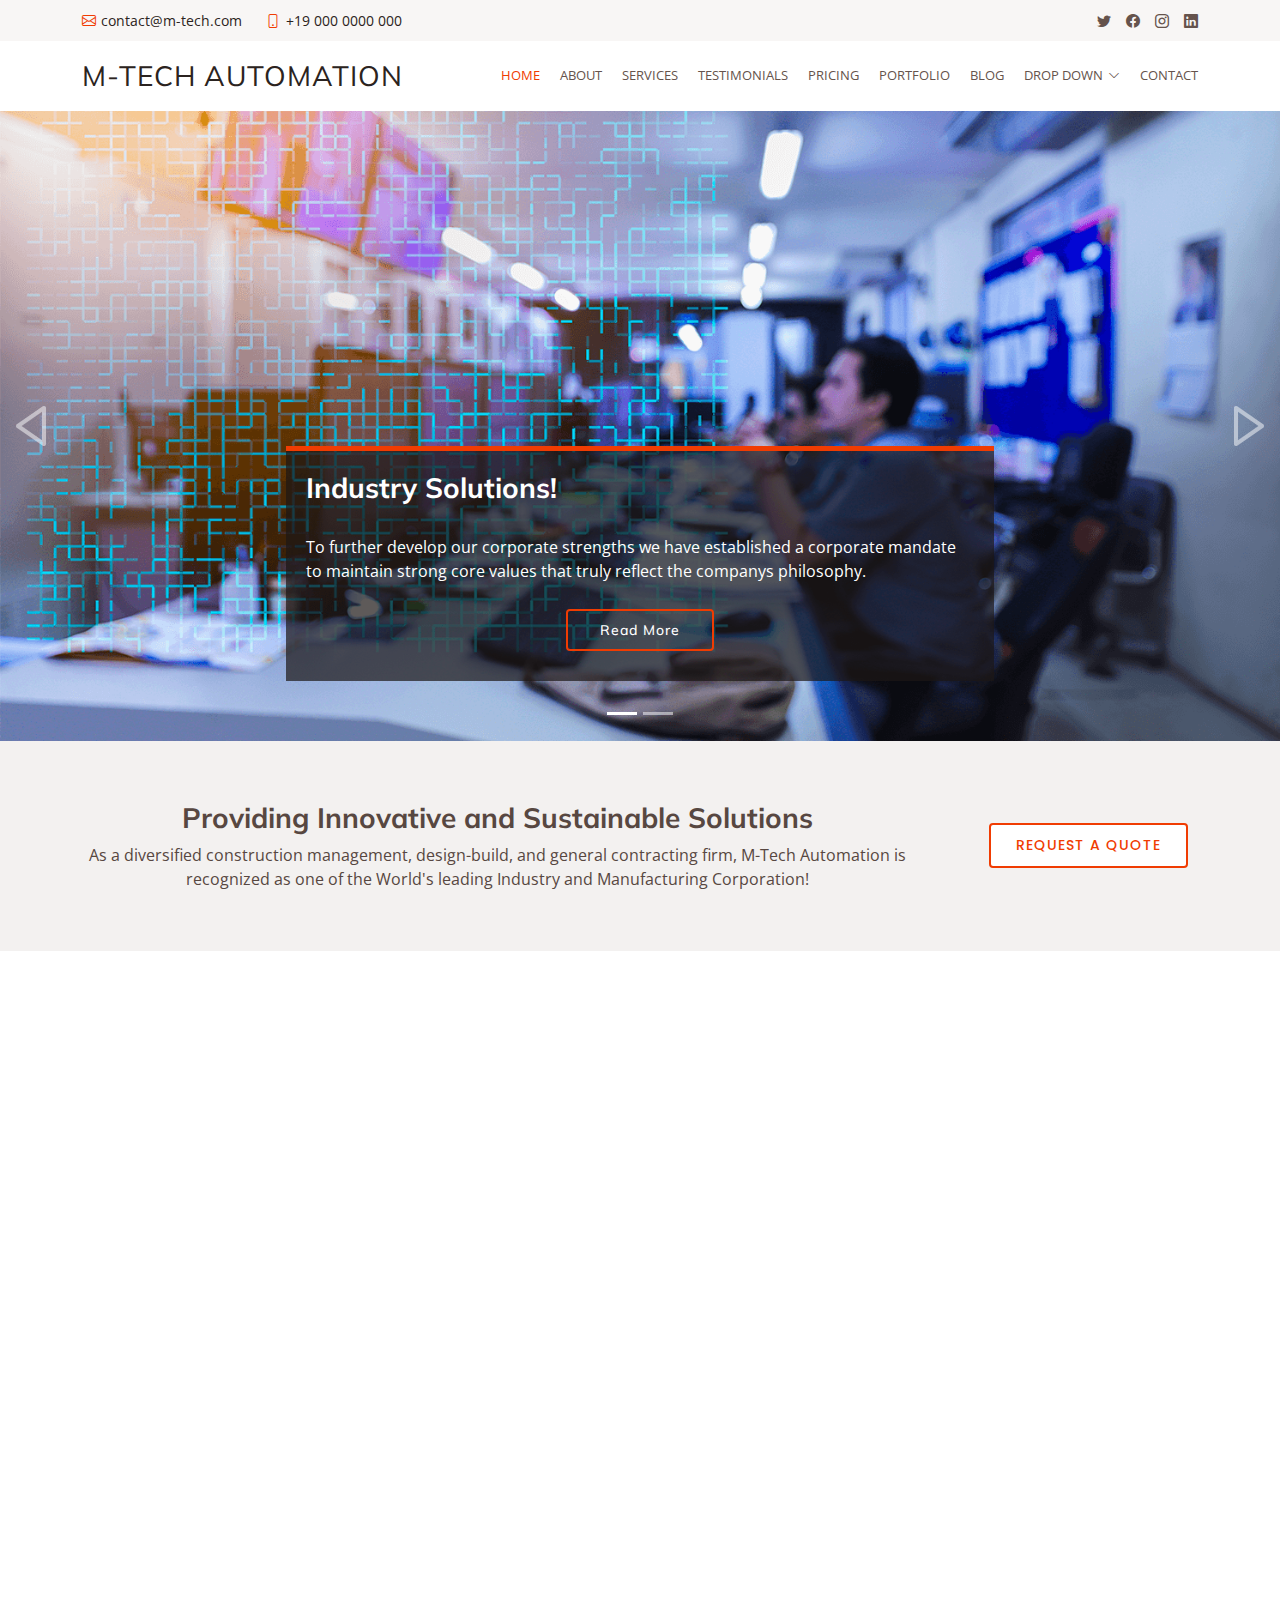
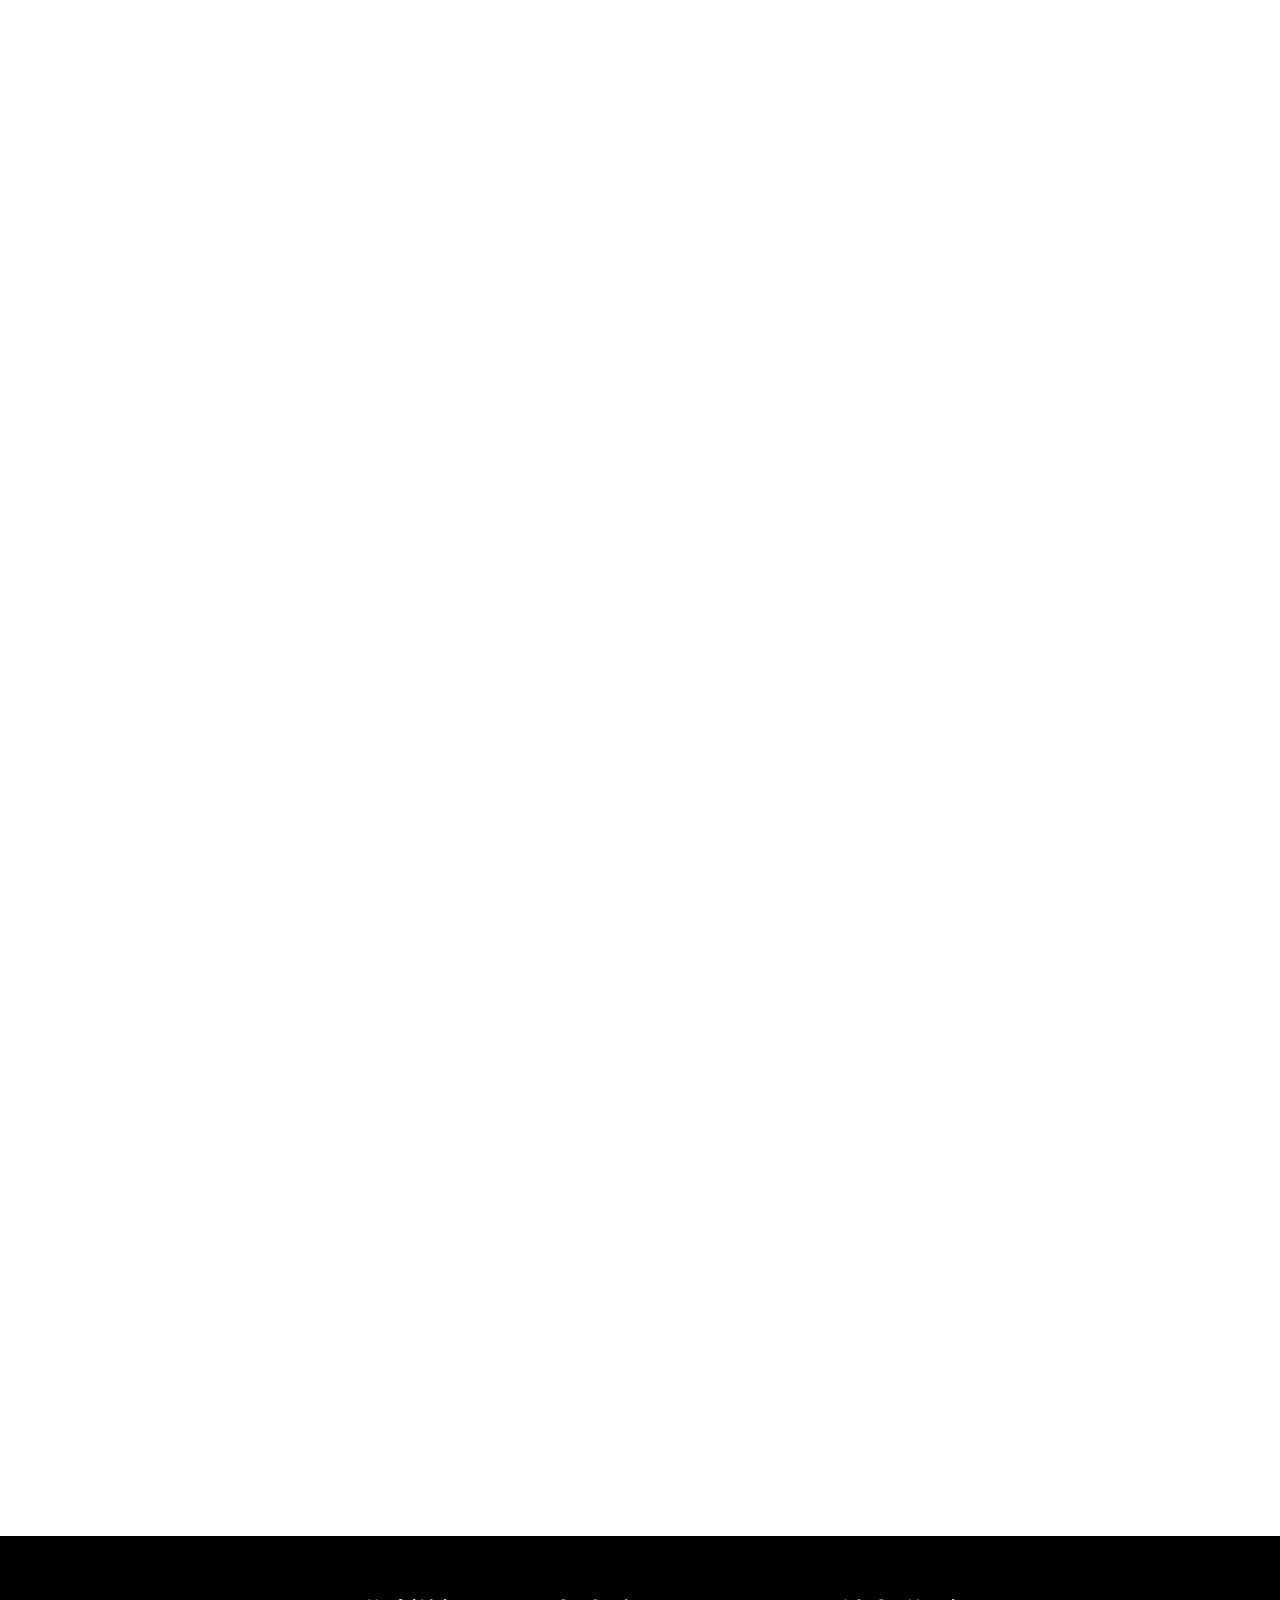
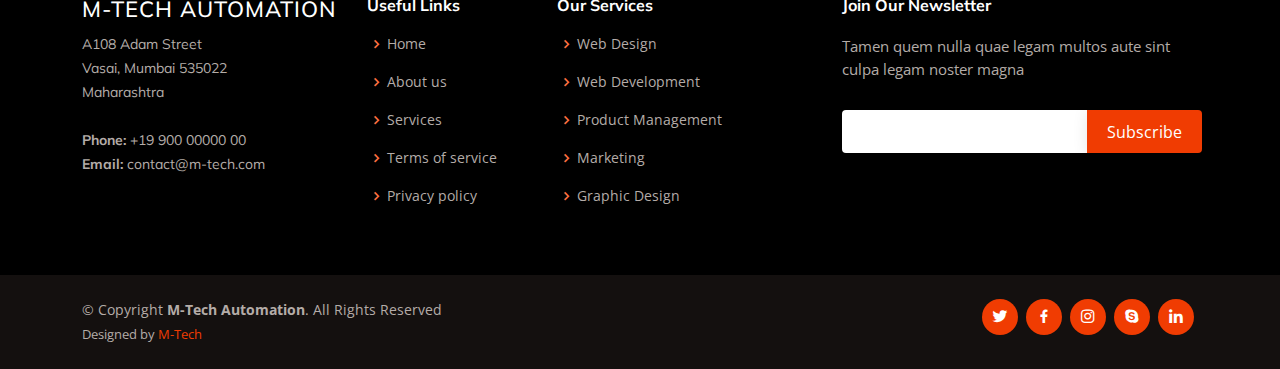
<file: index.html>
<!DOCTYPE html>
<html lang="en">

<head>
  <meta charset="utf-8">
  <meta content="width=device-width, initial-scale=1.0" name="viewport">

  <title>M-Tech Automation</title>
  <meta content="" name="description">
  <meta content="" name="keywords">

  <!-- Favicons -->
  <link href="assets/img/home-icon-vector.png" rel="icon">
  <link href="assets/img/home-icon-vector.png" rel="apple-touch-icon">

  <!-- Google Fonts -->
  <link href="https://fonts.googleapis.com/css?family=Open+Sans:300,300i,400,400i,600,600i,700,700i|Muli:300,300i,400,400i,500,500i,600,600i,700,700i|Poppins:300,300i,400,400i,500,500i,600,600i,700,700i" rel="stylesheet">

  <!-- Vendor CSS Files -->
  <link href="assets/vendor/animate.css/animate.min.css" rel="stylesheet">
  <link href="assets/vendor/aos/aos.css" rel="stylesheet">
  <link href="assets/vendor/bootstrap/css/bootstrap.min.css" rel="stylesheet">
  <link href="assets/vendor/bootstrap-icons/bootstrap-icons.css" rel="stylesheet">
  <link href="assets/vendor/boxicons/css/boxicons.min.css" rel="stylesheet">
  <link href="assets/vendor/glightbox/css/glightbox.min.css" rel="stylesheet">
  <link href="assets/vendor/swiper/swiper-bundle.min.css" rel="stylesheet">

  <!-- Template Main CSS File -->
  <link href="assets/css/style.css" rel="stylesheet">
</head>

<body>

  <!-- ======= Top Bar ======= -->
  <section id="topbar" class="d-flex align-items-center">
    <div class="container d-flex justify-content-center justify-content-md-between">
      <div class="contact-info d-flex align-items-center">
        <i class="bi bi-envelope d-flex align-items-center"><a href="mailto:contact@example.com">contact@m-tech.com</a></i>
        <i class="bi bi-phone d-flex align-items-center ms-4"><span>+19 000 0000 000</span></i>
      </div>
      <div class="social-links d-none d-md-flex align-items-center">
        <a href="#" class="twitter"><i class="bi bi-twitter"></i></a>
        <a href="#" class="facebook"><i class="bi bi-facebook"></i></a>
        <a href="#" class="instagram"><i class="bi bi-instagram"></i></a>
        <a href="#" class="linkedin"><i class="bi bi-linkedin"></i></i></a>
      </div>
    </div>
  </section>

  <!-- ======= Header ======= -->
  <header id="header" class="d-flex align-items-center">
    <div class="container d-flex justify-content-between">

      <div class="logo">
        <h1 class="text-light"><a href="index.html">M-Tech Automation</a></h1>
      </div>

      <nav id="navbar" class="navbar">
        <ul>
          <li><a class="active" href="index.html">Home</a></li>
          <li><a href="about.html">About</a></li>
          <li><a href="services.html">Services</a></li>
          <li><a href="testimonials.html">Testimonials</a></li>
          <li><a href="pricing.html">Pricing</a></li>
          <li><a href="portfolio.html">Portfolio</a></li>
          <li><a href="blog.html">Blog</a></li>
          <li class="dropdown"><a href="#"><span>Drop Down</span> <i class="bi bi-chevron-down"></i></a>
            <ul>
              <li><a href="#">Drop Down 1</a></li>
              <li class="dropdown"><a href="#"><span>Deep Drop Down</span> <i class="bi bi-chevron-right"></i></a>
                <ul>
                  <li><a href="#">Deep Drop Down 1</a></li>
                  <li><a href="#">Deep Drop Down 2</a></li>
                  <li><a href="#">Deep Drop Down 3</a></li>
                  <li><a href="#">Deep Drop Down 4</a></li>
                  <li><a href="#">Deep Drop Down 5</a></li>
                </ul>
              </li>
              <li><a href="#">Drop Down 2</a></li>
              <li><a href="#">Drop Down 3</a></li>
              <li><a href="#">Drop Down 4</a></li>
            </ul>
          </li>
          <li><a href="contact.html">Contact</a></li>
        </ul>
        <i class="bi bi-list mobile-nav-toggle"></i>
      </nav><!-- .navbar -->

    </div>
  </header><!-- End Header -->

  <!-- ======= Hero Section ======= -->
  <section id="hero">
    <div id="heroCarousel" data-bs-interval="5000" class="carousel slide carousel-fade" data-bs-ride="carousel">

      <div class="carousel-inner" role="listbox">

        <!-- Slide 1 -->
        <div class="carousel-item active" style="background-image: url(assets/img/plc-remote-monitoring.png);">
          <div class="carousel-container">
            <div class="carousel-content animate__animated animate__fadeInUp">
              <h2>Industry Solutions!</h2>
              <p>To further develop our corporate strengths we have established a corporate mandate to maintain strong core values that truly reflect the companys philosophy.</p>
              <div class="text-center"><a href="" class="btn-get-started">Read More</a></div>
            </div>
          </div>
        </div>

        <!-- Slide 2 -->
        <div class="carousel-item" style="background-image: url(assets/img/simatic-iot.jpg);">
          <div class="carousel-container">
            <div class="carousel-content animate__animated animate__fadeInUp">
              <h2>Always the right solution for our customers</h2>
              <p>We provide solutions for partial and complete orders in cooperation with renowned control and robot manufacturers.</p>
              <div class="text-center"><a href="" class="btn-get-started">Read More</a></div>
            </div>
          </div>
        </div>

        

      </div>

      <a class="carousel-control-prev" href="#heroCarousel" role="button" data-bs-slide="prev">
        <span class="carousel-control-prev-icon bx bx-left-arrow" aria-hidden="true"></span>
      </a>

      <a class="carousel-control-next" href="#heroCarousel" role="button" data-bs-slide="next">
        <span class="carousel-control-next-icon bx bx-right-arrow" aria-hidden="true"></span>
      </a>

      <ol class="carousel-indicators" id="hero-carousel-indicators"></ol>

    </div>
  </section><!-- End Hero -->

  <main id="main">

    <!-- ======= Cta Section ======= -->
    <section id="cta" class="cta">
      <div class="container">

        <div class="row">
          <div class="col-lg-9 text-center text-lg-left">
            <h3>Providing Innovative and Sustainable Solutions</h3>
            <p> As a diversified construction management, design-build, and general contracting firm, M-Tech Automation is recognized as one of the World's leading Industry and Manufacturing Corporation!</p>
          </div>
          <div class="col-lg-3 cta-btn-container text-center">
            <a class="cta-btn align-middle" href="#">Request a quote</a>
          </div>
        </div>

      </div>
    </section><!-- End Cta Section -->

    <!-- ======= Services Section ======= -->
    <section id="services" class="services">
      <div class="container">

        <div class="row">
          <div class="col-lg-4 col-md-6">
            <div class="icon-box" data-aos="fade-up">
              <div class="icon"><i class="bi bi-briefcase"></i></div>
              <h4 class="title"><a href="">Environmental Sensitivity</a></h4>
              <p class="description">The world of international supply chains involves a myriad of unknown risks and challenging regulations</p>
            </div>
          </div>
          <div class="col-lg-4 col-md-6">
            <div class="icon-box" data-aos="fade-up" data-aos-delay="100">
              <div class="icon"><i class="bi bi-card-checklist"></i></div>
              <h4 class="title"><a href="">Transparent Pricing</a></h4>
              <p class="description">Minim veniam, quis nostrud exercitation ullamco laboris nisi ut aliquip ex ea commodo consequat tarad limino ata</p>
            </div>
          </div>
          <div class="col-lg-4 col-md-6">
            <div class="icon-box" data-aos="fade-up" data-aos-delay="200">
              <div class="icon"><i class="bi bi-bar-chart"></i></div>
              <h4 class="title"><a href="">Professional & Qualified</a></h4>
              <p class="description">Duis aute irure dolor in reprehenderit in voluptate velit esse cillum dolore eu fugiat nulla pariatur</p>
            </div>
          </div>
          <div class="col-lg-4 col-md-6">
            <div class="icon-box" data-aos="fade-up" data-aos-delay="200">
              <div class="icon"><i class="bi bi-binoculars"></i></div>
              <h4 class="title"><a href="">Personalised Solutions</a></h4>
              <p class="description">Excepteur sint occaecat cupidatat non proident, sunt in culpa qui officia deserunt mollit anim id est laborum</p>
            </div>
          </div>
          <div class="col-lg-4 col-md-6">
            <div class="icon-box" data-aos="fade-up" data-aos-delay="300">
              <div class="icon"><i class="bi bi-brightness-high"></i></div>
              <h4 class="title"><a href="">Nemo Enim</a></h4>
              <p class="description">At vero eos et accusamus et iusto odio dignissimos ducimus qui blanditiis praesentium voluptatum deleniti atque</p>
            </div>
          </div>
          <div class="col-lg-4 col-md-6">
            <div class="icon-box" data-aos="fade-up" data-aos-delay="400">
              <div class="icon"><i class="bi bi-calendar4-week"></i></div>
              <h4 class="title"><a href="">Eiusmod Tempor</a></h4>
              <p class="description">Et harum quidem rerum facilis est et expedita distinctio. Nam libero tempore, cum soluta nobis est eligendi</p>
            </div>
          </div>
        </div>

      </div>
    </section><!-- End Services Section -->

    <!-- ======= Portfolio Section ======= -->
    <section id="portfolio" class="portfolio">
      <div class="container">

        <div class="row" data-aos="fade-up">
          <div class="col-lg-12 d-flex justify-content-center">
            <ul id="portfolio-flters">
              <li data-filter="*" class="filter-active">All</li>
              <li data-filter=".filter-app">App</li>
              <li data-filter=".filter-card">Card</li>
              <li data-filter=".filter-web">Web</li>
            </ul>
          </div>
        </div>

        <div class="row portfolio-container" data-aos="fade-up">

          <div class="col-lg-4 col-md-6 portfolio-item filter-app">
            <img src="assets/img/portfolio/portfolio-1.jpg" class="img-fluid" alt="">
            <div class="portfolio-info">
              <h4>App 1</h4>
              <p>App</p>
              <a href="assets/img/portfolio/portfolio-1.jpg" data-gallery="portfolioGallery" class="portfolio-lightbox preview-link" title="App 1"><i class="bx bx-plus"></i></a>
              <a href="portfolio-details.html" class="details-link" title="More Details"><i class="bx bx-link"></i></a>
            </div>
          </div>

          <div class="col-lg-4 col-md-6 portfolio-item filter-web">
            <img src="assets/img/portfolio/portfolio-2.jpg" class="img-fluid" alt="">
            <div class="portfolio-info">
              <h4>Web 3</h4>
              <p>Web</p>
              <a href="assets/img/portfolio/portfolio-2.jpg" data-gallery="portfolioGallery" class="portfolio-lightbox preview-link" title="Web 3"><i class="bx bx-plus"></i></a>
              <a href="portfolio-details.html" class="details-link" title="More Details"><i class="bx bx-link"></i></a>
            </div>
          </div>

          <div class="col-lg-4 col-md-6 portfolio-item filter-app">
            <img src="assets/img/portfolio/portfolio-3.jpg" class="img-fluid" alt="">
            <div class="portfolio-info">
              <h4>App 2</h4>
              <p>App</p>
              <a href="assets/img/portfolio/portfolio-3.jpg" data-gallery="portfolioGallery" class="portfolio-lightbox preview-link" title="App 2"><i class="bx bx-plus"></i></a>
              <a href="portfolio-details.html" class="details-link" title="More Details"><i class="bx bx-link"></i></a>
            </div>
          </div>

          <div class="col-lg-4 col-md-6 portfolio-item filter-card">
            <img src="assets/img/portfolio/portfolio-4.jpg" class="img-fluid" alt="">
            <div class="portfolio-info">
              <h4>Card 2</h4>
              <p>Card</p>
              <a href="assets/img/portfolio/portfolio-4.jpg" data-gallery="portfolioGallery" class="portfolio-lightbox preview-link" title="Card 2"><i class="bx bx-plus"></i></a>
              <a href="portfolio-details.html" class="details-link" title="More Details"><i class="bx bx-link"></i></a>
            </div>
          </div>

          <div class="col-lg-4 col-md-6 portfolio-item filter-web">
            <img src="assets/img/portfolio/portfolio-5.jpg" class="img-fluid" alt="">
            <div class="portfolio-info">
              <h4>Web 2</h4>
              <p>Web</p>
              <a href="assets/img/portfolio/portfolio-5.jpg" data-gallery="portfolioGallery" class="portfolio-lightbox preview-link" title="Web 2"><i class="bx bx-plus"></i></a>
              <a href="portfolio-details.html" class="details-link" title="More Details"><i class="bx bx-link"></i></a>
            </div>
          </div>

          <div class="col-lg-4 col-md-6 portfolio-item filter-app">
            <img src="assets/img/portfolio/portfolio-6.jpg" class="img-fluid" alt="">
            <div class="portfolio-info">
              <h4>App 3</h4>
              <p>App</p>
              <a href="assets/img/portfolio/portfolio-6.jpg" data-gallery="portfolioGallery" class="portfolio-lightbox preview-link" title="App 3"><i class="bx bx-plus"></i></a>
              <a href="portfolio-details.html" class="details-link" title="More Details"><i class="bx bx-link"></i></a>
            </div>
          </div>

          <div class="col-lg-4 col-md-6 portfolio-item filter-card">
            <img src="assets/img/portfolio/portfolio-7.jpg" class="img-fluid" alt="">
            <div class="portfolio-info">
              <h4>Card 1</h4>
              <p>Card</p>
              <a href="assets/img/portfolio/portfolio-7.jpg" data-gallery="portfolioGallery" class="portfolio-lightbox preview-link" title="Card 1"><i class="bx bx-plus"></i></a>
              <a href="portfolio-details.html" class="details-link" title="More Details"><i class="bx bx-link"></i></a>
            </div>
          </div>

          <div class="col-lg-4 col-md-6 portfolio-item filter-card">
            <img src="assets/img/portfolio/portfolio-8.jpg" class="img-fluid" alt="">
            <div class="portfolio-info">
              <h4>Card 3</h4>
              <p>Card</p>
              <a href="assets/img/portfolio/portfolio-8.jpg" data-gallery="portfolioGallery" class="portfolio-lightbox preview-link" title="Card 3"><i class="bx bx-plus"></i></a>
              <a href="portfolio-details.html" class="details-link" title="More Details"><i class="bx bx-link"></i></a>
            </div>
          </div>

          <div class="col-lg-4 col-md-6 portfolio-item filter-web">
            <img src="assets/img/portfolio/portfolio-9.jpg" class="img-fluid" alt="">
            <div class="portfolio-info">
              <h4>Web 3</h4>
              <p>Web</p>
              <a href="assets/img/portfolio/portfolio-9.jpg" data-gallery="portfolioGallery" class="portfolio-lightbox preview-link" title="Web 3"><i class="bx bx-plus"></i></a>
              <a href="portfolio-details.html" class="details-link" title="More Details"><i class="bx bx-link"></i></a>
            </div>
          </div>

        </div>

      </div>
    </section><!-- End Portfolio Section -->

    <!-- ======= Our Clients Section ======= -->
    <section id="clients" class="clients">
      <div class="container">

        <div class="section-title" data-aos="fade-up">
          <h2>Our <strong>Clients</strong></h2>
          <p>Magnam dolores commodi suscipit. Necessitatibus eius consequatur ex aliquid fuga eum quidem. Sit sint consectetur velit. Quisquam quos quisquam cupiditate. Et nemo qui impedit suscipit alias ea. Quia fugiat sit in iste officiis commodi quidem hic quas.</p>
        </div>

        <div class="row no-gutters clients-wrap clearfix" data-aos="fade-up">

          <div class="col-lg-3 col-md-4 col-xs-6">
            <div class="client-logo">
              <img src="assets/img/clients/client-1.png" class="img-fluid" alt="">
            </div>
          </div>

          <div class="col-lg-3 col-md-4 col-xs-6">
            <div class="client-logo">
              <img src="assets/img/clients/client-2.png" class="img-fluid" alt="">
            </div>
          </div>

          <div class="col-lg-3 col-md-4 col-xs-6">
            <div class="client-logo">
              <img src="assets/img/clients/client-3.png" class="img-fluid" alt="">
            </div>
          </div>

          <div class="col-lg-3 col-md-4 col-xs-6">
            <div class="client-logo">
              <img src="assets/img/clients/client-4.png" class="img-fluid" alt="">
            </div>
          </div>

          <div class="col-lg-3 col-md-4 col-xs-6">
            <div class="client-logo">
              <img src="assets/img/clients/client-5.png" class="img-fluid" alt="">
            </div>
          </div>

          <div class="col-lg-3 col-md-4 col-xs-6">
            <div class="client-logo">
              <img src="assets/img/clients/client-6.png" class="img-fluid" alt="">
            </div>
          </div>

          <div class="col-lg-3 col-md-4 col-xs-6">
            <div class="client-logo">
              <img src="assets/img/clients/client-7.png" class="img-fluid" alt="">
            </div>
          </div>

          <div class="col-lg-3 col-md-4 col-xs-6">
            <div class="client-logo">
              <img src="assets/img/clients/client-8.png" class="img-fluid" alt="">
            </div>
          </div>

        </div>

      </div>
    </section><!-- End Our Clients Section -->

  </main><!-- End #main -->

  <!-- ======= Footer ======= -->
  <footer id="footer">

    <div class="footer-top">
      <div class="container">
        <div class="row">

          <div class="col-lg-3 col-md-6 footer-contact">
            <h3>M-Tech Automation</h3>
            <p>
              A108 Adam Street <br>
              Vasai, Mumbai 535022<br>
              Maharashtra <br><br>
              <strong>Phone:</strong> +19 900 00000 00<br>
              <strong>Email:</strong> contact@m-tech.com<br>
            </p>
          </div>

          <div class="col-lg-2 col-md-6 footer-links">
            <h4>Useful Links</h4>
            <ul>
              <li><i class="bx bx-chevron-right"></i> <a href="#">Home</a></li>
              <li><i class="bx bx-chevron-right"></i> <a href="#">About us</a></li>
              <li><i class="bx bx-chevron-right"></i> <a href="#">Services</a></li>
              <li><i class="bx bx-chevron-right"></i> <a href="#">Terms of service</a></li>
              <li><i class="bx bx-chevron-right"></i> <a href="#">Privacy policy</a></li>
            </ul>
          </div>

          <div class="col-lg-3 col-md-6 footer-links">
            <h4>Our Services</h4>
            <ul>
              <li><i class="bx bx-chevron-right"></i> <a href="#">Web Design</a></li>
              <li><i class="bx bx-chevron-right"></i> <a href="#">Web Development</a></li>
              <li><i class="bx bx-chevron-right"></i> <a href="#">Product Management</a></li>
              <li><i class="bx bx-chevron-right"></i> <a href="#">Marketing</a></li>
              <li><i class="bx bx-chevron-right"></i> <a href="#">Graphic Design</a></li>
            </ul>
          </div>

          <div class="col-lg-4 col-md-6 footer-newsletter">
            <h4>Join Our Newsletter</h4>
            <p>Tamen quem nulla quae legam multos aute sint culpa legam noster magna</p>
            <form action="" method="post">
              <input type="email" name="email"><input type="submit" value="Subscribe">
            </form>
          </div>

        </div>
      </div>
    </div>

    <div class="container d-md-flex py-4">

      <div class="me-md-auto text-center text-md-start">
        <div class="copyright">
          &copy; Copyright <strong><span>M-Tech Automation</span></strong>. All Rights Reserved
        </div>
        <div class="credits">
          <!-- All the links in the footer should remain intact. -->
          <!-- You can delete the links only if you purchased the pro version. -->
          <!-- Licensing information: https://bootstrapmade.com/license/ -->
          <!-- Purchase the pro version with working PHP/AJAX contact form: https://bootstrapmade.com/flattern-multipurpose-bootstrap-template/ -->
          Designed by <a href="#">M-Tech</a>
        </div>
      </div>
      <div class="social-links text-center text-md-right pt-3 pt-md-0">
        <a href="#" class="twitter"><i class="bx bxl-twitter"></i></a>
        <a href="#" class="facebook"><i class="bx bxl-facebook"></i></a>
        <a href="#" class="instagram"><i class="bx bxl-instagram"></i></a>
        <a href="#" class="google-plus"><i class="bx bxl-skype"></i></a>
        <a href="#" class="linkedin"><i class="bx bxl-linkedin"></i></a>
      </div>
    </div>
  </footer><!-- End Footer -->

  <a href="#" class="back-to-top d-flex align-items-center justify-content-center"><i class="bi bi-arrow-up-short"></i></a>

  <!-- Vendor JS Files -->
  <script src="assets/vendor/aos/aos.js"></script>
  <script src="assets/vendor/bootstrap/js/bootstrap.bundle.min.js"></script>
  <script src="assets/vendor/glightbox/js/glightbox.min.js"></script>
  <script src="assets/vendor/isotope-layout/isotope.pkgd.min.js"></script>
  <script src="assets/vendor/php-email-form/validate.js"></script>
  <script src="assets/vendor/swiper/swiper-bundle.min.js"></script>
  <script src="assets/vendor/waypoints/noframework.waypoints.js"></script>

  <!-- Template Main JS File -->
  <script src="assets/js/main.js"></script>

</body>

</html>
</file>
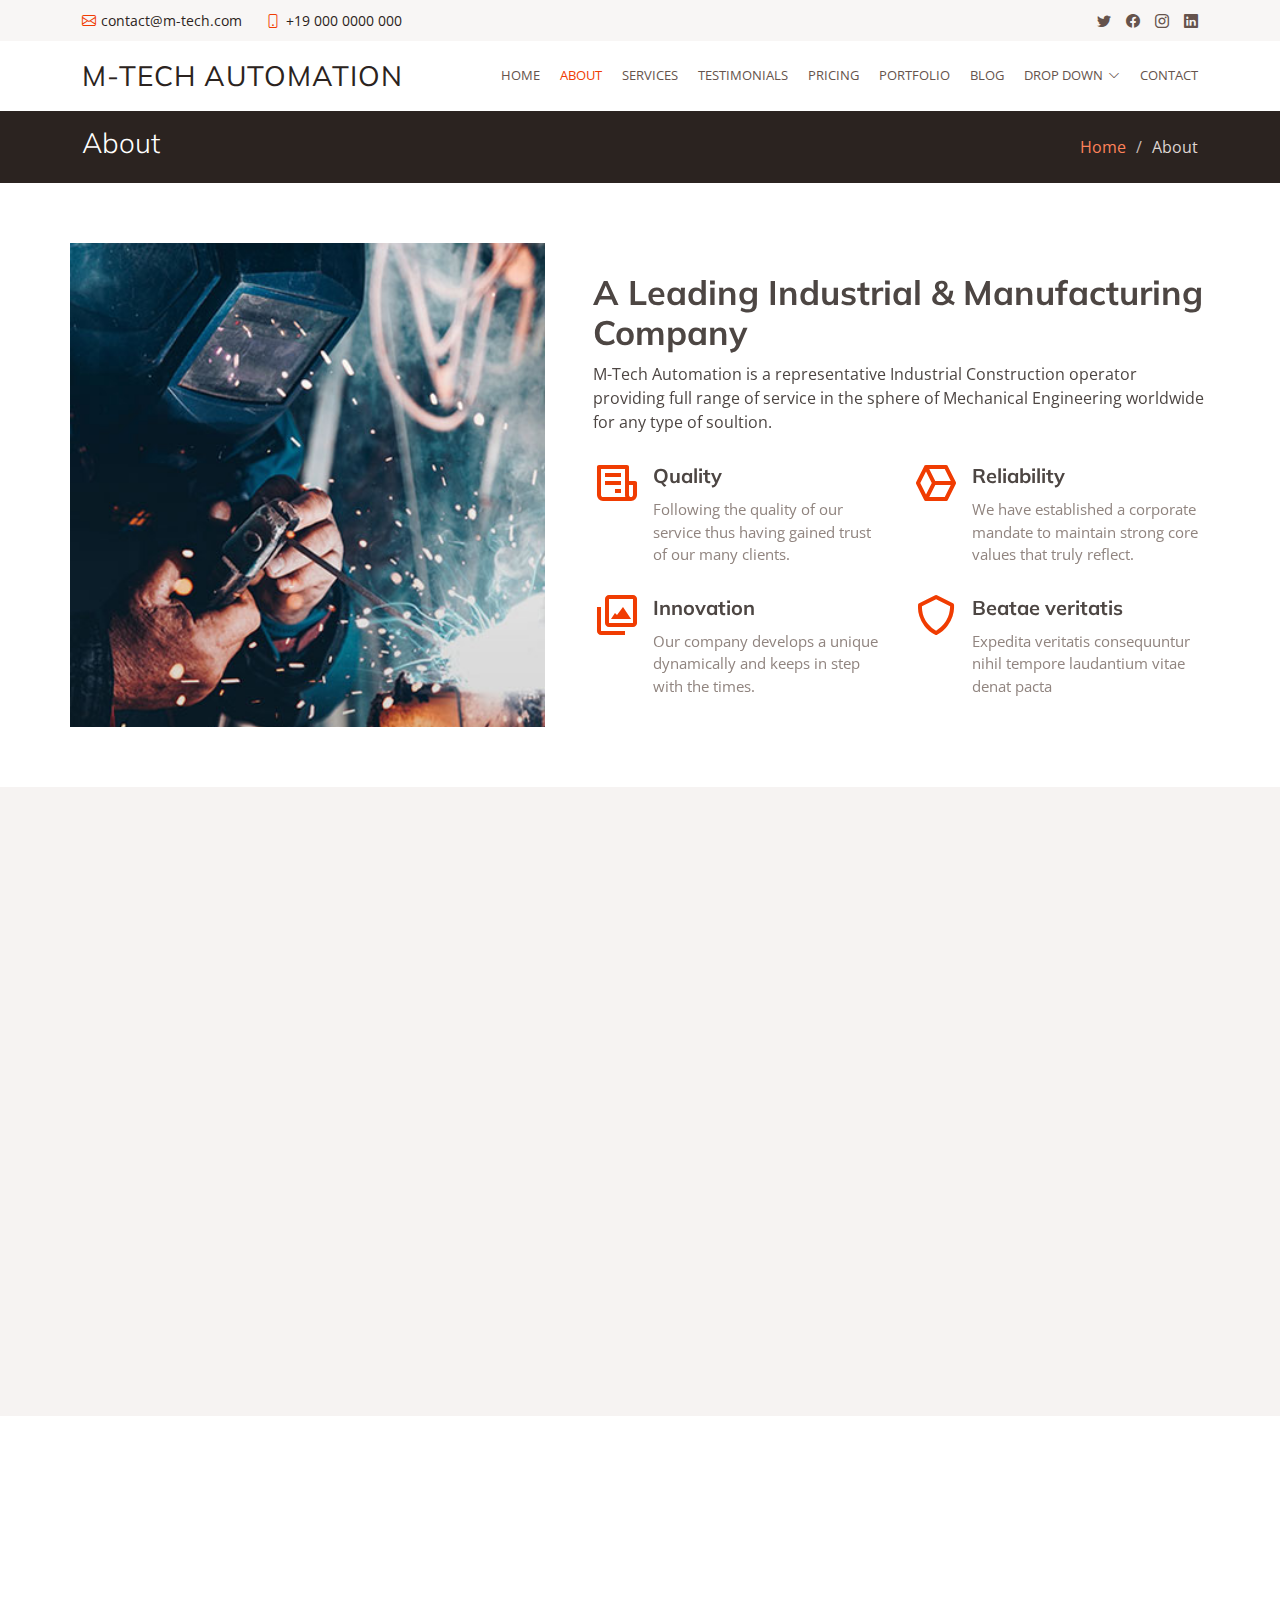
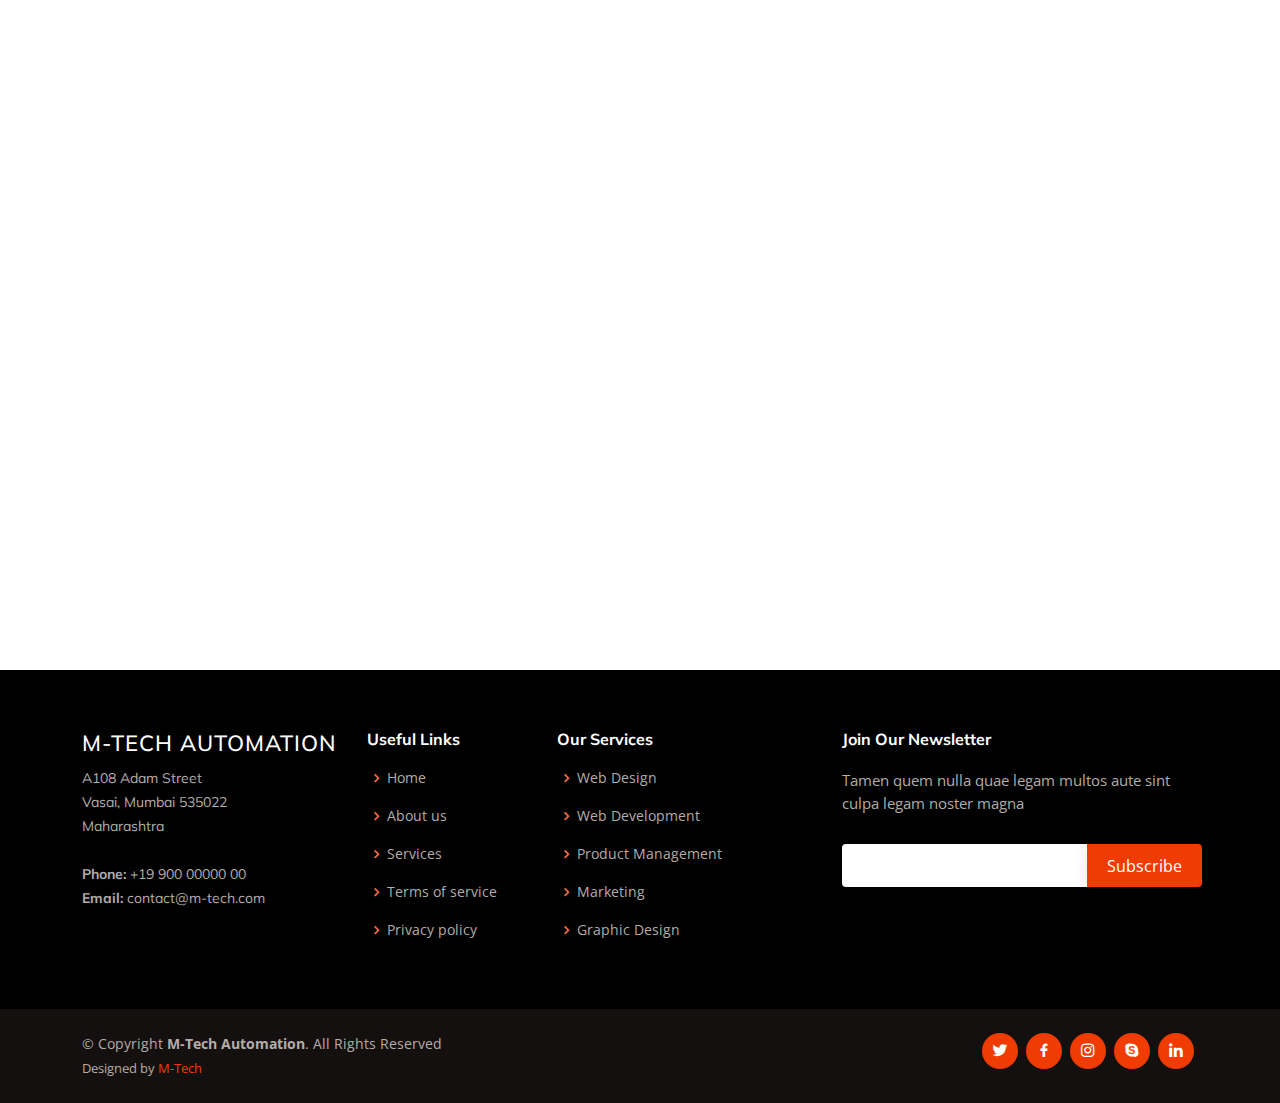
<file: about.html>
<!DOCTYPE html>
<html lang="en">

<head>
  <meta charset="utf-8">
  <meta content="width=device-width, initial-scale=1.0" name="viewport">

  <title>About - M-Tech Automation</title>
  <meta content="" name="description">
  <meta content="" name="keywords">

  <!-- Favicons -->
  <link href="assets/img/home-icon-vector.png" rel="icon">
  <link href="assets/img/home-icon-vector.png" rel="apple-touch-icon">

  <!-- Google Fonts -->
  <link href="https://fonts.googleapis.com/css?family=Open+Sans:300,300i,400,400i,600,600i,700,700i|Muli:300,300i,400,400i,500,500i,600,600i,700,700i|Poppins:300,300i,400,400i,500,500i,600,600i,700,700i" rel="stylesheet">

  <!-- Vendor CSS Files -->
  <link href="assets/vendor/animate.css/animate.min.css" rel="stylesheet">
  <link href="assets/vendor/aos/aos.css" rel="stylesheet">
  <link href="assets/vendor/bootstrap/css/bootstrap.min.css" rel="stylesheet">
  <link href="assets/vendor/bootstrap-icons/bootstrap-icons.css" rel="stylesheet">
  <link href="assets/vendor/boxicons/css/boxicons.min.css" rel="stylesheet">
  <link href="assets/vendor/glightbox/css/glightbox.min.css" rel="stylesheet">
  <link href="assets/vendor/swiper/swiper-bundle.min.css" rel="stylesheet">

  <!-- Template Main CSS File -->
  <link href="assets/css/style.css" rel="stylesheet">
</head>

<body>

  <!-- ======= Top Bar ======= -->
  <section id="topbar" class="d-flex align-items-center">
    <div class="container d-flex justify-content-center justify-content-md-between">
      <div class="contact-info d-flex align-items-center">
        <i class="bi bi-envelope d-flex align-items-center"><a href="mailto:contact@example.com">contact@m-tech.com</a></i>
        <i class="bi bi-phone d-flex align-items-center ms-4"><span>+19 000 0000 000</span></i>
      </div>
      <div class="social-links d-none d-md-flex align-items-center">
        <a href="#" class="twitter"><i class="bi bi-twitter"></i></a>
        <a href="#" class="facebook"><i class="bi bi-facebook"></i></a>
        <a href="#" class="instagram"><i class="bi bi-instagram"></i></a>
        <a href="#" class="linkedin"><i class="bi bi-linkedin"></i></i></a>
      </div>
    </div>
  </section>

  <!-- ======= Header ======= -->
  <header id="header" class="d-flex align-items-center">
    <div class="container d-flex justify-content-between">

      <div class="logo">
        <h1 class="text-light"><a href="index.html">M-Tech Automation</a></h1>
        <!-- Uncomment below if you prefer to use an image logo -->
        <!-- <a href="index.html"><img src="assets/img/logo.png" alt="" class="img-fluid"></a>-->
      </div>

      <nav id="navbar" class="navbar">
        <ul>
          <li><a href="index.html">Home</a></li>
          <li><a class="active" href="about.html">About</a></li>
          <li><a href="services.html">Services</a></li>
          <li><a href="testimonials.html">Testimonials</a></li>
          <li><a href="pricing.html">Pricing</a></li>
          <li><a href="portfolio.html">Portfolio</a></li>
          <li><a href="blog.html">Blog</a></li>
          <li class="dropdown"><a href="#"><span>Drop Down</span> <i class="bi bi-chevron-down"></i></a>
            <ul>
              <li><a href="#">Drop Down 1</a></li>
              <li class="dropdown"><a href="#"><span>Deep Drop Down</span> <i class="bi bi-chevron-right"></i></a>
                <ul>
                  <li><a href="#">Deep Drop Down 1</a></li>
                  <li><a href="#">Deep Drop Down 2</a></li>
                  <li><a href="#">Deep Drop Down 3</a></li>
                  <li><a href="#">Deep Drop Down 4</a></li>
                  <li><a href="#">Deep Drop Down 5</a></li>
                </ul>
              </li>
              <li><a href="#">Drop Down 2</a></li>
              <li><a href="#">Drop Down 3</a></li>
              <li><a href="#">Drop Down 4</a></li>
            </ul>
          </li>
          <li><a href="contact.html">Contact</a></li>
        </ul>
        <i class="bi bi-list mobile-nav-toggle"></i>
      </nav><!-- .navbar -->

    </div>
  </header><!-- End Header -->

  <main id="main">

    <!-- ======= Breadcrumbs ======= -->
    <section id="breadcrumbs" class="breadcrumbs">
      <div class="container">

        <div class="d-flex justify-content-between align-items-center">
          <h2>About</h2>
          <ol>
            <li><a href="index.html">Home</a></li>
            <li>About</li>
          </ol>
        </div>

      </div>
    </section><!-- End Breadcrumbs -->

    <!-- ======= About Us Section ======= -->
    <section id="about-us" class="about-us">
      <div class="container">

        <div class="row no-gutters">
          <div class="image col-xl-5 d-flex align-items-stretch justify-content-center justify-content-lg-start" data-aos="fade-right"></div>
          <div class="col-xl-7 ps-0 ps-lg-5 pe-lg-1 d-flex align-items-stretch">
            <div class="content d-flex flex-column justify-content-center">
              <h3 data-aos="fade-up">A Leading Industrial & Manufacturing Company</h3>
              <p data-aos="fade-up">
                M-Tech Automation is a representative Industrial Construction operator providing full range of service in the sphere of Mechanical Engineering worldwide for any type of soultion.
              </p>
              <div class="row">
                <div class="col-md-6 icon-box" data-aos="fade-up">
                  <i class="bx bx-receipt"></i>
                  <h4>Quality</h4>
                  <p>Following the quality of our service thus having gained trust of our many clients.</p>
                </div>
                <div class="col-md-6 icon-box" data-aos="fade-up" data-aos-delay="100">
                  <i class="bx bx-cube-alt"></i>
                  <h4>Reliability</h4>
                  <p>We have established a corporate mandate to maintain strong core values that truly reflect.</p>
                </div>
                <div class="col-md-6 icon-box" data-aos="fade-up" data-aos-delay="200">
                  <i class="bx bx-images"></i>
                  <h4>Innovation</h4>
                  <p>Our company develops a unique dynamically and keeps in step with the times.</p>
                </div>
                <div class="col-md-6 icon-box" data-aos="fade-up" data-aos-delay="300">
                  <i class="bx bx-shield"></i>
                  <h4>Beatae veritatis</h4>
                  <p>Expedita veritatis consequuntur nihil tempore laudantium vitae denat pacta</p>
                </div>
              </div>
            </div><!-- End .content-->
          </div>
        </div>

      </div>
    </section><!-- End About Us Section -->

    <!-- ======= Our Team Section ======= -->
    <section id="team" class="team section-bg">
      <div class="container">

        <div class="section-title" data-aos="fade-up">
          <h2>Our <strong>Team</strong></h2>
          <p>Magnam dolores commodi suscipit. Necessitatibus eius consequatur ex aliquid fuga eum quidem. Sit sint consectetur velit. Quisquam quos quisquam cupiditate. Et nemo qui impedit suscipit alias ea. Quia fugiat sit in iste officiis commodi quidem hic quas.</p>
        </div>

        <div class="row">

          <div class="col-lg-3 col-md-6 d-flex align-items-stretch">
            <div class="member" data-aos="fade-up">
              <div class="member-img">
                <img src="assets/img/team/team-1.jpg" class="img-fluid" alt="">
                <div class="social">
                  <a href=""><i class="bi bi-twitter"></i></a>
                  <a href=""><i class="bi bi-facebook"></i></a>
                  <a href=""><i class="bi bi-instagram"></i></a>
                  <a href=""><i class="bi bi-linkedin"></i></a>
                </div>
              </div>
              <div class="member-info">
                <h4>Walter White</h4>
                <span>Chief Executive Officer</span>
              </div>
            </div>
          </div>

          <div class="col-lg-3 col-md-6 d-flex align-items-stretch">
            <div class="member" data-aos="fade-up" data-aos-delay="100">
              <div class="member-img">
                <img src="assets/img/team/team-2.jpg" class="img-fluid" alt="">
                <div class="social">
                  <a href=""><i class="bi bi-twitter"></i></a>
                  <a href=""><i class="bi bi-facebook"></i></a>
                  <a href=""><i class="bi bi-instagram"></i></a>
                  <a href=""><i class="bi bi-linkedin"></i></a>
                </div>
              </div>
              <div class="member-info">
                <h4>Sarah Jhonson</h4>
                <span>Product Manager</span>
              </div>
            </div>
          </div>

          <div class="col-lg-3 col-md-6 d-flex align-items-stretch">
            <div class="member" data-aos="fade-up" data-aos-delay="200">
              <div class="member-img">
                <img src="assets/img/team/team-3.jpg" class="img-fluid" alt="">
                <div class="social">
                  <a href=""><i class="bi bi-twitter"></i></a>
                  <a href=""><i class="bi bi-facebook"></i></a>
                  <a href=""><i class="bi bi-instagram"></i></a>
                  <a href=""><i class="bi bi-linkedin"></i></a>
                </div>
              </div>
              <div class="member-info">
                <h4>William Anderson</h4>
                <span>CTO</span>
              </div>
            </div>
          </div>

          <div class="col-lg-3 col-md-6 d-flex align-items-stretch">
            <div class="member" data-aos="fade-up" data-aos-delay="300">
              <div class="member-img">
                <img src="assets/img/team/team-4.jpg" class="img-fluid" alt="">
                <div class="social">
                  <a href=""><i class="bi bi-twitter"></i></a>
                  <a href=""><i class="bi bi-facebook"></i></a>
                  <a href=""><i class="bi bi-instagram"></i></a>
                  <a href=""><i class="bi bi-linkedin"></i></a>
                </div>
              </div>
              <div class="member-info">
                <h4>Amanda Jepson</h4>
                <span>Accountant</span>
              </div>
            </div>
          </div>

        </div>

      </div>
    </section><!-- End Our Team Section -->

    <!-- ======= Our Skills Section ======= -->
    <section id="skills" class="skills">
      <div class="container">

        <div class="section-title" data-aos="fade-up">
          <h2>Our <strong>Skills</strong></h2>
          <p>Magnam dolores commodi suscipit. Necessitatibus eius consequatur ex aliquid fuga eum quidem. Sit sint consectetur velit. Quisquam quos quisquam cupiditate. Et nemo qui impedit suscipit alias ea. Quia fugiat sit in iste officiis commodi quidem hic quas.</p>
        </div>

        <div class="row skills-content">

          <div class="col-lg-6" data-aos="fade-up">

            <div class="progress">
              <span class="skill">HTML <i class="val">100%</i></span>
              <div class="progress-bar-wrap">
                <div class="progress-bar" role="progressbar" aria-valuenow="100" aria-valuemin="0" aria-valuemax="100"></div>
              </div>
            </div>

            <div class="progress">
              <span class="skill">CSS <i class="val">90%</i></span>
              <div class="progress-bar-wrap">
                <div class="progress-bar" role="progressbar" aria-valuenow="90" aria-valuemin="0" aria-valuemax="100"></div>
              </div>
            </div>

            <div class="progress">
              <span class="skill">JavaScript <i class="val">75%</i></span>
              <div class="progress-bar-wrap">
                <div class="progress-bar" role="progressbar" aria-valuenow="75" aria-valuemin="0" aria-valuemax="100"></div>
              </div>
            </div>

          </div>

          <div class="col-lg-6" data-aos="fade-up" data-aos-delay="100">

            <div class="progress">
              <span class="skill">PHP <i class="val">80%</i></span>
              <div class="progress-bar-wrap">
                <div class="progress-bar" role="progressbar" aria-valuenow="80" aria-valuemin="0" aria-valuemax="100"></div>
              </div>
            </div>

            <div class="progress">
              <span class="skill">WordPress/CMS <i class="val">90%</i></span>
              <div class="progress-bar-wrap">
                <div class="progress-bar" role="progressbar" aria-valuenow="90" aria-valuemin="0" aria-valuemax="100"></div>
              </div>
            </div>

            <div class="progress">
              <span class="skill">Photoshop <i class="val">55%</i></span>
              <div class="progress-bar-wrap">
                <div class="progress-bar" role="progressbar" aria-valuenow="55" aria-valuemin="0" aria-valuemax="100"></div>
              </div>
            </div>

          </div>

        </div>

      </div>
    </section><!-- End Our Skills Section -->

    <!-- ======= Our Clients Section ======= -->
    <section id="clients" class="clients">
      <div class="container">

        <div class="section-title" data-aos="fade-up">
          <h2>Our <strong>Clients</strong></h2>
          <p>Magnam dolores commodi suscipit. Necessitatibus eius consequatur ex aliquid fuga eum quidem. Sit sint consectetur velit. Quisquam quos quisquam cupiditate. Et nemo qui impedit suscipit alias ea. Quia fugiat sit in iste officiis commodi quidem hic quas.</p>
        </div>

        <div class="row no-gutters clients-wrap clearfix" data-aos="fade-up">

          <div class="col-lg-3 col-md-4 col-xs-6">
            <div class="client-logo">
              <img src="assets/img/clients/client-1.png" class="img-fluid" alt="">
            </div>
          </div>

          <div class="col-lg-3 col-md-4 col-xs-6">
            <div class="client-logo">
              <img src="assets/img/clients/client-2.png" class="img-fluid" alt="">
            </div>
          </div>

          <div class="col-lg-3 col-md-4 col-xs-6">
            <div class="client-logo">
              <img src="assets/img/clients/client-3.png" class="img-fluid" alt="">
            </div>
          </div>

          <div class="col-lg-3 col-md-4 col-xs-6">
            <div class="client-logo">
              <img src="assets/img/clients/client-4.png" class="img-fluid" alt="">
            </div>
          </div>

          <div class="col-lg-3 col-md-4 col-xs-6">
            <div class="client-logo">
              <img src="assets/img/clients/client-5.png" class="img-fluid" alt="">
            </div>
          </div>

          <div class="col-lg-3 col-md-4 col-xs-6">
            <div class="client-logo">
              <img src="assets/img/clients/client-6.png" class="img-fluid" alt="">
            </div>
          </div>

          <div class="col-lg-3 col-md-4 col-xs-6">
            <div class="client-logo">
              <img src="assets/img/clients/client-7.png" class="img-fluid" alt="">
            </div>
          </div>

          <div class="col-lg-3 col-md-4 col-xs-6">
            <div class="client-logo">
              <img src="assets/img/clients/client-8.png" class="img-fluid" alt="">
            </div>
          </div>

        </div>

      </div>
    </section><!-- End Our Clients Section -->

  </main><!-- End #main -->

  <!-- ======= Footer ======= -->
  <footer id="footer">

    <div class="footer-top">
      <div class="container">
        <div class="row">

          <div class="col-lg-3 col-md-6 footer-contact">
            <h3>M-Tech Automation</h3>
            <p>
              A108 Adam Street <br>
              Vasai, Mumbai 535022<br>
              Maharashtra <br><br>
              <strong>Phone:</strong> +19 900 00000 00<br>
              <strong>Email:</strong> contact@m-tech.com<br>
            </p>
          </div>

          <div class="col-lg-2 col-md-6 footer-links">
            <h4>Useful Links</h4>
            <ul>
              <li><i class="bx bx-chevron-right"></i> <a href="#">Home</a></li>
              <li><i class="bx bx-chevron-right"></i> <a href="#">About us</a></li>
              <li><i class="bx bx-chevron-right"></i> <a href="#">Services</a></li>
              <li><i class="bx bx-chevron-right"></i> <a href="#">Terms of service</a></li>
              <li><i class="bx bx-chevron-right"></i> <a href="#">Privacy policy</a></li>
            </ul>
          </div>

          <div class="col-lg-3 col-md-6 footer-links">
            <h4>Our Services</h4>
            <ul>
              <li><i class="bx bx-chevron-right"></i> <a href="#">Web Design</a></li>
              <li><i class="bx bx-chevron-right"></i> <a href="#">Web Development</a></li>
              <li><i class="bx bx-chevron-right"></i> <a href="#">Product Management</a></li>
              <li><i class="bx bx-chevron-right"></i> <a href="#">Marketing</a></li>
              <li><i class="bx bx-chevron-right"></i> <a href="#">Graphic Design</a></li>
            </ul>
          </div>

          <div class="col-lg-4 col-md-6 footer-newsletter">
            <h4>Join Our Newsletter</h4>
            <p>Tamen quem nulla quae legam multos aute sint culpa legam noster magna</p>
            <form action="" method="post">
              <input type="email" name="email"><input type="submit" value="Subscribe">
            </form>
          </div>

        </div>
      </div>
    </div>

    <div class="container d-md-flex py-4">

      <div class="me-md-auto text-center text-md-start">
        <div class="copyright">
          &copy; Copyright <strong><span>M-Tech Automation</span></strong>. All Rights Reserved
        </div>
        <div class="credits">
          <!-- All the links in the footer should remain intact. -->
          <!-- You can delete the links only if you purchased the pro version. -->
          <!-- Licensing information: https://bootstrapmade.com/license/ -->
          <!-- Purchase the pro version with working PHP/AJAX contact form: https://bootstrapmade.com/flattern-multipurpose-bootstrap-template/ -->
          Designed by <a href="#">M-Tech</a>
        </div>
      </div>
      <div class="social-links text-center text-md-right pt-3 pt-md-0">
        <a href="#" class="twitter"><i class="bx bxl-twitter"></i></a>
        <a href="#" class="facebook"><i class="bx bxl-facebook"></i></a>
        <a href="#" class="instagram"><i class="bx bxl-instagram"></i></a>
        <a href="#" class="google-plus"><i class="bx bxl-skype"></i></a>
        <a href="#" class="linkedin"><i class="bx bxl-linkedin"></i></a>
      </div>
    </div>
  </footer><!-- End Footer -->

  <a href="#" class="back-to-top d-flex align-items-center justify-content-center"><i class="bi bi-arrow-up-short"></i></a>

  <!-- Vendor JS Files -->
  <script src="assets/vendor/aos/aos.js"></script>
  <script src="assets/vendor/bootstrap/js/bootstrap.bundle.min.js"></script>
  <script src="assets/vendor/glightbox/js/glightbox.min.js"></script>
  <script src="assets/vendor/isotope-layout/isotope.pkgd.min.js"></script>
  <script src="assets/vendor/php-email-form/validate.js"></script>
  <script src="assets/vendor/swiper/swiper-bundle.min.js"></script>
  <script src="assets/vendor/waypoints/noframework.waypoints.js"></script>

  <!-- Template Main JS File -->
  <script src="assets/js/main.js"></script>

</body>

</html>
</file>
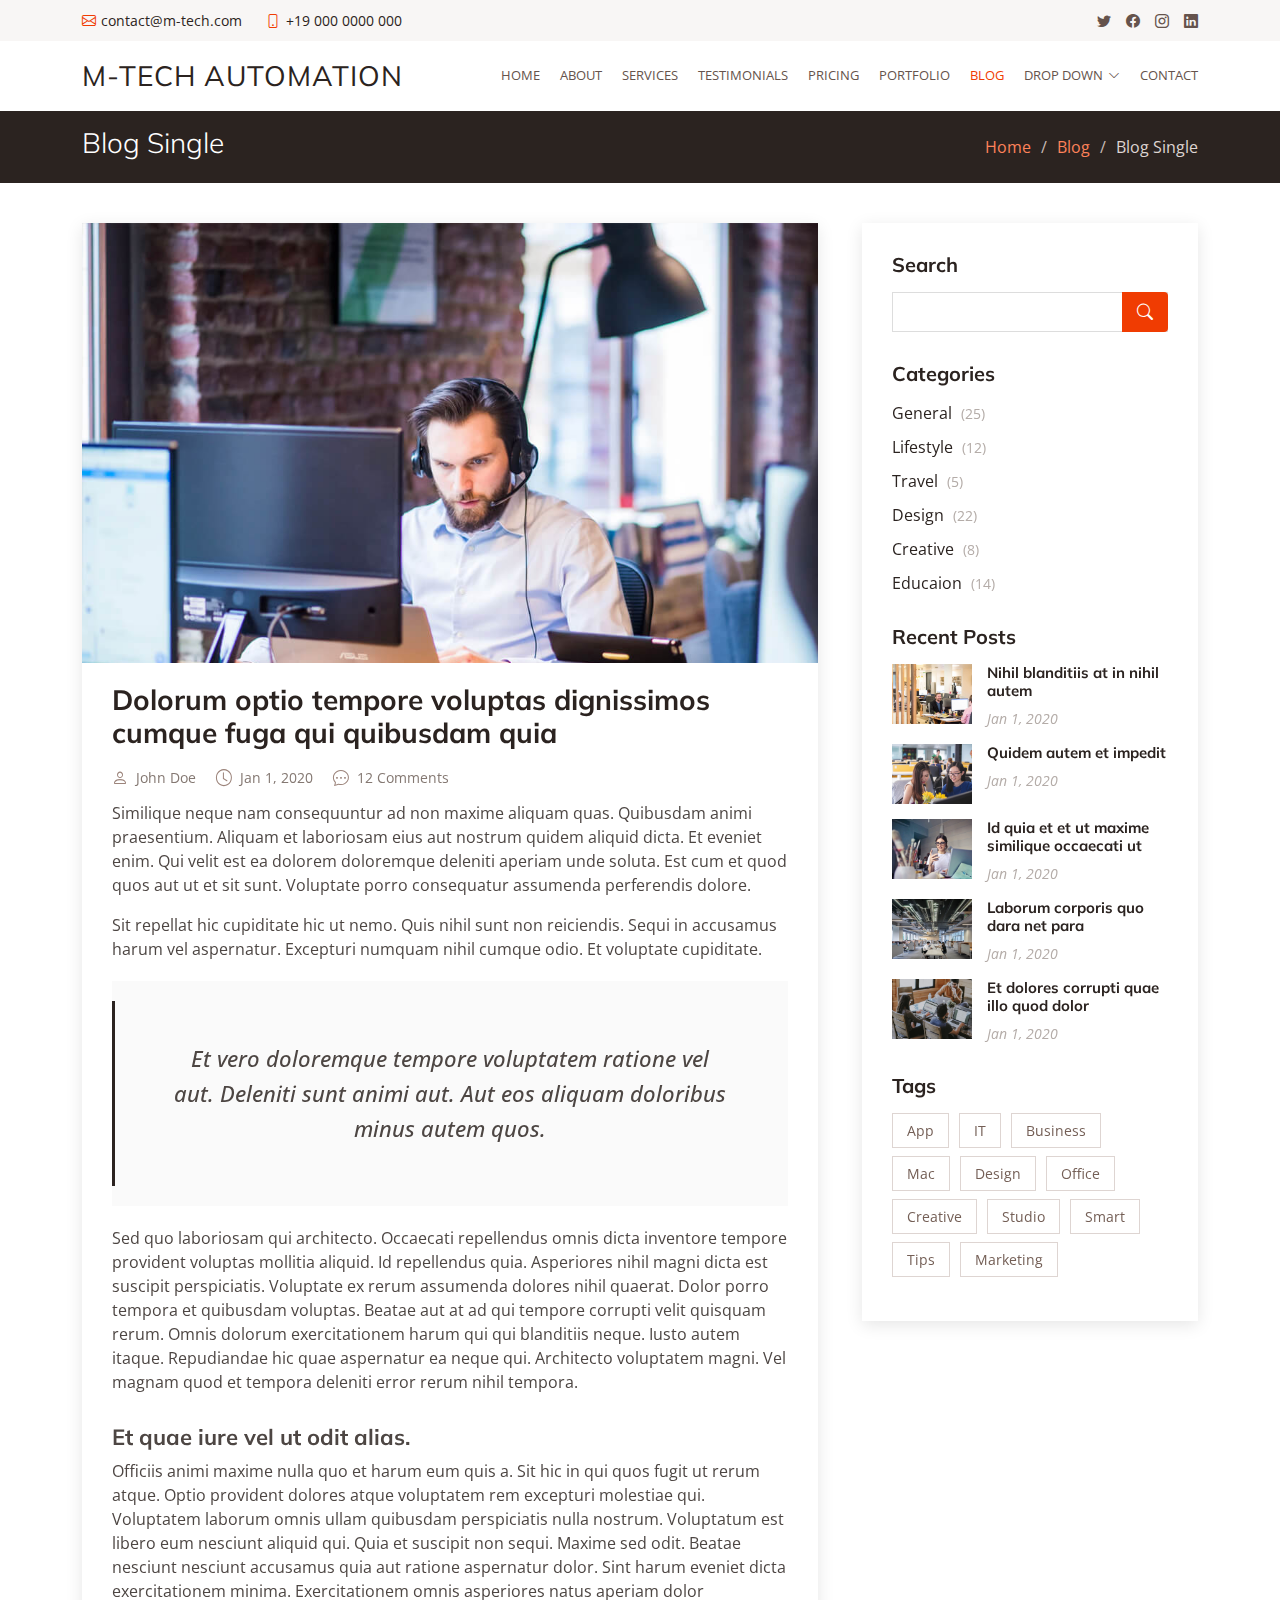
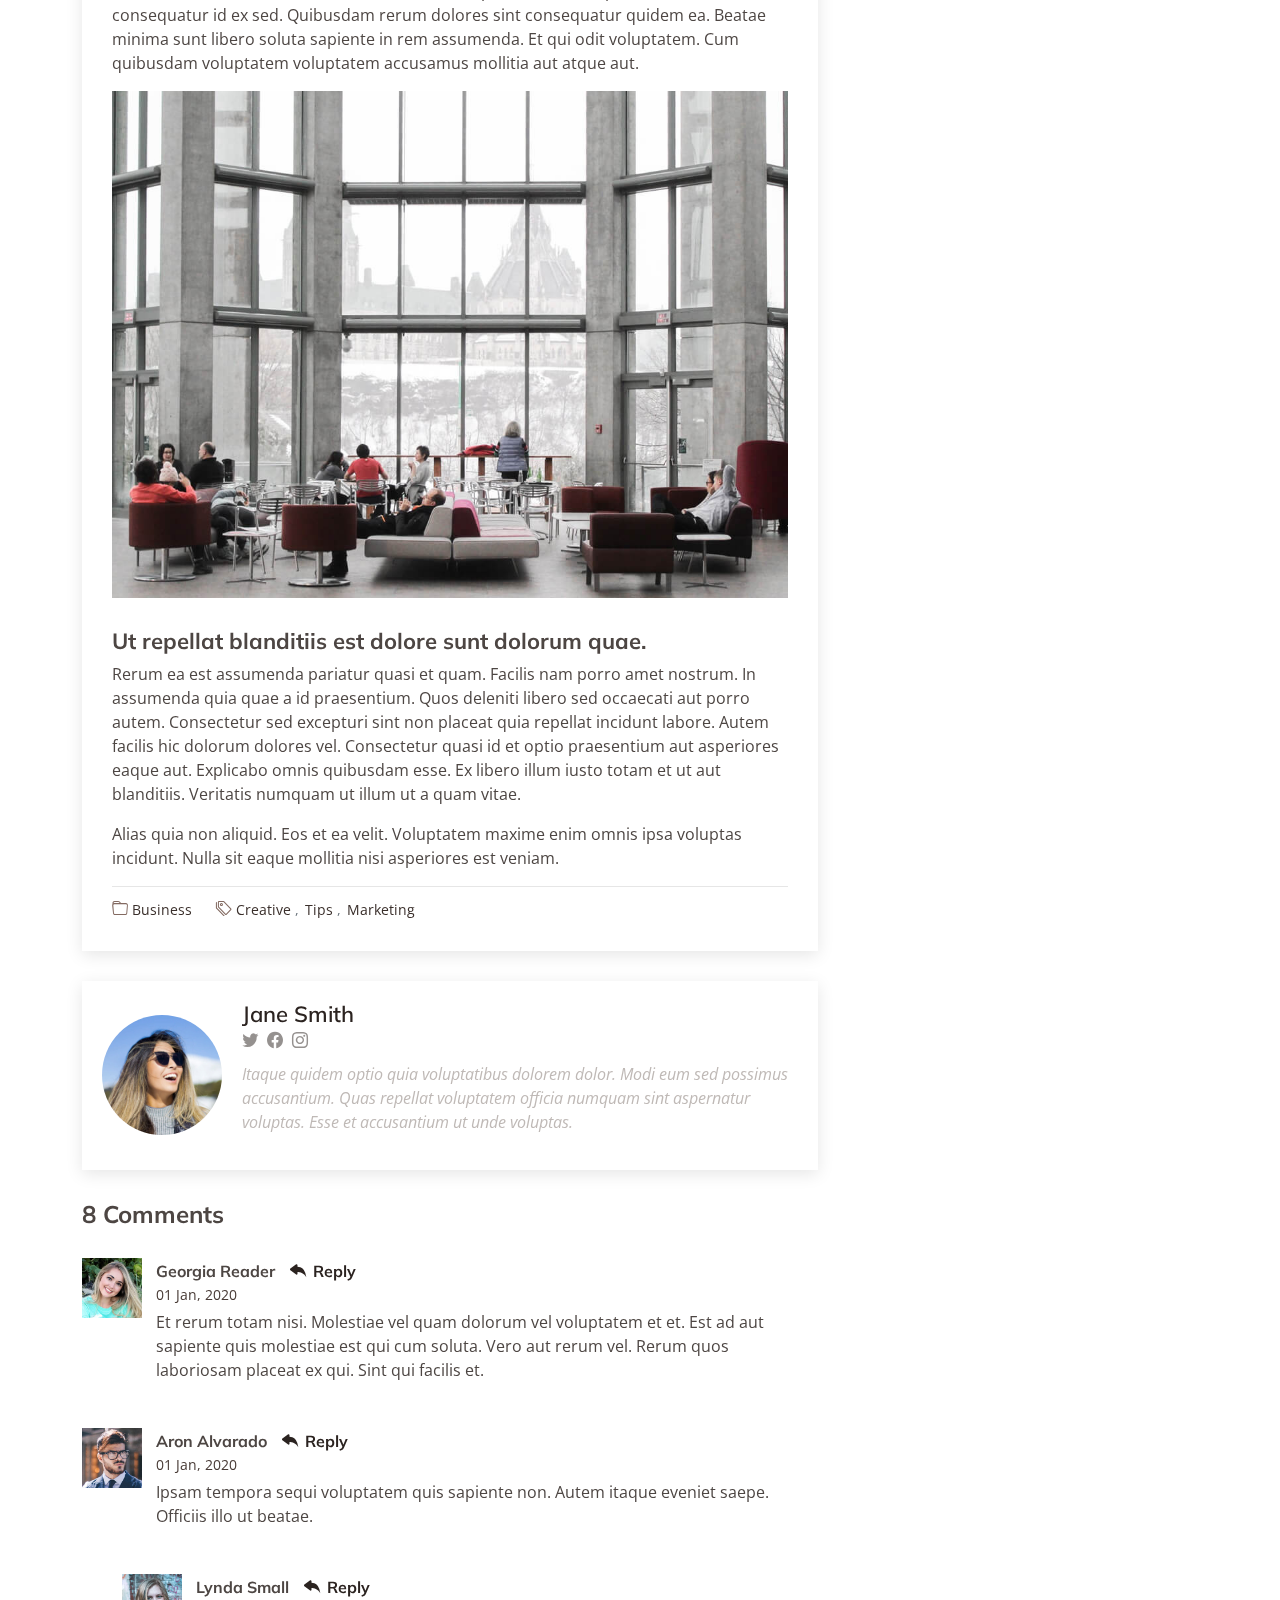
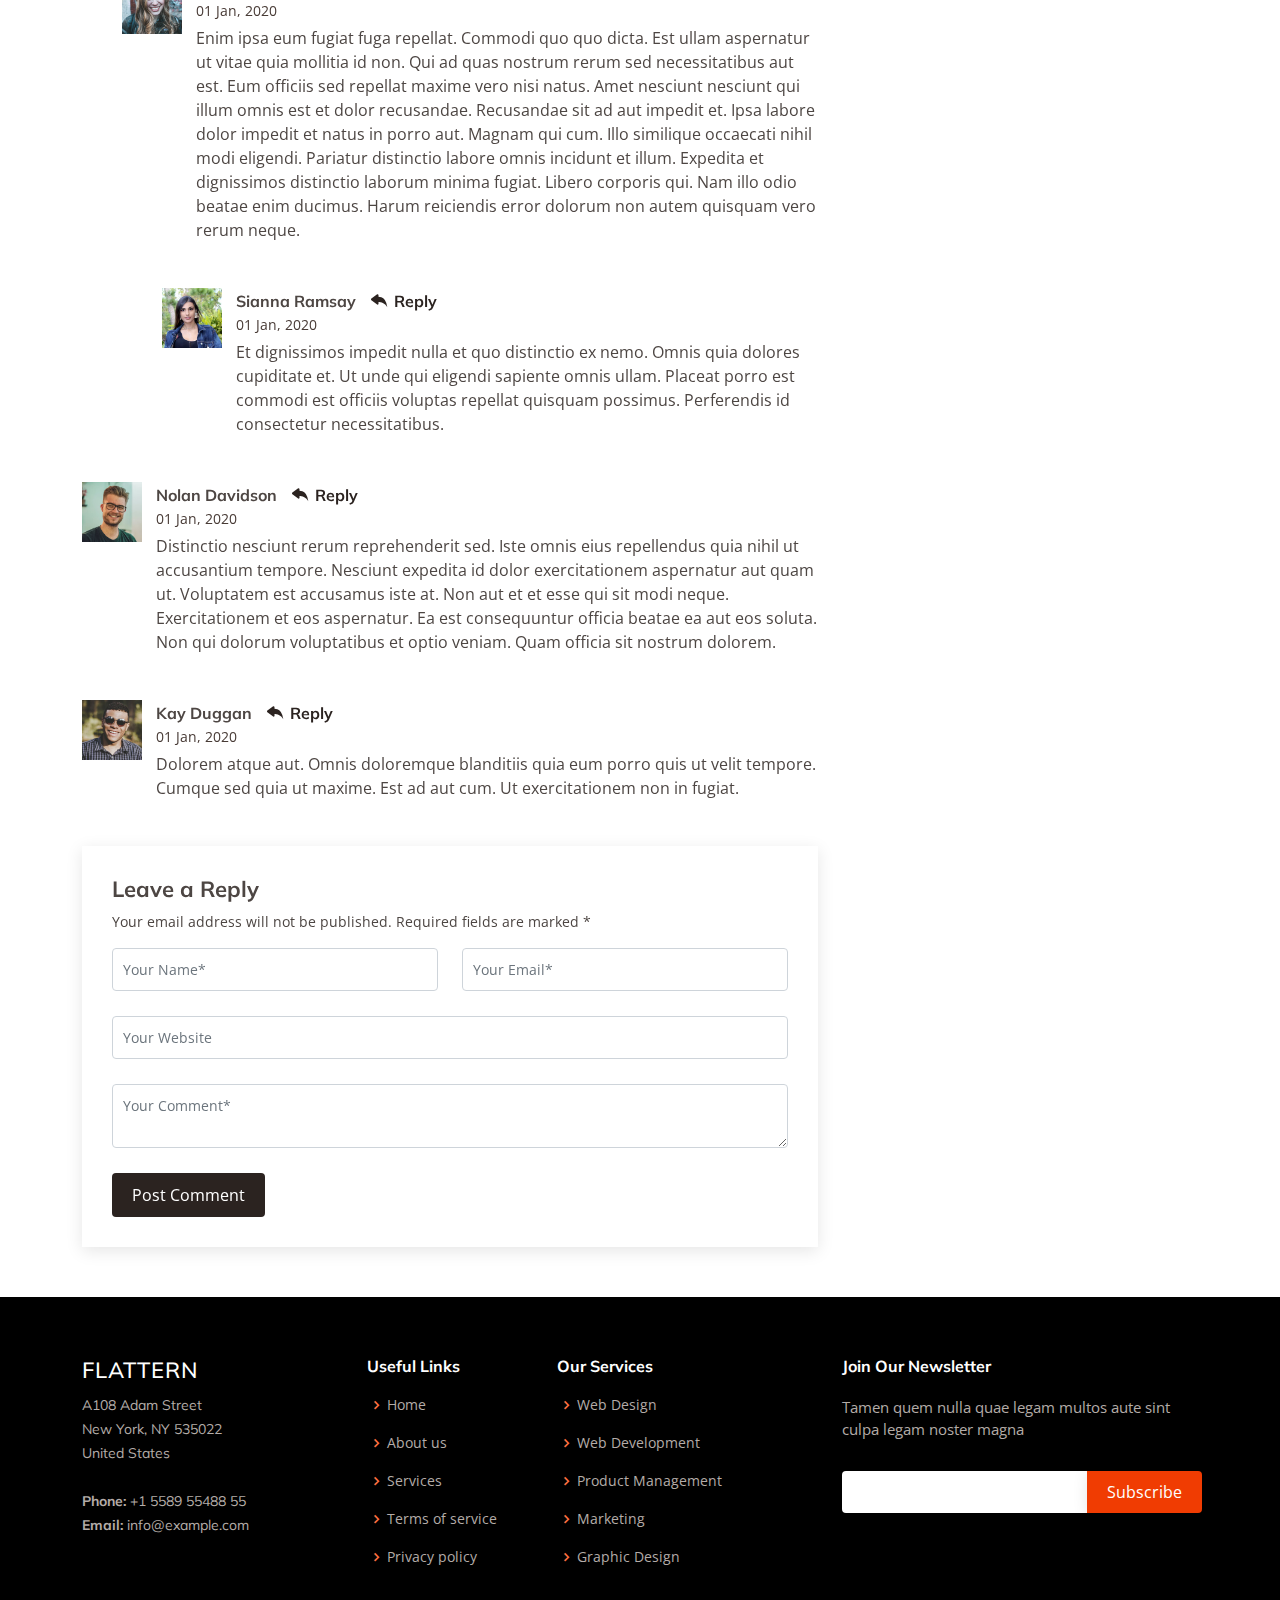
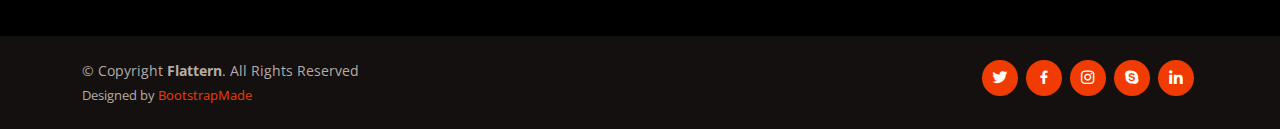
<file: blog-single.html>
<!DOCTYPE html>
<html lang="en">

<head>
  <meta charset="utf-8">
  <meta content="width=device-width, initial-scale=1.0" name="viewport">

  <title>M-Tech Automation</title>
  <meta content="" name="description">
  <meta content="" name="keywords">

  <!-- Favicons -->
  <link href="assets/img/home-icon-vector.png" rel="icon">
  <link href="assets/img/home-icon-vector.png" rel="apple-touch-icon">

  <!-- Google Fonts -->
  <link href="https://fonts.googleapis.com/css?family=Open+Sans:300,300i,400,400i,600,600i,700,700i|Muli:300,300i,400,400i,500,500i,600,600i,700,700i|Poppins:300,300i,400,400i,500,500i,600,600i,700,700i" rel="stylesheet">

  <!-- Vendor CSS Files -->
  <link href="assets/vendor/animate.css/animate.min.css" rel="stylesheet">
  <link href="assets/vendor/aos/aos.css" rel="stylesheet">
  <link href="assets/vendor/bootstrap/css/bootstrap.min.css" rel="stylesheet">
  <link href="assets/vendor/bootstrap-icons/bootstrap-icons.css" rel="stylesheet">
  <link href="assets/vendor/boxicons/css/boxicons.min.css" rel="stylesheet">
  <link href="assets/vendor/glightbox/css/glightbox.min.css" rel="stylesheet">
  <link href="assets/vendor/swiper/swiper-bundle.min.css" rel="stylesheet">

  <!-- Template Main CSS File -->
  <link href="assets/css/style.css" rel="stylesheet">

  <!-- =======================================================
  * Template Name: Flattern - v4.3.0
  * Template URL: https://bootstrapmade.com/flattern-multipurpose-bootstrap-template/
  * Author: BootstrapMade.com
  * License: https://bootstrapmade.com/license/
  ======================================================== -->
</head>

<body>

  <!-- ======= Top Bar ======= -->
  <section id="topbar" class="d-flex align-items-center">
    <div class="container d-flex justify-content-center justify-content-md-between">
      <div class="contact-info d-flex align-items-center">
        <i class="bi bi-envelope d-flex align-items-center"><a href="mailto:contact@example.com">contact@m-tech.com</a></i>
        <i class="bi bi-phone d-flex align-items-center ms-4"><span>+19 000 0000 000</span></i>
      </div>
      <div class="social-links d-none d-md-flex align-items-center">
        <a href="#" class="twitter"><i class="bi bi-twitter"></i></a>
        <a href="#" class="facebook"><i class="bi bi-facebook"></i></a>
        <a href="#" class="instagram"><i class="bi bi-instagram"></i></a>
        <a href="#" class="linkedin"><i class="bi bi-linkedin"></i></i></a>
      </div>
    </div>
  </section>

  <!-- ======= Header ======= -->
  <header id="header" class="d-flex align-items-center">
    <div class="container d-flex justify-content-between">

      <div class="logo">
        <h1 class="text-light"><a href="index.html">M-Tech Automation</a></h1>
        <!-- Uncomment below if you prefer to use an image logo -->
        <!-- <a href="index.html"><img src="assets/img/logo.png" alt="" class="img-fluid"></a>-->
      </div>

      <nav id="navbar" class="navbar">
        <ul>
          <li><a href="index.html">Home</a></li>
          <li><a href="about.html">About</a></li>
          <li><a href="services.html">Services</a></li>
          <li><a href="testimonials.html">Testimonials</a></li>
          <li><a href="pricing.html">Pricing</a></li>
          <li><a href="portfolio.html">Portfolio</a></li>
          <li><a class="active" href="blog.html">Blog</a></li>
          <li class="dropdown"><a href="#"><span>Drop Down</span> <i class="bi bi-chevron-down"></i></a>
            <ul>
              <li><a href="#">Drop Down 1</a></li>
              <li class="dropdown"><a href="#"><span>Deep Drop Down</span> <i class="bi bi-chevron-right"></i></a>
                <ul>
                  <li><a href="#">Deep Drop Down 1</a></li>
                  <li><a href="#">Deep Drop Down 2</a></li>
                  <li><a href="#">Deep Drop Down 3</a></li>
                  <li><a href="#">Deep Drop Down 4</a></li>
                  <li><a href="#">Deep Drop Down 5</a></li>
                </ul>
              </li>
              <li><a href="#">Drop Down 2</a></li>
              <li><a href="#">Drop Down 3</a></li>
              <li><a href="#">Drop Down 4</a></li>
            </ul>
          </li>
          <li><a href="contact.html">Contact</a></li>
        </ul>
        <i class="bi bi-list mobile-nav-toggle"></i>
      </nav><!-- .navbar -->

    </div>
  </header><!-- End Header -->

  <main id="main">

    <!-- ======= Breadcrumbs ======= -->
    <section id="breadcrumbs" class="breadcrumbs">
      <div class="container">

        <div class="d-flex justify-content-between align-items-center">
          <h2>Blog Single</h2>
          <ol>
            <li><a href="index.html">Home</a></li>
            <li><a href="blog.html">Blog</a></li>
            <li>Blog Single</li>
          </ol>
        </div>

      </div>
    </section><!-- End Breadcrumbs -->

    <!-- ======= Blog Single Section ======= -->
    <section id="blog" class="blog">
      <div class="container" data-aos="fade-up">

        <div class="row">

          <div class="col-lg-8 entries">

            <article class="entry entry-single">

              <div class="entry-img">
                <img src="assets/img/blog/blog-1.jpg" alt="" class="img-fluid">
              </div>

              <h2 class="entry-title">
                <a href="blog-single.html">Dolorum optio tempore voluptas dignissimos cumque fuga qui quibusdam quia</a>
              </h2>

              <div class="entry-meta">
                <ul>
                  <li class="d-flex align-items-center"><i class="bi bi-person"></i> <a href="blog-single.html">John Doe</a></li>
                  <li class="d-flex align-items-center"><i class="bi bi-clock"></i> <a href="blog-single.html"><time datetime="2020-01-01">Jan 1, 2020</time></a></li>
                  <li class="d-flex align-items-center"><i class="bi bi-chat-dots"></i> <a href="blog-single.html">12 Comments</a></li>
                </ul>
              </div>

              <div class="entry-content">
                <p>
                  Similique neque nam consequuntur ad non maxime aliquam quas. Quibusdam animi praesentium. Aliquam et laboriosam eius aut nostrum quidem aliquid dicta.
                  Et eveniet enim. Qui velit est ea dolorem doloremque deleniti aperiam unde soluta. Est cum et quod quos aut ut et sit sunt. Voluptate porro consequatur assumenda perferendis dolore.
                </p>

                <p>
                  Sit repellat hic cupiditate hic ut nemo. Quis nihil sunt non reiciendis. Sequi in accusamus harum vel aspernatur. Excepturi numquam nihil cumque odio. Et voluptate cupiditate.
                </p>

                <blockquote>
                  <p>
                    Et vero doloremque tempore voluptatem ratione vel aut. Deleniti sunt animi aut. Aut eos aliquam doloribus minus autem quos.
                  </p>
                </blockquote>

                <p>
                  Sed quo laboriosam qui architecto. Occaecati repellendus omnis dicta inventore tempore provident voluptas mollitia aliquid. Id repellendus quia. Asperiores nihil magni dicta est suscipit perspiciatis. Voluptate ex rerum assumenda dolores nihil quaerat.
                  Dolor porro tempora et quibusdam voluptas. Beatae aut at ad qui tempore corrupti velit quisquam rerum. Omnis dolorum exercitationem harum qui qui blanditiis neque.
                  Iusto autem itaque. Repudiandae hic quae aspernatur ea neque qui. Architecto voluptatem magni. Vel magnam quod et tempora deleniti error rerum nihil tempora.
                </p>

                <h3>Et quae iure vel ut odit alias.</h3>
                <p>
                  Officiis animi maxime nulla quo et harum eum quis a. Sit hic in qui quos fugit ut rerum atque. Optio provident dolores atque voluptatem rem excepturi molestiae qui. Voluptatem laborum omnis ullam quibusdam perspiciatis nulla nostrum. Voluptatum est libero eum nesciunt aliquid qui.
                  Quia et suscipit non sequi. Maxime sed odit. Beatae nesciunt nesciunt accusamus quia aut ratione aspernatur dolor. Sint harum eveniet dicta exercitationem minima. Exercitationem omnis asperiores natus aperiam dolor consequatur id ex sed. Quibusdam rerum dolores sint consequatur quidem ea.
                  Beatae minima sunt libero soluta sapiente in rem assumenda. Et qui odit voluptatem. Cum quibusdam voluptatem voluptatem accusamus mollitia aut atque aut.
                </p>
                <img src="assets/img/blog/blog-inside-post.jpg" class="img-fluid" alt="">

                <h3>Ut repellat blanditiis est dolore sunt dolorum quae.</h3>
                <p>
                  Rerum ea est assumenda pariatur quasi et quam. Facilis nam porro amet nostrum. In assumenda quia quae a id praesentium. Quos deleniti libero sed occaecati aut porro autem. Consectetur sed excepturi sint non placeat quia repellat incidunt labore. Autem facilis hic dolorum dolores vel.
                  Consectetur quasi id et optio praesentium aut asperiores eaque aut. Explicabo omnis quibusdam esse. Ex libero illum iusto totam et ut aut blanditiis. Veritatis numquam ut illum ut a quam vitae.
                </p>
                <p>
                  Alias quia non aliquid. Eos et ea velit. Voluptatem maxime enim omnis ipsa voluptas incidunt. Nulla sit eaque mollitia nisi asperiores est veniam.
                </p>

              </div>

              <div class="entry-footer">
                <i class="bi bi-folder"></i>
                <ul class="cats">
                  <li><a href="#">Business</a></li>
                </ul>

                <i class="bi bi-tags"></i>
                <ul class="tags">
                  <li><a href="#">Creative</a></li>
                  <li><a href="#">Tips</a></li>
                  <li><a href="#">Marketing</a></li>
                </ul>
              </div>

            </article><!-- End blog entry -->

            <div class="blog-author d-flex align-items-center">
              <img src="assets/img/blog/blog-author.jpg" class="rounded-circle float-left" alt="">
              <div>
                <h4>Jane Smith</h4>
                <div class="social-links">
                  <a href="https://twitters.com/#"><i class="bi bi-twitter"></i></a>
                  <a href="https://facebook.com/#"><i class="bi bi-facebook"></i></a>
                  <a href="https://instagram.com/#"><i class="biu bi-instagram"></i></a>
                </div>
                <p>
                  Itaque quidem optio quia voluptatibus dolorem dolor. Modi eum sed possimus accusantium. Quas repellat voluptatem officia numquam sint aspernatur voluptas. Esse et accusantium ut unde voluptas.
                </p>
              </div>
            </div><!-- End blog author bio -->

            <div class="blog-comments">

              <h4 class="comments-count">8 Comments</h4>

              <div id="comment-1" class="comment">
                <div class="d-flex">
                  <div class="comment-img"><img src="assets/img/blog/comments-1.jpg" alt=""></div>
                  <div>
                    <h5><a href="">Georgia Reader</a> <a href="#" class="reply"><i class="bi bi-reply-fill"></i> Reply</a></h5>
                    <time datetime="2020-01-01">01 Jan, 2020</time>
                    <p>
                      Et rerum totam nisi. Molestiae vel quam dolorum vel voluptatem et et. Est ad aut sapiente quis molestiae est qui cum soluta.
                      Vero aut rerum vel. Rerum quos laboriosam placeat ex qui. Sint qui facilis et.
                    </p>
                  </div>
                </div>
              </div><!-- End comment #1 -->

              <div id="comment-2" class="comment">
                <div class="d-flex">
                  <div class="comment-img"><img src="assets/img/blog/comments-2.jpg" alt=""></div>
                  <div>
                    <h5><a href="">Aron Alvarado</a> <a href="#" class="reply"><i class="bi bi-reply-fill"></i> Reply</a></h5>
                    <time datetime="2020-01-01">01 Jan, 2020</time>
                    <p>
                      Ipsam tempora sequi voluptatem quis sapiente non. Autem itaque eveniet saepe. Officiis illo ut beatae.
                    </p>
                  </div>
                </div>

                <div id="comment-reply-1" class="comment comment-reply">
                  <div class="d-flex">
                    <div class="comment-img"><img src="assets/img/blog/comments-3.jpg" alt=""></div>
                    <div>
                      <h5><a href="">Lynda Small</a> <a href="#" class="reply"><i class="bi bi-reply-fill"></i> Reply</a></h5>
                      <time datetime="2020-01-01">01 Jan, 2020</time>
                      <p>
                        Enim ipsa eum fugiat fuga repellat. Commodi quo quo dicta. Est ullam aspernatur ut vitae quia mollitia id non. Qui ad quas nostrum rerum sed necessitatibus aut est. Eum officiis sed repellat maxime vero nisi natus. Amet nesciunt nesciunt qui illum omnis est et dolor recusandae.

                        Recusandae sit ad aut impedit et. Ipsa labore dolor impedit et natus in porro aut. Magnam qui cum. Illo similique occaecati nihil modi eligendi. Pariatur distinctio labore omnis incidunt et illum. Expedita et dignissimos distinctio laborum minima fugiat.

                        Libero corporis qui. Nam illo odio beatae enim ducimus. Harum reiciendis error dolorum non autem quisquam vero rerum neque.
                      </p>
                    </div>
                  </div>

                  <div id="comment-reply-2" class="comment comment-reply">
                    <div class="d-flex">
                      <div class="comment-img"><img src="assets/img/blog/comments-4.jpg" alt=""></div>
                      <div>
                        <h5><a href="">Sianna Ramsay</a> <a href="#" class="reply"><i class="bi bi-reply-fill"></i> Reply</a></h5>
                        <time datetime="2020-01-01">01 Jan, 2020</time>
                        <p>
                          Et dignissimos impedit nulla et quo distinctio ex nemo. Omnis quia dolores cupiditate et. Ut unde qui eligendi sapiente omnis ullam. Placeat porro est commodi est officiis voluptas repellat quisquam possimus. Perferendis id consectetur necessitatibus.
                        </p>
                      </div>
                    </div>

                  </div><!-- End comment reply #2-->

                </div><!-- End comment reply #1-->

              </div><!-- End comment #2-->

              <div id="comment-3" class="comment">
                <div class="d-flex">
                  <div class="comment-img"><img src="assets/img/blog/comments-5.jpg" alt=""></div>
                  <div>
                    <h5><a href="">Nolan Davidson</a> <a href="#" class="reply"><i class="bi bi-reply-fill"></i> Reply</a></h5>
                    <time datetime="2020-01-01">01 Jan, 2020</time>
                    <p>
                      Distinctio nesciunt rerum reprehenderit sed. Iste omnis eius repellendus quia nihil ut accusantium tempore. Nesciunt expedita id dolor exercitationem aspernatur aut quam ut. Voluptatem est accusamus iste at.
                      Non aut et et esse qui sit modi neque. Exercitationem et eos aspernatur. Ea est consequuntur officia beatae ea aut eos soluta. Non qui dolorum voluptatibus et optio veniam. Quam officia sit nostrum dolorem.
                    </p>
                  </div>
                </div>

              </div><!-- End comment #3 -->

              <div id="comment-4" class="comment">
                <div class="d-flex">
                  <div class="comment-img"><img src="assets/img/blog/comments-6.jpg" alt=""></div>
                  <div>
                    <h5><a href="">Kay Duggan</a> <a href="#" class="reply"><i class="bi bi-reply-fill"></i> Reply</a></h5>
                    <time datetime="2020-01-01">01 Jan, 2020</time>
                    <p>
                      Dolorem atque aut. Omnis doloremque blanditiis quia eum porro quis ut velit tempore. Cumque sed quia ut maxime. Est ad aut cum. Ut exercitationem non in fugiat.
                    </p>
                  </div>
                </div>

              </div><!-- End comment #4 -->

              <div class="reply-form">
                <h4>Leave a Reply</h4>
                <p>Your email address will not be published. Required fields are marked * </p>
                <form action="">
                  <div class="row">
                    <div class="col-md-6 form-group">
                      <input name="name" type="text" class="form-control" placeholder="Your Name*">
                    </div>
                    <div class="col-md-6 form-group">
                      <input name="email" type="text" class="form-control" placeholder="Your Email*">
                    </div>
                  </div>
                  <div class="row">
                    <div class="col form-group">
                      <input name="website" type="text" class="form-control" placeholder="Your Website">
                    </div>
                  </div>
                  <div class="row">
                    <div class="col form-group">
                      <textarea name="comment" class="form-control" placeholder="Your Comment*"></textarea>
                    </div>
                  </div>
                  <button type="submit" class="btn btn-primary">Post Comment</button>

                </form>

              </div>

            </div><!-- End blog comments -->

          </div><!-- End blog entries list -->

          <div class="col-lg-4">

            <div class="sidebar">

              <h3 class="sidebar-title">Search</h3>
              <div class="sidebar-item search-form">
                <form action="">
                  <input type="text">
                  <button type="submit"><i class="bi bi-search"></i></button>
                </form>
              </div><!-- End sidebar search formn-->

              <h3 class="sidebar-title">Categories</h3>
              <div class="sidebar-item categories">
                <ul>
                  <li><a href="#">General <span>(25)</span></a></li>
                  <li><a href="#">Lifestyle <span>(12)</span></a></li>
                  <li><a href="#">Travel <span>(5)</span></a></li>
                  <li><a href="#">Design <span>(22)</span></a></li>
                  <li><a href="#">Creative <span>(8)</span></a></li>
                  <li><a href="#">Educaion <span>(14)</span></a></li>
                </ul>
              </div><!-- End sidebar categories-->

              <h3 class="sidebar-title">Recent Posts</h3>
              <div class="sidebar-item recent-posts">
                <div class="post-item clearfix">
                  <img src="assets/img/blog/blog-recent-1.jpg" alt="">
                  <h4><a href="blog-single.html">Nihil blanditiis at in nihil autem</a></h4>
                  <time datetime="2020-01-01">Jan 1, 2020</time>
                </div>

                <div class="post-item clearfix">
                  <img src="assets/img/blog/blog-recent-2.jpg" alt="">
                  <h4><a href="blog-single.html">Quidem autem et impedit</a></h4>
                  <time datetime="2020-01-01">Jan 1, 2020</time>
                </div>

                <div class="post-item clearfix">
                  <img src="assets/img/blog/blog-recent-3.jpg" alt="">
                  <h4><a href="blog-single.html">Id quia et et ut maxime similique occaecati ut</a></h4>
                  <time datetime="2020-01-01">Jan 1, 2020</time>
                </div>

                <div class="post-item clearfix">
                  <img src="assets/img/blog/blog-recent-4.jpg" alt="">
                  <h4><a href="blog-single.html">Laborum corporis quo dara net para</a></h4>
                  <time datetime="2020-01-01">Jan 1, 2020</time>
                </div>

                <div class="post-item clearfix">
                  <img src="assets/img/blog/blog-recent-5.jpg" alt="">
                  <h4><a href="blog-single.html">Et dolores corrupti quae illo quod dolor</a></h4>
                  <time datetime="2020-01-01">Jan 1, 2020</time>
                </div>

              </div><!-- End sidebar recent posts-->

              <h3 class="sidebar-title">Tags</h3>
              <div class="sidebar-item tags">
                <ul>
                  <li><a href="#">App</a></li>
                  <li><a href="#">IT</a></li>
                  <li><a href="#">Business</a></li>
                  <li><a href="#">Mac</a></li>
                  <li><a href="#">Design</a></li>
                  <li><a href="#">Office</a></li>
                  <li><a href="#">Creative</a></li>
                  <li><a href="#">Studio</a></li>
                  <li><a href="#">Smart</a></li>
                  <li><a href="#">Tips</a></li>
                  <li><a href="#">Marketing</a></li>
                </ul>
              </div><!-- End sidebar tags-->

            </div><!-- End sidebar -->

          </div><!-- End blog sidebar -->

        </div>

      </div>
    </section><!-- End Blog Single Section -->

  </main><!-- End #main -->

  <!-- ======= Footer ======= -->
  <footer id="footer">

    <div class="footer-top">
      <div class="container">
        <div class="row">

          <div class="col-lg-3 col-md-6 footer-contact">
            <h3>Flattern</h3>
            <p>
              A108 Adam Street <br>
              New York, NY 535022<br>
              United States <br><br>
              <strong>Phone:</strong> +1 5589 55488 55<br>
              <strong>Email:</strong> info@example.com<br>
            </p>
          </div>

          <div class="col-lg-2 col-md-6 footer-links">
            <h4>Useful Links</h4>
            <ul>
              <li><i class="bx bx-chevron-right"></i> <a href="#">Home</a></li>
              <li><i class="bx bx-chevron-right"></i> <a href="#">About us</a></li>
              <li><i class="bx bx-chevron-right"></i> <a href="#">Services</a></li>
              <li><i class="bx bx-chevron-right"></i> <a href="#">Terms of service</a></li>
              <li><i class="bx bx-chevron-right"></i> <a href="#">Privacy policy</a></li>
            </ul>
          </div>

          <div class="col-lg-3 col-md-6 footer-links">
            <h4>Our Services</h4>
            <ul>
              <li><i class="bx bx-chevron-right"></i> <a href="#">Web Design</a></li>
              <li><i class="bx bx-chevron-right"></i> <a href="#">Web Development</a></li>
              <li><i class="bx bx-chevron-right"></i> <a href="#">Product Management</a></li>
              <li><i class="bx bx-chevron-right"></i> <a href="#">Marketing</a></li>
              <li><i class="bx bx-chevron-right"></i> <a href="#">Graphic Design</a></li>
            </ul>
          </div>

          <div class="col-lg-4 col-md-6 footer-newsletter">
            <h4>Join Our Newsletter</h4>
            <p>Tamen quem nulla quae legam multos aute sint culpa legam noster magna</p>
            <form action="" method="post">
              <input type="email" name="email"><input type="submit" value="Subscribe">
            </form>
          </div>

        </div>
      </div>
    </div>

    <div class="container d-md-flex py-4">

      <div class="me-md-auto text-center text-md-start">
        <div class="copyright">
          &copy; Copyright <strong><span>Flattern</span></strong>. All Rights Reserved
        </div>
        <div class="credits">
          <!-- All the links in the footer should remain intact. -->
          <!-- You can delete the links only if you purchased the pro version. -->
          <!-- Licensing information: https://bootstrapmade.com/license/ -->
          <!-- Purchase the pro version with working PHP/AJAX contact form: https://bootstrapmade.com/flattern-multipurpose-bootstrap-template/ -->
          Designed by <a href="https://bootstrapmade.com/">BootstrapMade</a>
        </div>
      </div>
      <div class="social-links text-center text-md-right pt-3 pt-md-0">
        <a href="#" class="twitter"><i class="bx bxl-twitter"></i></a>
        <a href="#" class="facebook"><i class="bx bxl-facebook"></i></a>
        <a href="#" class="instagram"><i class="bx bxl-instagram"></i></a>
        <a href="#" class="google-plus"><i class="bx bxl-skype"></i></a>
        <a href="#" class="linkedin"><i class="bx bxl-linkedin"></i></a>
      </div>
    </div>
  </footer><!-- End Footer -->

  <a href="#" class="back-to-top d-flex align-items-center justify-content-center"><i class="bi bi-arrow-up-short"></i></a>

  <!-- Vendor JS Files -->
  <script src="assets/vendor/aos/aos.js"></script>
  <script src="assets/vendor/bootstrap/js/bootstrap.bundle.min.js"></script>
  <script src="assets/vendor/glightbox/js/glightbox.min.js"></script>
  <script src="assets/vendor/isotope-layout/isotope.pkgd.min.js"></script>
  <script src="assets/vendor/php-email-form/validate.js"></script>
  <script src="assets/vendor/swiper/swiper-bundle.min.js"></script>
  <script src="assets/vendor/waypoints/noframework.waypoints.js"></script>

  <!-- Template Main JS File -->
  <script src="assets/js/main.js"></script>

</body>

</html>
</file>
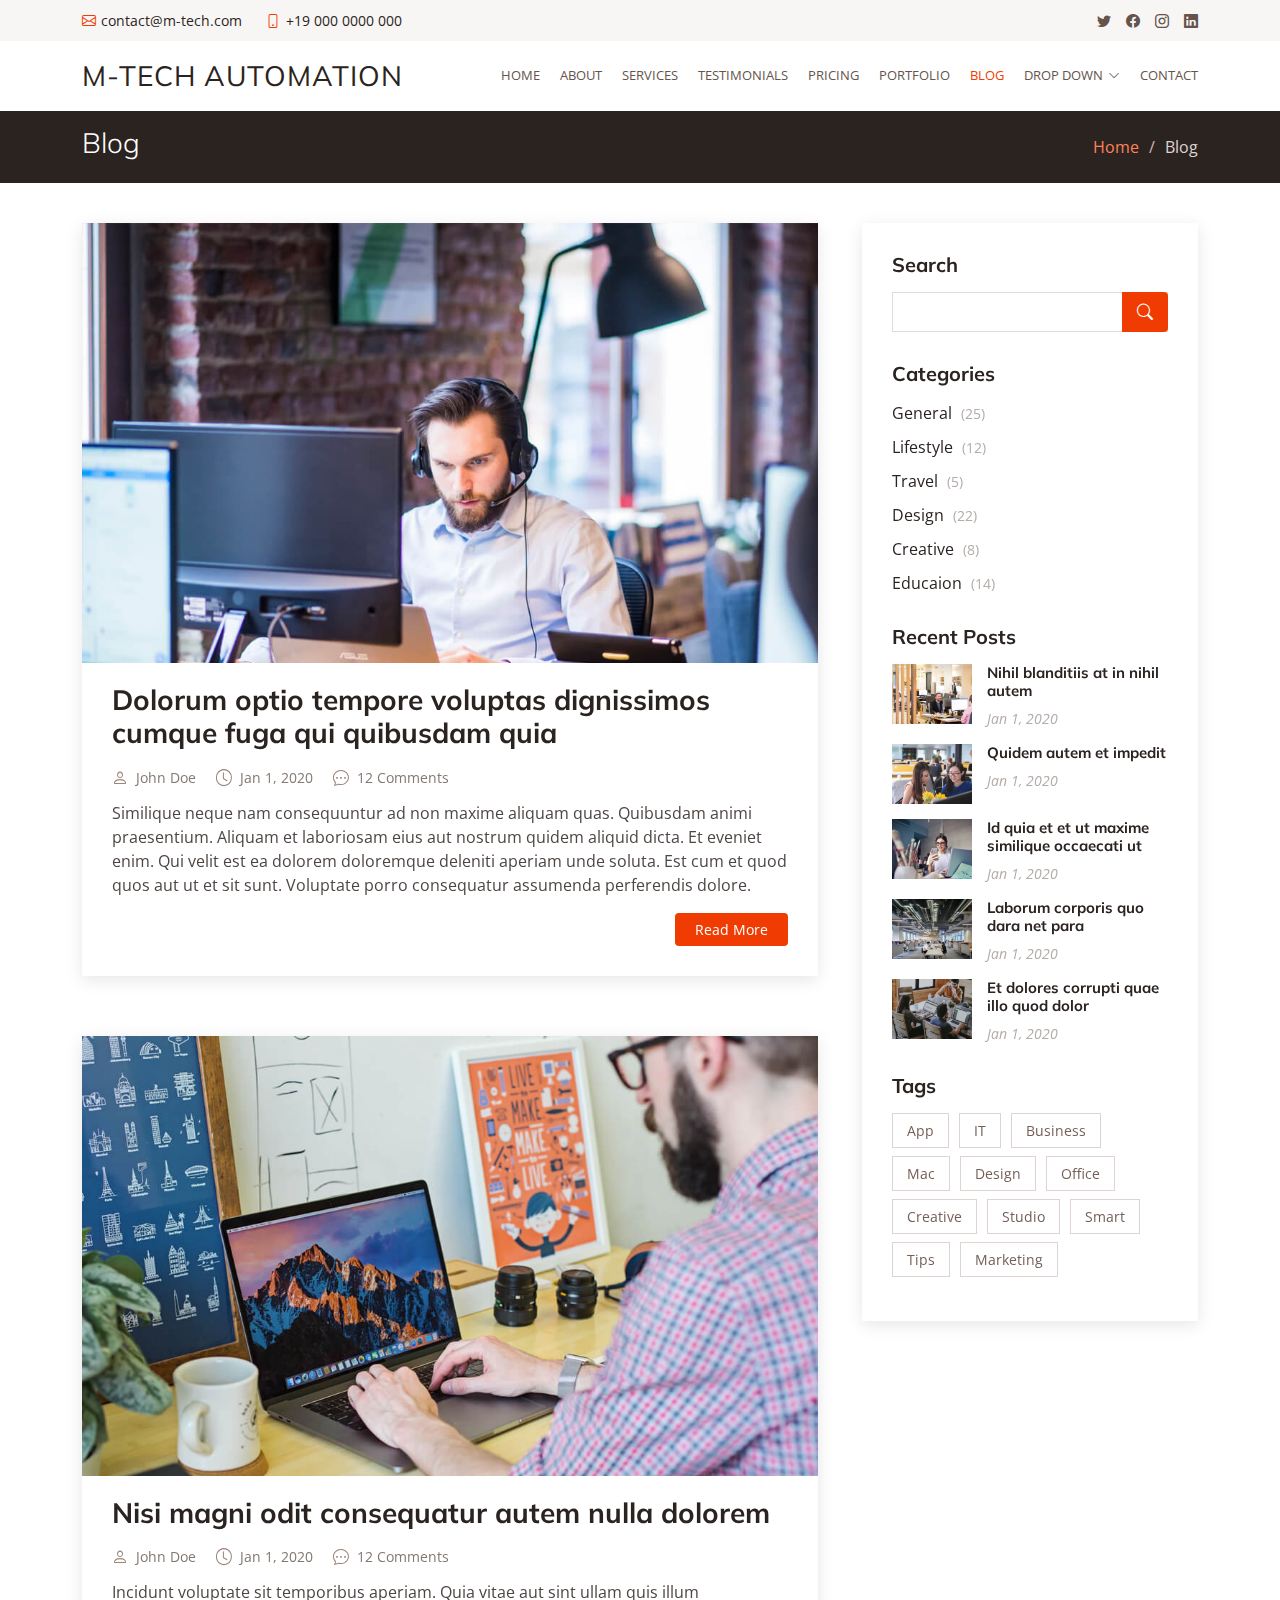
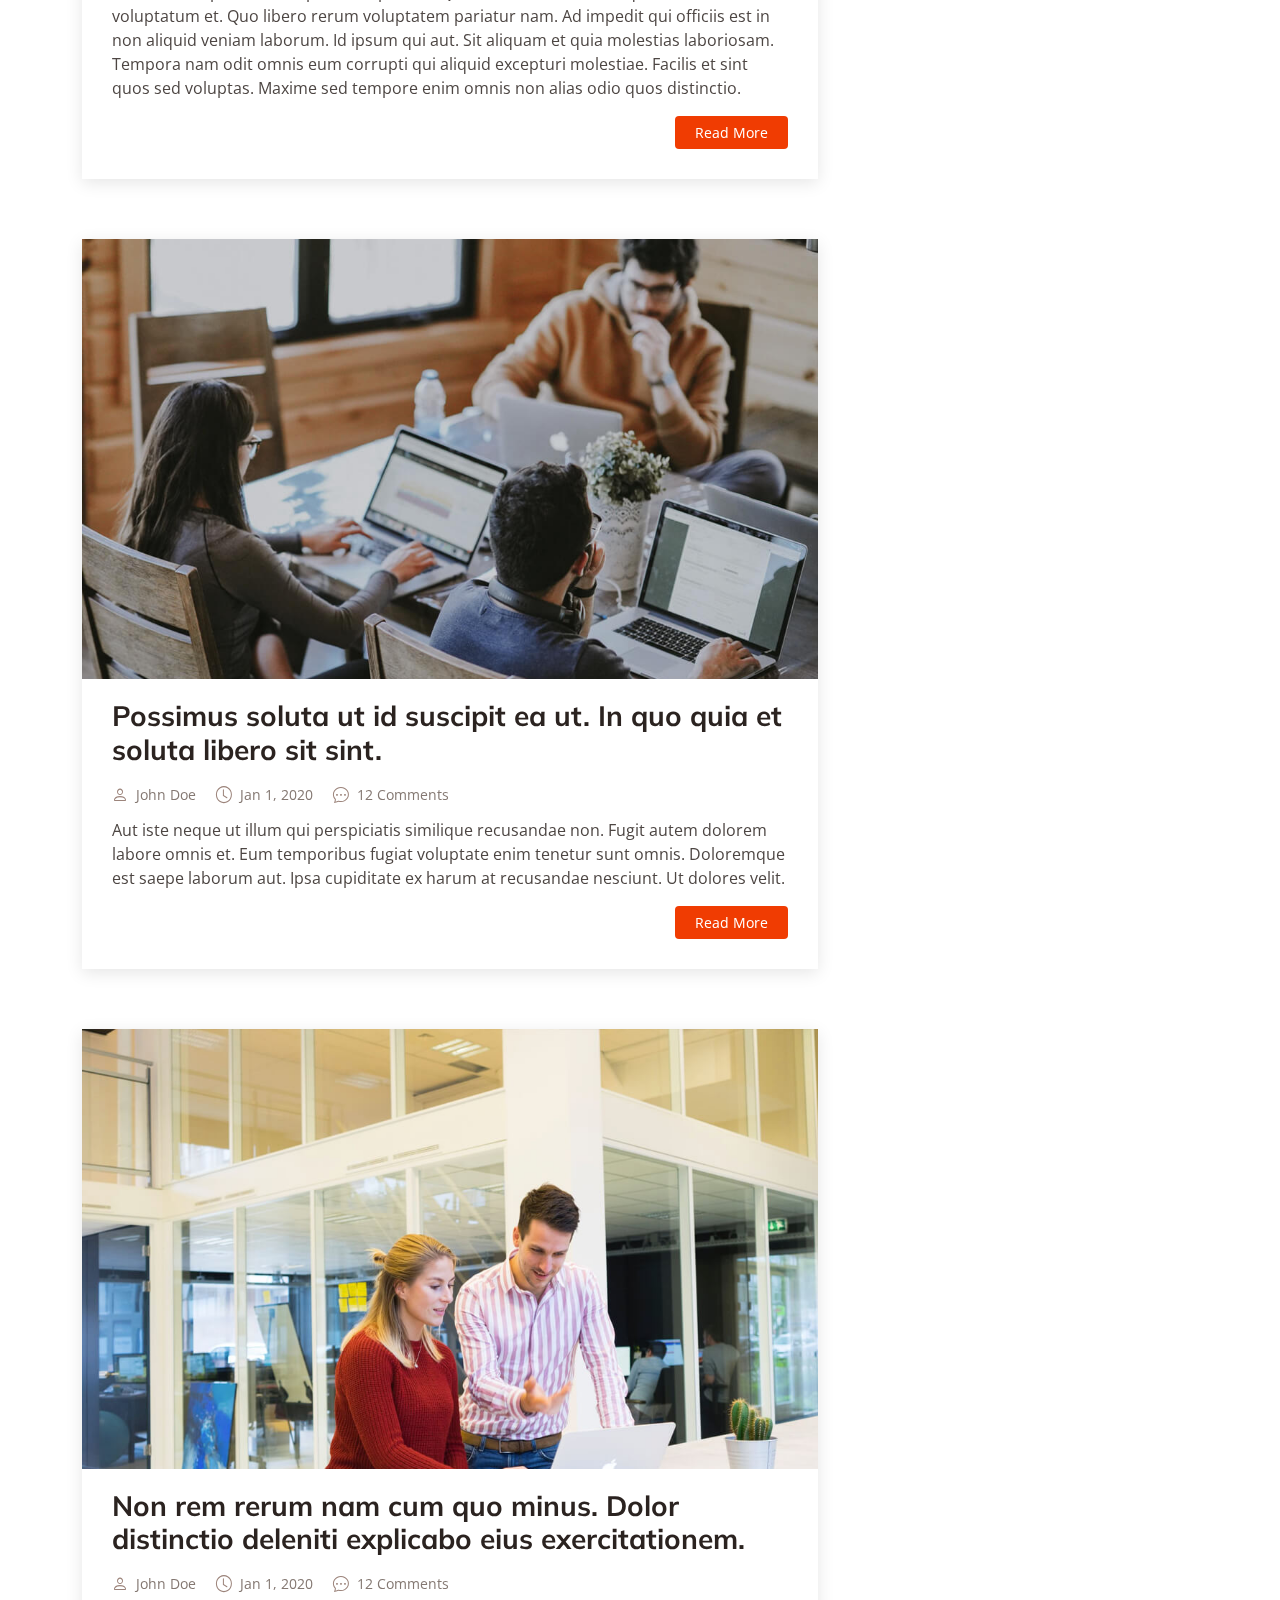
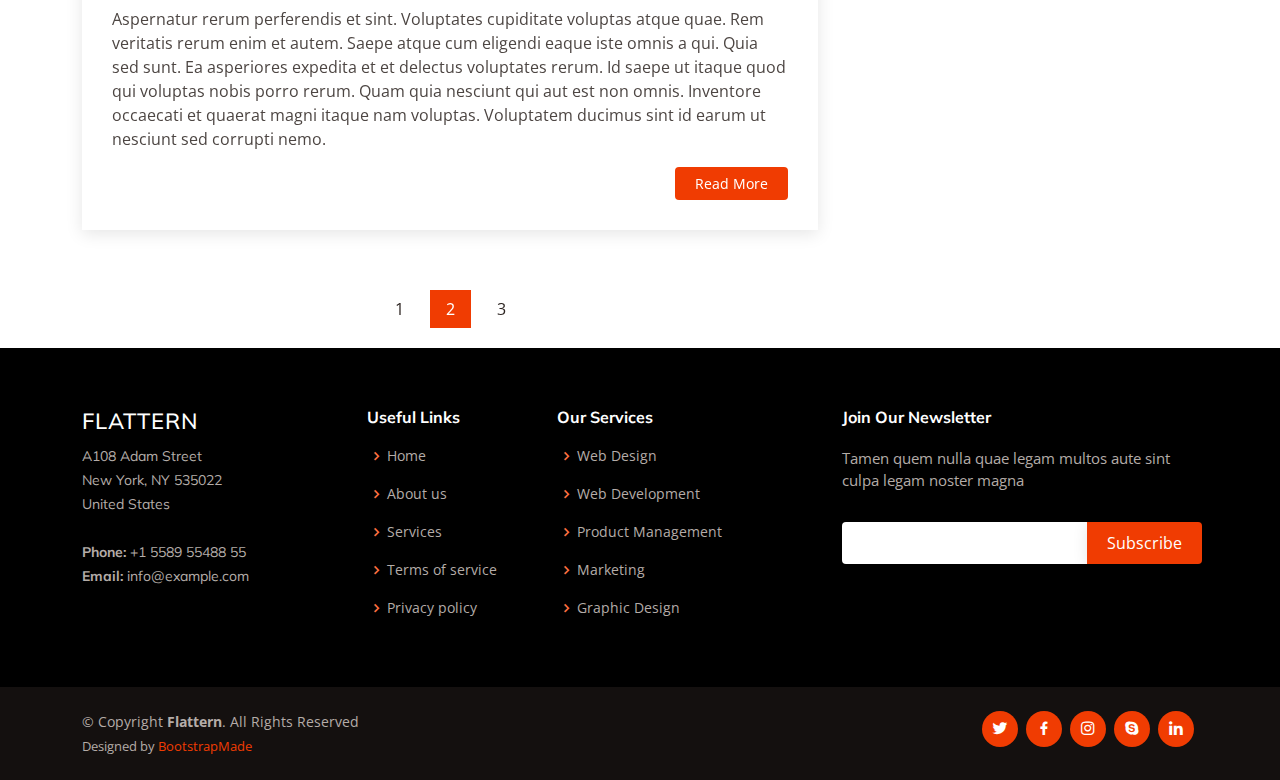
<file: blog.html>
<!DOCTYPE html>
<html lang="en">

<head>
  <meta charset="utf-8">
  <meta content="width=device-width, initial-scale=1.0" name="viewport">

  <title>M-Tech Automation</title>
  <meta content="" name="description">
  <meta content="" name="keywords">

  <!-- Favicons -->
  <link href="assets/img/home-icon-vector.png" rel="icon">
  <link href="assets/img/home-icon-vector.png" rel="apple-touch-icon">

  <!-- Google Fonts -->
  <link href="https://fonts.googleapis.com/css?family=Open+Sans:300,300i,400,400i,600,600i,700,700i|Muli:300,300i,400,400i,500,500i,600,600i,700,700i|Poppins:300,300i,400,400i,500,500i,600,600i,700,700i" rel="stylesheet">

  <!-- Vendor CSS Files -->
  <link href="assets/vendor/animate.css/animate.min.css" rel="stylesheet">
  <link href="assets/vendor/aos/aos.css" rel="stylesheet">
  <link href="assets/vendor/bootstrap/css/bootstrap.min.css" rel="stylesheet">
  <link href="assets/vendor/bootstrap-icons/bootstrap-icons.css" rel="stylesheet">
  <link href="assets/vendor/boxicons/css/boxicons.min.css" rel="stylesheet">
  <link href="assets/vendor/glightbox/css/glightbox.min.css" rel="stylesheet">
  <link href="assets/vendor/swiper/swiper-bundle.min.css" rel="stylesheet">

  <!-- Template Main CSS File -->
  <link href="assets/css/style.css" rel="stylesheet">

  <!-- =======================================================
  * Template Name: Flattern - v4.3.0
  * Template URL: https://bootstrapmade.com/flattern-multipurpose-bootstrap-template/
  * Author: BootstrapMade.com
  * License: https://bootstrapmade.com/license/
  ======================================================== -->
</head>

<body>

  <!-- ======= Top Bar ======= -->
  <section id="topbar" class="d-flex align-items-center">
    <div class="container d-flex justify-content-center justify-content-md-between">
      <div class="contact-info d-flex align-items-center">
        <i class="bi bi-envelope d-flex align-items-center"><a href="mailto:contact@example.com">contact@m-tech.com</a></i>
        <i class="bi bi-phone d-flex align-items-center ms-4"><span>+19 000 0000 000</span></i>
      </div>
      <div class="social-links d-none d-md-flex align-items-center">
        <a href="#" class="twitter"><i class="bi bi-twitter"></i></a>
        <a href="#" class="facebook"><i class="bi bi-facebook"></i></a>
        <a href="#" class="instagram"><i class="bi bi-instagram"></i></a>
        <a href="#" class="linkedin"><i class="bi bi-linkedin"></i></i></a>
      </div>
    </div>
  </section>

  <!-- ======= Header ======= -->
  <header id="header" class="d-flex align-items-center">
    <div class="container d-flex justify-content-between">

      <div class="logo">
        <h1 class="text-light"><a href="index.html">M-Tech Automation</a></h1>
        <!-- Uncomment below if you prefer to use an image logo -->
        <!-- <a href="index.html"><img src="assets/img/logo.png" alt="" class="img-fluid"></a>-->
      </div>

      <nav id="navbar" class="navbar">
        <ul>
          <li><a href="index.html">Home</a></li>
          <li><a href="about.html">About</a></li>
          <li><a href="services.html">Services</a></li>
          <li><a href="testimonials.html">Testimonials</a></li>
          <li><a href="pricing.html">Pricing</a></li>
          <li><a href="portfolio.html">Portfolio</a></li>
          <li><a class="active" href="blog.html">Blog</a></li>
          <li class="dropdown"><a href="#"><span>Drop Down</span> <i class="bi bi-chevron-down"></i></a>
            <ul>
              <li><a href="#">Drop Down 1</a></li>
              <li class="dropdown"><a href="#"><span>Deep Drop Down</span> <i class="bi bi-chevron-right"></i></a>
                <ul>
                  <li><a href="#">Deep Drop Down 1</a></li>
                  <li><a href="#">Deep Drop Down 2</a></li>
                  <li><a href="#">Deep Drop Down 3</a></li>
                  <li><a href="#">Deep Drop Down 4</a></li>
                  <li><a href="#">Deep Drop Down 5</a></li>
                </ul>
              </li>
              <li><a href="#">Drop Down 2</a></li>
              <li><a href="#">Drop Down 3</a></li>
              <li><a href="#">Drop Down 4</a></li>
            </ul>
          </li>
          <li><a href="contact.html">Contact</a></li>
        </ul>
        <i class="bi bi-list mobile-nav-toggle"></i>
      </nav><!-- .navbar -->

    </div>
  </header><!-- End Header -->

  <main id="main">

    <!-- ======= Breadcrumbs ======= -->
    <section id="breadcrumbs" class="breadcrumbs">
      <div class="container">

        <div class="d-flex justify-content-between align-items-center">
          <h2>Blog</h2>
          <ol>
            <li><a href="index.html">Home</a></li>
            <li>Blog</li>
          </ol>
        </div>

      </div>
    </section><!-- End Breadcrumbs -->

    <!-- ======= Blog Section ======= -->
    <section id="blog" class="blog">
      <div class="container" data-aos="fade-up">

        <div class="row">

          <div class="col-lg-8 entries">

            <article class="entry">

              <div class="entry-img">
                <img src="assets/img/blog/blog-1.jpg" alt="" class="img-fluid">
              </div>

              <h2 class="entry-title">
                <a href="blog-single.html">Dolorum optio tempore voluptas dignissimos cumque fuga qui quibusdam quia</a>
              </h2>

              <div class="entry-meta">
                <ul>
                  <li class="d-flex align-items-center"><i class="bi bi-person"></i> <a href="blog-single.html">John Doe</a></li>
                  <li class="d-flex align-items-center"><i class="bi bi-clock"></i> <a href="blog-single.html"><time datetime="2020-01-01">Jan 1, 2020</time></a></li>
                  <li class="d-flex align-items-center"><i class="bi bi-chat-dots"></i> <a href="blog-single.html">12 Comments</a></li>
                </ul>
              </div>

              <div class="entry-content">
                <p>
                  Similique neque nam consequuntur ad non maxime aliquam quas. Quibusdam animi praesentium. Aliquam et laboriosam eius aut nostrum quidem aliquid dicta.
                  Et eveniet enim. Qui velit est ea dolorem doloremque deleniti aperiam unde soluta. Est cum et quod quos aut ut et sit sunt. Voluptate porro consequatur assumenda perferendis dolore.
                </p>
                <div class="read-more">
                  <a href="blog-single.html">Read More</a>
                </div>
              </div>

            </article><!-- End blog entry -->

            <article class="entry">

              <div class="entry-img">
                <img src="assets/img/blog/blog-2.jpg" alt="" class="img-fluid">
              </div>

              <h2 class="entry-title">
                <a href="blog-single.html">Nisi magni odit consequatur autem nulla dolorem</a>
              </h2>

              <div class="entry-meta">
                <ul>
                  <li class="d-flex align-items-center"><i class="bi bi-person"></i> <a href="blog-single.html">John Doe</a></li>
                  <li class="d-flex align-items-center"><i class="bi bi-clock"></i> <a href="blog-single.html"><time datetime="2020-01-01">Jan 1, 2020</time></a></li>
                  <li class="d-flex align-items-center"><i class="bi bi-chat-dots"></i> <a href="blog-single.html">12 Comments</a></li>
                </ul>
              </div>

              <div class="entry-content">
                <p>
                  Incidunt voluptate sit temporibus aperiam. Quia vitae aut sint ullam quis illum voluptatum et. Quo libero rerum voluptatem pariatur nam.
                  Ad impedit qui officiis est in non aliquid veniam laborum. Id ipsum qui aut. Sit aliquam et quia molestias laboriosam. Tempora nam odit omnis eum corrupti qui aliquid excepturi molestiae. Facilis et sint quos sed voluptas. Maxime sed tempore enim omnis non alias odio quos distinctio.
                </p>
                <div class="read-more">
                  <a href="blog-single.html">Read More</a>
                </div>
              </div>

            </article><!-- End blog entry -->

            <article class="entry">

              <div class="entry-img">
                <img src="assets/img/blog/blog-3.jpg" alt="" class="img-fluid">
              </div>

              <h2 class="entry-title">
                <a href="blog-single.html">Possimus soluta ut id suscipit ea ut. In quo quia et soluta libero sit sint.</a>
              </h2>

              <div class="entry-meta">
                <ul>
                  <li class="d-flex align-items-center"><i class="bi bi-person"></i> <a href="blog-single.html">John Doe</a></li>
                  <li class="d-flex align-items-center"><i class="bi bi-clock"></i> <a href="blog-single.html"><time datetime="2020-01-01">Jan 1, 2020</time></a></li>
                  <li class="d-flex align-items-center"><i class="bi bi-chat-dots"></i> <a href="blog-single.html">12 Comments</a></li>
                </ul>
              </div>

              <div class="entry-content">
                <p>
                  Aut iste neque ut illum qui perspiciatis similique recusandae non. Fugit autem dolorem labore omnis et. Eum temporibus fugiat voluptate enim tenetur sunt omnis.
                  Doloremque est saepe laborum aut. Ipsa cupiditate ex harum at recusandae nesciunt. Ut dolores velit.
                </p>
                <div class="read-more">
                  <a href="blog-single.html">Read More</a>
                </div>
              </div>

            </article><!-- End blog entry -->

            <article class="entry">

              <div class="entry-img">
                <img src="assets/img/blog/blog-4.jpg" alt="" class="img-fluid">
              </div>

              <h2 class="entry-title">
                <a href="blog-single.html">Non rem rerum nam cum quo minus. Dolor distinctio deleniti explicabo eius exercitationem.</a>
              </h2>

              <div class="entry-meta">
                <ul>
                  <li class="d-flex align-items-center"><i class="bi bi-person"></i> <a href="blog-single.html">John Doe</a></li>
                  <li class="d-flex align-items-center"><i class="bi bi-clock"></i> <a href="blog-single.html"><time datetime="2020-01-01">Jan 1, 2020</time></a></li>
                  <li class="d-flex align-items-center"><i class="bi bi-chat-dots"></i> <a href="blog-single.html">12 Comments</a></li>
                </ul>
              </div>

              <div class="entry-content">
                <p>
                  Aspernatur rerum perferendis et sint. Voluptates cupiditate voluptas atque quae. Rem veritatis rerum enim et autem. Saepe atque cum eligendi eaque iste omnis a qui.
                  Quia sed sunt. Ea asperiores expedita et et delectus voluptates rerum. Id saepe ut itaque quod qui voluptas nobis porro rerum. Quam quia nesciunt qui aut est non omnis. Inventore occaecati et quaerat magni itaque nam voluptas. Voluptatem ducimus sint id earum ut nesciunt sed corrupti nemo.
                </p>
                <div class="read-more">
                  <a href="blog-single.html">Read More</a>
                </div>
              </div>

            </article><!-- End blog entry -->

            <div class="blog-pagination">
              <ul class="justify-content-center">
                <li><a href="#">1</a></li>
                <li class="active"><a href="#">2</a></li>
                <li><a href="#">3</a></li>
              </ul>
            </div>

          </div><!-- End blog entries list -->

          <div class="col-lg-4">

            <div class="sidebar">

              <h3 class="sidebar-title">Search</h3>
              <div class="sidebar-item search-form">
                <form action="">
                  <input type="text">
                  <button type="submit"><i class="bi bi-search"></i></button>
                </form>
              </div><!-- End sidebar search formn-->

              <h3 class="sidebar-title">Categories</h3>
              <div class="sidebar-item categories">
                <ul>
                  <li><a href="#">General <span>(25)</span></a></li>
                  <li><a href="#">Lifestyle <span>(12)</span></a></li>
                  <li><a href="#">Travel <span>(5)</span></a></li>
                  <li><a href="#">Design <span>(22)</span></a></li>
                  <li><a href="#">Creative <span>(8)</span></a></li>
                  <li><a href="#">Educaion <span>(14)</span></a></li>
                </ul>
              </div><!-- End sidebar categories-->

              <h3 class="sidebar-title">Recent Posts</h3>
              <div class="sidebar-item recent-posts">
                <div class="post-item clearfix">
                  <img src="assets/img/blog/blog-recent-1.jpg" alt="">
                  <h4><a href="blog-single.html">Nihil blanditiis at in nihil autem</a></h4>
                  <time datetime="2020-01-01">Jan 1, 2020</time>
                </div>

                <div class="post-item clearfix">
                  <img src="assets/img/blog/blog-recent-2.jpg" alt="">
                  <h4><a href="blog-single.html">Quidem autem et impedit</a></h4>
                  <time datetime="2020-01-01">Jan 1, 2020</time>
                </div>

                <div class="post-item clearfix">
                  <img src="assets/img/blog/blog-recent-3.jpg" alt="">
                  <h4><a href="blog-single.html">Id quia et et ut maxime similique occaecati ut</a></h4>
                  <time datetime="2020-01-01">Jan 1, 2020</time>
                </div>

                <div class="post-item clearfix">
                  <img src="assets/img/blog/blog-recent-4.jpg" alt="">
                  <h4><a href="blog-single.html">Laborum corporis quo dara net para</a></h4>
                  <time datetime="2020-01-01">Jan 1, 2020</time>
                </div>

                <div class="post-item clearfix">
                  <img src="assets/img/blog/blog-recent-5.jpg" alt="">
                  <h4><a href="blog-single.html">Et dolores corrupti quae illo quod dolor</a></h4>
                  <time datetime="2020-01-01">Jan 1, 2020</time>
                </div>

              </div><!-- End sidebar recent posts-->

              <h3 class="sidebar-title">Tags</h3>
              <div class="sidebar-item tags">
                <ul>
                  <li><a href="#">App</a></li>
                  <li><a href="#">IT</a></li>
                  <li><a href="#">Business</a></li>
                  <li><a href="#">Mac</a></li>
                  <li><a href="#">Design</a></li>
                  <li><a href="#">Office</a></li>
                  <li><a href="#">Creative</a></li>
                  <li><a href="#">Studio</a></li>
                  <li><a href="#">Smart</a></li>
                  <li><a href="#">Tips</a></li>
                  <li><a href="#">Marketing</a></li>
                </ul>
              </div><!-- End sidebar tags-->

            </div><!-- End sidebar -->

          </div><!-- End blog sidebar -->

        </div>

      </div>
    </section><!-- End Blog Section -->

  </main><!-- End #main -->

  <!-- ======= Footer ======= -->
  <footer id="footer">

    <div class="footer-top">
      <div class="container">
        <div class="row">

          <div class="col-lg-3 col-md-6 footer-contact">
            <h3>Flattern</h3>
            <p>
              A108 Adam Street <br>
              New York, NY 535022<br>
              United States <br><br>
              <strong>Phone:</strong> +1 5589 55488 55<br>
              <strong>Email:</strong> info@example.com<br>
            </p>
          </div>

          <div class="col-lg-2 col-md-6 footer-links">
            <h4>Useful Links</h4>
            <ul>
              <li><i class="bx bx-chevron-right"></i> <a href="#">Home</a></li>
              <li><i class="bx bx-chevron-right"></i> <a href="#">About us</a></li>
              <li><i class="bx bx-chevron-right"></i> <a href="#">Services</a></li>
              <li><i class="bx bx-chevron-right"></i> <a href="#">Terms of service</a></li>
              <li><i class="bx bx-chevron-right"></i> <a href="#">Privacy policy</a></li>
            </ul>
          </div>

          <div class="col-lg-3 col-md-6 footer-links">
            <h4>Our Services</h4>
            <ul>
              <li><i class="bx bx-chevron-right"></i> <a href="#">Web Design</a></li>
              <li><i class="bx bx-chevron-right"></i> <a href="#">Web Development</a></li>
              <li><i class="bx bx-chevron-right"></i> <a href="#">Product Management</a></li>
              <li><i class="bx bx-chevron-right"></i> <a href="#">Marketing</a></li>
              <li><i class="bx bx-chevron-right"></i> <a href="#">Graphic Design</a></li>
            </ul>
          </div>

          <div class="col-lg-4 col-md-6 footer-newsletter">
            <h4>Join Our Newsletter</h4>
            <p>Tamen quem nulla quae legam multos aute sint culpa legam noster magna</p>
            <form action="" method="post">
              <input type="email" name="email"><input type="submit" value="Subscribe">
            </form>
          </div>

        </div>
      </div>
    </div>

    <div class="container d-md-flex py-4">

      <div class="me-md-auto text-center text-md-start">
        <div class="copyright">
          &copy; Copyright <strong><span>Flattern</span></strong>. All Rights Reserved
        </div>
        <div class="credits">
          <!-- All the links in the footer should remain intact. -->
          <!-- You can delete the links only if you purchased the pro version. -->
          <!-- Licensing information: https://bootstrapmade.com/license/ -->
          <!-- Purchase the pro version with working PHP/AJAX contact form: https://bootstrapmade.com/flattern-multipurpose-bootstrap-template/ -->
          Designed by <a href="https://bootstrapmade.com/">BootstrapMade</a>
        </div>
      </div>
      <div class="social-links text-center text-md-right pt-3 pt-md-0">
        <a href="#" class="twitter"><i class="bx bxl-twitter"></i></a>
        <a href="#" class="facebook"><i class="bx bxl-facebook"></i></a>
        <a href="#" class="instagram"><i class="bx bxl-instagram"></i></a>
        <a href="#" class="google-plus"><i class="bx bxl-skype"></i></a>
        <a href="#" class="linkedin"><i class="bx bxl-linkedin"></i></a>
      </div>
    </div>
  </footer><!-- End Footer -->

  <a href="#" class="back-to-top d-flex align-items-center justify-content-center"><i class="bi bi-arrow-up-short"></i></a>

  <!-- Vendor JS Files -->
  <script src="assets/vendor/aos/aos.js"></script>
  <script src="assets/vendor/bootstrap/js/bootstrap.bundle.min.js"></script>
  <script src="assets/vendor/glightbox/js/glightbox.min.js"></script>
  <script src="assets/vendor/isotope-layout/isotope.pkgd.min.js"></script>
  <script src="assets/vendor/php-email-form/validate.js"></script>
  <script src="assets/vendor/swiper/swiper-bundle.min.js"></script>
  <script src="assets/vendor/waypoints/noframework.waypoints.js"></script>

  <!-- Template Main JS File -->
  <script src="assets/js/main.js"></script>

</body>

</html>
</file>
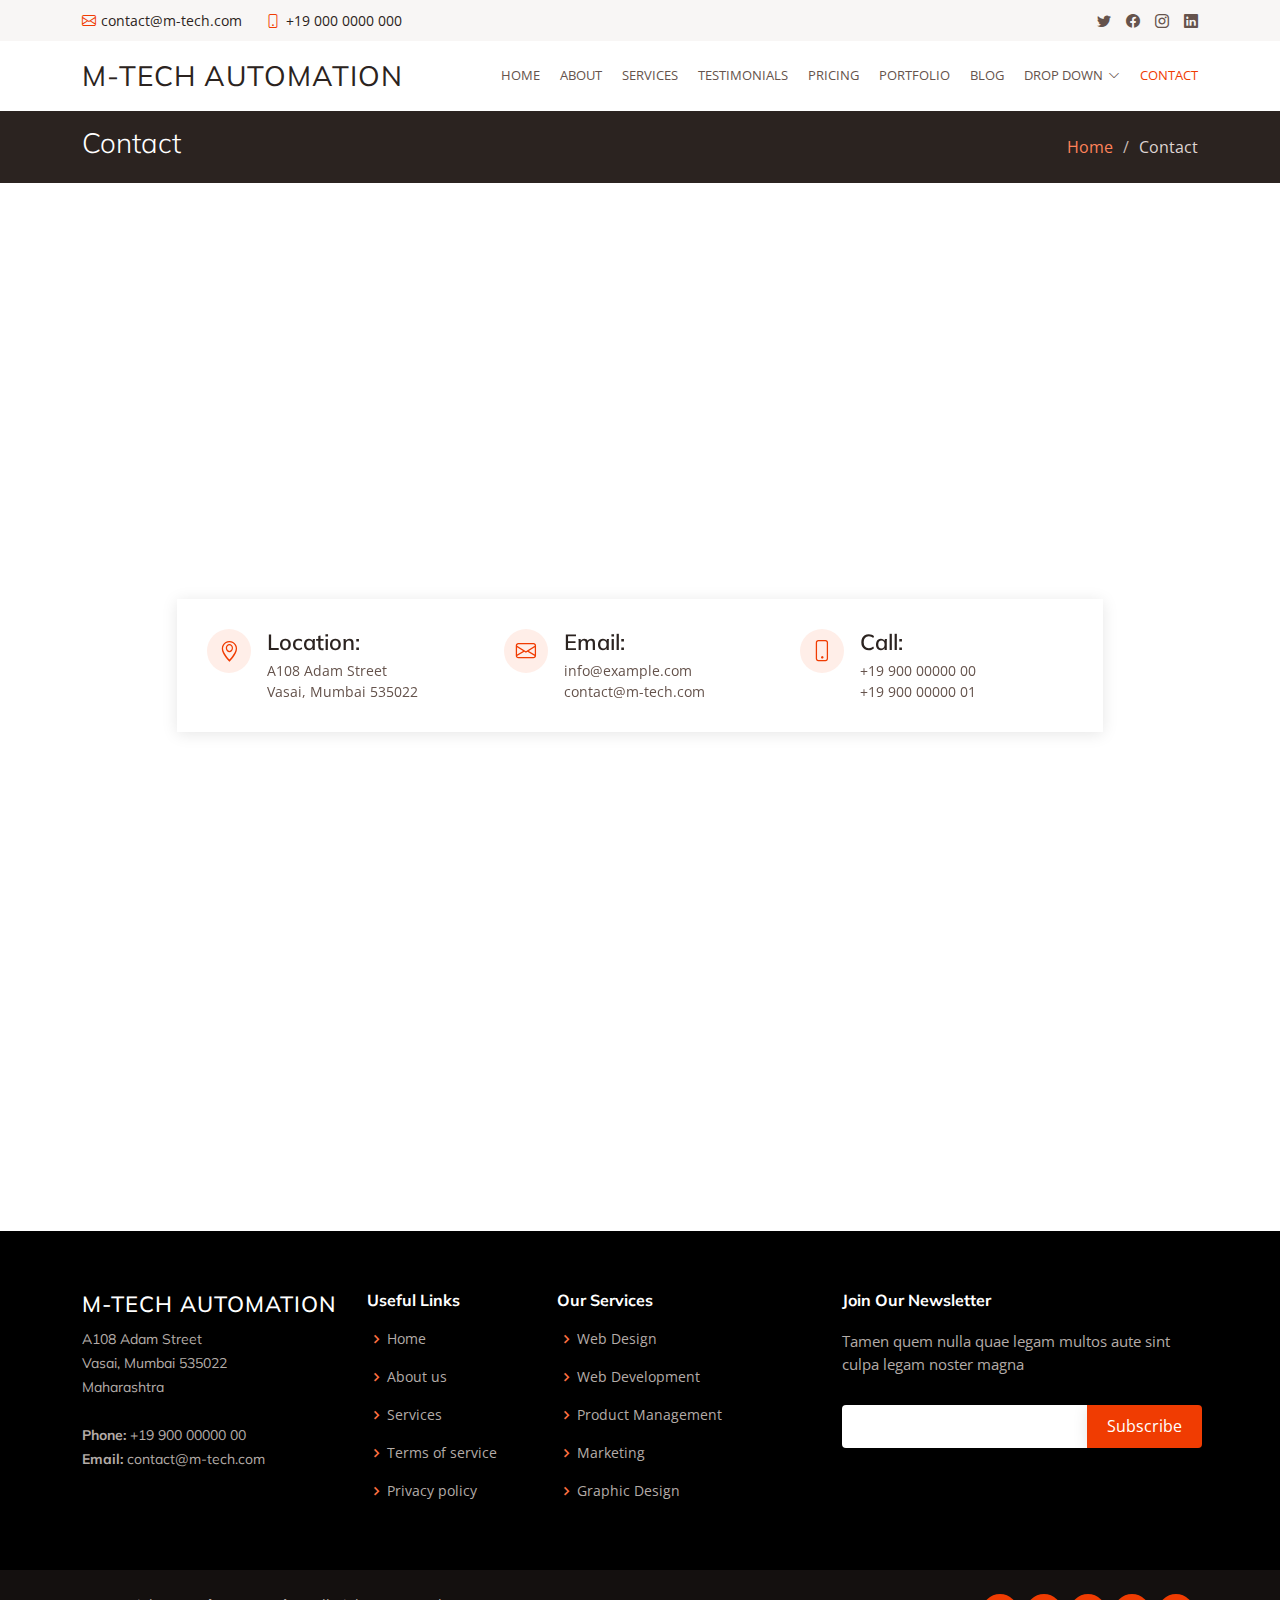
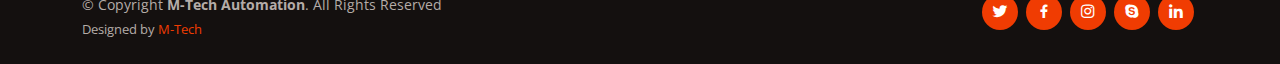
<file: contact.html>
<!DOCTYPE html>
<html lang="en">

<head>
  <meta charset="utf-8">
  <meta content="width=device-width, initial-scale=1.0" name="viewport">

  <title>Contact - M-Tech Automation</title>
  <meta content="" name="description">
  <meta content="" name="keywords">

  <!-- Favicons -->
  <link href="assets/img/home-icon-vector.png" rel="icon">
  <link href="assets/img/home-icon-vector.png" rel="apple-touch-icon">

  <!-- Google Fonts -->
  <link href="https://fonts.googleapis.com/css?family=Open+Sans:300,300i,400,400i,600,600i,700,700i|Muli:300,300i,400,400i,500,500i,600,600i,700,700i|Poppins:300,300i,400,400i,500,500i,600,600i,700,700i" rel="stylesheet">

  <!-- Vendor CSS Files -->
  <link href="assets/vendor/animate.css/animate.min.css" rel="stylesheet">
  <link href="assets/vendor/aos/aos.css" rel="stylesheet">
  <link href="assets/vendor/bootstrap/css/bootstrap.min.css" rel="stylesheet">
  <link href="assets/vendor/bootstrap-icons/bootstrap-icons.css" rel="stylesheet">
  <link href="assets/vendor/boxicons/css/boxicons.min.css" rel="stylesheet">
  <link href="assets/vendor/glightbox/css/glightbox.min.css" rel="stylesheet">
  <link href="assets/vendor/swiper/swiper-bundle.min.css" rel="stylesheet">

  <!-- Template Main CSS File -->
  <link href="assets/css/style.css" rel="stylesheet">

  <!-- =======================================================
  * Template Name: Flattern - v4.3.0
  * Template URL: https://bootstrapmade.com/flattern-multipurpose-bootstrap-template/
  * Author: BootstrapMade.com
  * License: https://bootstrapmade.com/license/
  ======================================================== -->
</head>

<body>

  <!-- ======= Top Bar ======= -->
  <section id="topbar" class="d-flex align-items-center">
    <div class="container d-flex justify-content-center justify-content-md-between">
      <div class="contact-info d-flex align-items-center">
        <i class="bi bi-envelope d-flex align-items-center"><a href="mailto:contact@example.com">contact@m-tech.com</a></i>
        <i class="bi bi-phone d-flex align-items-center ms-4"><span>+19 000 0000 000</span></i>
      </div>
      <div class="social-links d-none d-md-flex align-items-center">
        <a href="#" class="twitter"><i class="bi bi-twitter"></i></a>
        <a href="#" class="facebook"><i class="bi bi-facebook"></i></a>
        <a href="#" class="instagram"><i class="bi bi-instagram"></i></a>
        <a href="#" class="linkedin"><i class="bi bi-linkedin"></i></i></a>
      </div>
    </div>
  </section>

  <!-- ======= Header ======= -->
  <header id="header" class="d-flex align-items-center">
    <div class="container d-flex justify-content-between">

      <div class="logo">
        <h1 class="text-light"><a href="index.html">M-Tech Automation</a></h1>
        <!-- Uncomment below if you prefer to use an image logo -->
        <!-- <a href="index.html"><img src="assets/img/logo.png" alt="" class="img-fluid"></a>-->
      </div>

      <nav id="navbar" class="navbar">
        <ul>
          <li><a href="index.html">Home</a></li>
          <li><a href="about.html">About</a></li>
          <li><a href="services.html">Services</a></li>
          <li><a href="testimonials.html">Testimonials</a></li>
          <li><a href="pricing.html">Pricing</a></li>
          <li><a href="portfolio.html">Portfolio</a></li>
          <li><a href="blog.html">Blog</a></li>
          <li class="dropdown"><a href="#"><span>Drop Down</span> <i class="bi bi-chevron-down"></i></a>
            <ul>
              <li><a href="#">Drop Down 1</a></li>
              <li class="dropdown"><a href="#"><span>Deep Drop Down</span> <i class="bi bi-chevron-right"></i></a>
                <ul>
                  <li><a href="#">Deep Drop Down 1</a></li>
                  <li><a href="#">Deep Drop Down 2</a></li>
                  <li><a href="#">Deep Drop Down 3</a></li>
                  <li><a href="#">Deep Drop Down 4</a></li>
                  <li><a href="#">Deep Drop Down 5</a></li>
                </ul>
              </li>
              <li><a href="#">Drop Down 2</a></li>
              <li><a href="#">Drop Down 3</a></li>
              <li><a href="#">Drop Down 4</a></li>
            </ul>
          </li>
          <li><a class="active" href="contact.html">Contact</a></li>
        </ul>
        <i class="bi bi-list mobile-nav-toggle"></i>
      </nav><!-- .navbar -->

    </div>
  </header><!-- End Header -->

  <main id="main">

    <!-- ======= Breadcrumbs ======= -->
    <section id="breadcrumbs" class="breadcrumbs">
      <div class="container">

        <div class="d-flex justify-content-between align-items-center">
          <h2>Contact</h2>
          <ol>
            <li><a href="index.html">Home</a></li>
            <li>Contact</li>
          </ol>
        </div>

      </div>
    </section><!-- End Breadcrumbs -->

    <!-- ======= Contact Section ======= -->
    <div class="map-section">
      <iframe style="border:0; width: 100%; height: 350px;" src="https://www.google.com/maps/embed?pb=!1m14!1m8!1m3!1d12097.433213460943!2d-74.0062269!3d40.7101282!3m2!1i1024!2i768!4f13.1!3m3!1m2!1s0x0%3A0xb89d1fe6bc499443!2sDowntown+Conference+Center!5e0!3m2!1smk!2sbg!4v1539943755621" frameborder="0" allowfullscreen></iframe>
    </div>

    <section id="contact" class="contact">
      <div class="container">

        <div class="row justify-content-center" data-aos="fade-up">

          <div class="col-lg-10">

            <div class="info-wrap">
              <div class="row">
                <div class="col-lg-4 info">
                  <i class="bi bi-geo-alt"></i>
                  <h4>Location:</h4>
                  <p>A108 Adam Street<br>Vasai, Mumbai 535022</p>
                </div>

                <div class="col-lg-4 info mt-4 mt-lg-0">
                  <i class="bi bi-envelope"></i>
                  <h4>Email:</h4>
                  <p>info@example.com<br>contact@m-tech.com</p>
                </div>

                <div class="col-lg-4 info mt-4 mt-lg-0">
                  <i class="bi bi-phone"></i>
                  <h4>Call:</h4>
                  <p>+19 900 00000 00<br>+19 900 00000 01</p>
                </div>
              </div>
            </div>

          </div>

        </div>

        <div class="row mt-5 justify-content-center" data-aos="fade-up">
          <div class="col-lg-10">
            <form action="forms/contact.php" method="post" role="form" class="php-email-form">
              <div class="row">
                <div class="col-md-6 form-group">
                  <input type="text" name="name" class="form-control" id="name" placeholder="Your Name" required>
                </div>
                <div class="col-md-6 form-group mt-3 mt-md-0">
                  <input type="email" class="form-control" name="email" id="email" placeholder="Your Email" required>
                </div>
              </div>
              <div class="form-group mt-3">
                <input type="text" class="form-control" name="subject" id="subject" placeholder="Subject" required>
              </div>
              <div class="form-group mt-3">
                <textarea class="form-control" name="message" rows="5" placeholder="Message" required></textarea>
              </div>
              <div class="my-3">
                <div class="loading">Loading</div>
                <div class="error-message"></div>
                <div class="sent-message">Your message has been sent. Thank you!</div>
              </div>
              <div class="text-center"><button type="submit">Send Message</button></div>
            </form>
          </div>

        </div>

      </div>
    </section><!-- End Contact Section -->

  </main><!-- End #main -->

  <!-- ======= Footer ======= -->
  <footer id="footer">

    <div class="footer-top">
      <div class="container">
        <div class="row">

          <div class="col-lg-3 col-md-6 footer-contact">
            <h3>M-Tech Automation</h3>
            <p>
              A108 Adam Street <br>
              Vasai, Mumbai 535022<br>
              Maharashtra <br><br>
              <strong>Phone:</strong> +19 900 00000 00<br>
              <strong>Email:</strong> contact@m-tech.com<br>
            </p>
          </div>

          <div class="col-lg-2 col-md-6 footer-links">
            <h4>Useful Links</h4>
            <ul>
              <li><i class="bx bx-chevron-right"></i> <a href="#">Home</a></li>
              <li><i class="bx bx-chevron-right"></i> <a href="#">About us</a></li>
              <li><i class="bx bx-chevron-right"></i> <a href="#">Services</a></li>
              <li><i class="bx bx-chevron-right"></i> <a href="#">Terms of service</a></li>
              <li><i class="bx bx-chevron-right"></i> <a href="#">Privacy policy</a></li>
            </ul>
          </div>

          <div class="col-lg-3 col-md-6 footer-links">
            <h4>Our Services</h4>
            <ul>
              <li><i class="bx bx-chevron-right"></i> <a href="#">Web Design</a></li>
              <li><i class="bx bx-chevron-right"></i> <a href="#">Web Development</a></li>
              <li><i class="bx bx-chevron-right"></i> <a href="#">Product Management</a></li>
              <li><i class="bx bx-chevron-right"></i> <a href="#">Marketing</a></li>
              <li><i class="bx bx-chevron-right"></i> <a href="#">Graphic Design</a></li>
            </ul>
          </div>

          <div class="col-lg-4 col-md-6 footer-newsletter">
            <h4>Join Our Newsletter</h4>
            <p>Tamen quem nulla quae legam multos aute sint culpa legam noster magna</p>
            <form action="" method="post">
              <input type="email" name="email"><input type="submit" value="Subscribe">
            </form>
          </div>

        </div>
      </div>
    </div>

    <div class="container d-md-flex py-4">

      <div class="me-md-auto text-center text-md-start">
        <div class="copyright">
          &copy; Copyright <strong><span>M-Tech Automation</span></strong>. All Rights Reserved
        </div>
        <div class="credits">
          Designed by <a href="#">M-Tech</a>
        </div>
      </div>
      <div class="social-links text-center text-md-right pt-3 pt-md-0">
        <a href="#" class="twitter"><i class="bx bxl-twitter"></i></a>
        <a href="#" class="facebook"><i class="bx bxl-facebook"></i></a>
        <a href="#" class="instagram"><i class="bx bxl-instagram"></i></a>
        <a href="#" class="google-plus"><i class="bx bxl-skype"></i></a>
        <a href="#" class="linkedin"><i class="bx bxl-linkedin"></i></a>
      </div>
    </div>
  </footer><!-- End Footer -->

  <a href="#" class="back-to-top d-flex align-items-center justify-content-center"><i class="bi bi-arrow-up-short"></i></a>

  <!-- Vendor JS Files -->
  <script src="assets/vendor/aos/aos.js"></script>
  <script src="assets/vendor/bootstrap/js/bootstrap.bundle.min.js"></script>
  <script src="assets/vendor/glightbox/js/glightbox.min.js"></script>
  <script src="assets/vendor/isotope-layout/isotope.pkgd.min.js"></script>
  <script src="assets/vendor/php-email-form/validate.js"></script>
  <script src="assets/vendor/swiper/swiper-bundle.min.js"></script>
  <script src="assets/vendor/waypoints/noframework.waypoints.js"></script>

  <!-- Template Main JS File -->
  <script src="assets/js/main.js"></script>

</body>

</html>
</file>
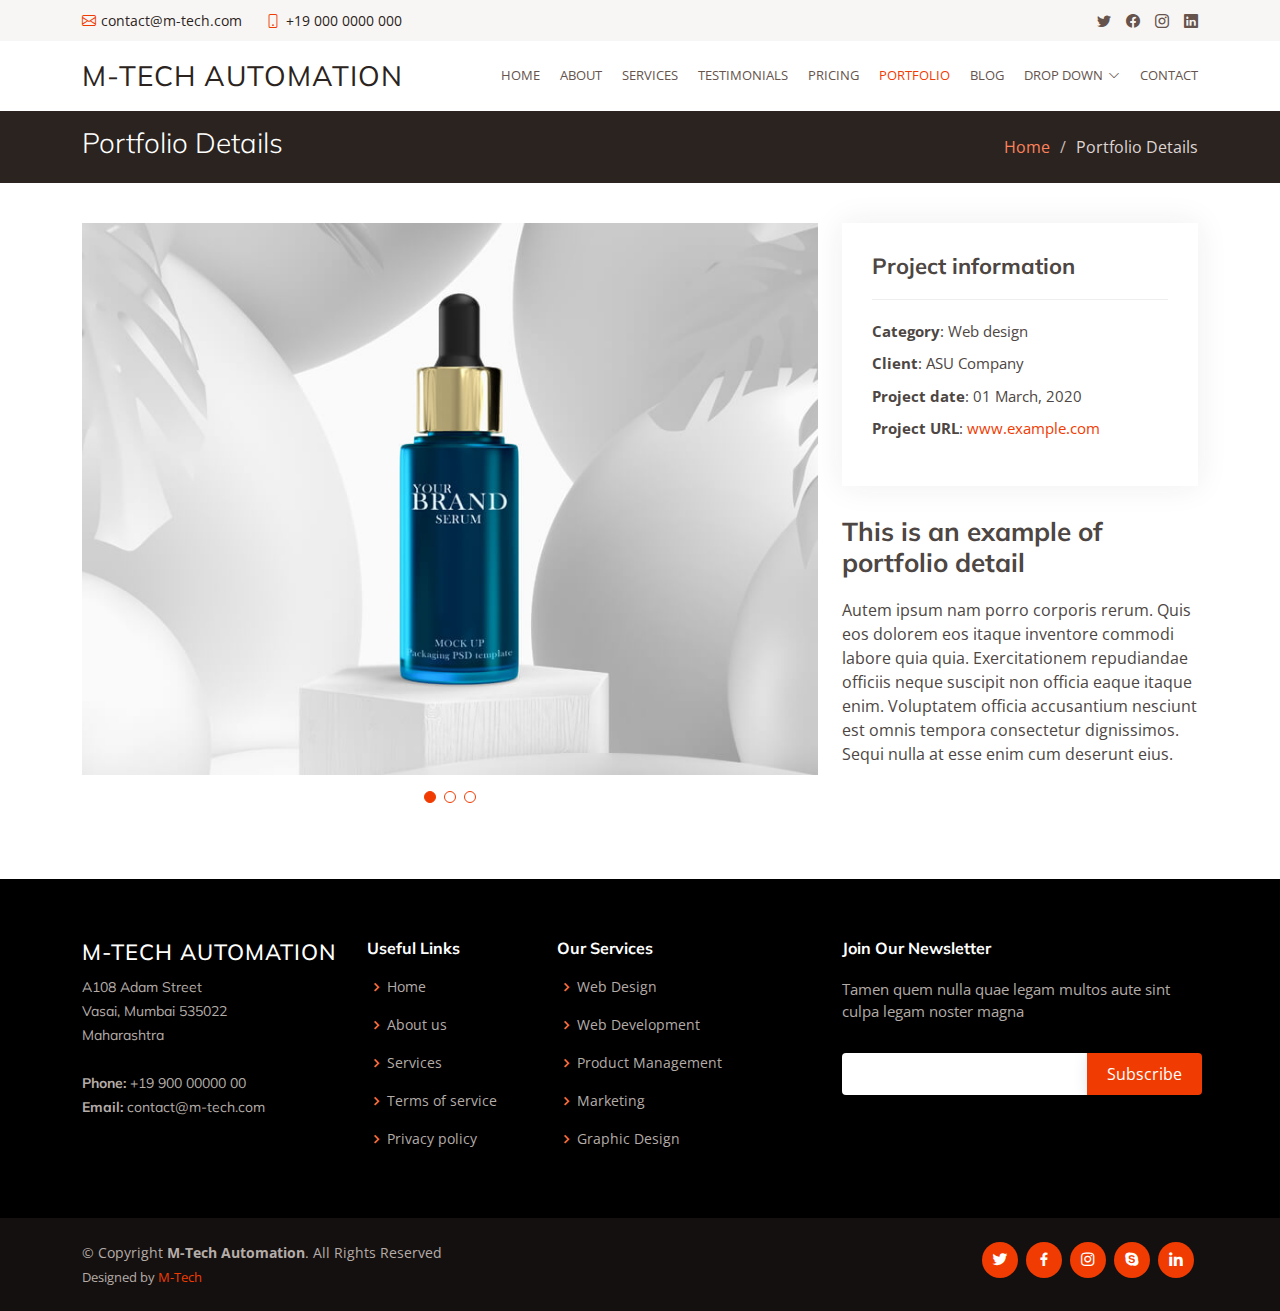
<file: portfolio-details.html>
<!DOCTYPE html>
<html lang="en">

<head>
  <meta charset="utf-8">
  <meta content="width=device-width, initial-scale=1.0" name="viewport">

  <title>Portfolio Details - M-Tech Automation</title>
  <meta content="" name="description">
  <meta content="" name="keywords">

  <!-- Favicons -->
  <link href="assets/img/home-icon-vector.png" rel="icon">
  <link href="assets/img/home-icon-vector.png" rel="apple-touch-icon">

  <!-- Google Fonts -->
  <link href="https://fonts.googleapis.com/css?family=Open+Sans:300,300i,400,400i,600,600i,700,700i|Muli:300,300i,400,400i,500,500i,600,600i,700,700i|Poppins:300,300i,400,400i,500,500i,600,600i,700,700i" rel="stylesheet">

  <!-- Vendor CSS Files -->
  <link href="assets/vendor/animate.css/animate.min.css" rel="stylesheet">
  <link href="assets/vendor/aos/aos.css" rel="stylesheet">
  <link href="assets/vendor/bootstrap/css/bootstrap.min.css" rel="stylesheet">
  <link href="assets/vendor/bootstrap-icons/bootstrap-icons.css" rel="stylesheet">
  <link href="assets/vendor/boxicons/css/boxicons.min.css" rel="stylesheet">
  <link href="assets/vendor/glightbox/css/glightbox.min.css" rel="stylesheet">
  <link href="assets/vendor/swiper/swiper-bundle.min.css" rel="stylesheet">

  <!-- Template Main CSS File -->
  <link href="assets/css/style.css" rel="stylesheet">

  <!-- =======================================================
  * Template Name: Flattern - v4.3.0
  * Template URL: https://bootstrapmade.com/flattern-multipurpose-bootstrap-template/
  * Author: BootstrapMade.com
  * License: https://bootstrapmade.com/license/
  ======================================================== -->
</head>

<body>

  <!-- ======= Top Bar ======= -->
  <section id="topbar" class="d-flex align-items-center">
    <div class="container d-flex justify-content-center justify-content-md-between">
      <div class="contact-info d-flex align-items-center">
        <i class="bi bi-envelope d-flex align-items-center"><a href="mailto:contact@example.com">contact@m-tech.com</a></i>
        <i class="bi bi-phone d-flex align-items-center ms-4"><span>+19 000 0000 000</span></i>
      </div>
      <div class="social-links d-none d-md-flex align-items-center">
        <a href="#" class="twitter"><i class="bi bi-twitter"></i></a>
        <a href="#" class="facebook"><i class="bi bi-facebook"></i></a>
        <a href="#" class="instagram"><i class="bi bi-instagram"></i></a>
        <a href="#" class="linkedin"><i class="bi bi-linkedin"></i></i></a>
      </div>
    </div>
  </section>

  <!-- ======= Header ======= -->
  <header id="header" class="d-flex align-items-center">
    <div class="container d-flex justify-content-between">

      <div class="logo">
        <h1 class="text-light"><a href="index.html">M-Tech Automation</a></h1>
        <!-- Uncomment below if you prefer to use an image logo -->
        <!-- <a href="index.html"><img src="assets/img/logo.png" alt="" class="img-fluid"></a>-->
      </div>

      <nav id="navbar" class="navbar">
        <ul>
          <li><a href="index.html">Home</a></li>
          <li><a href="about.html">About</a></li>
          <li><a href="services.html">Services</a></li>
          <li><a href="testimonials.html">Testimonials</a></li>
          <li><a href="pricing.html">Pricing</a></li>
          <li><a class="active" href="portfolio.html">Portfolio</a></li>
          <li><a href="blog.html">Blog</a></li>
          <li class="dropdown"><a href="#"><span>Drop Down</span> <i class="bi bi-chevron-down"></i></a>
            <ul>
              <li><a href="#">Drop Down 1</a></li>
              <li class="dropdown"><a href="#"><span>Deep Drop Down</span> <i class="bi bi-chevron-right"></i></a>
                <ul>
                  <li><a href="#">Deep Drop Down 1</a></li>
                  <li><a href="#">Deep Drop Down 2</a></li>
                  <li><a href="#">Deep Drop Down 3</a></li>
                  <li><a href="#">Deep Drop Down 4</a></li>
                  <li><a href="#">Deep Drop Down 5</a></li>
                </ul>
              </li>
              <li><a href="#">Drop Down 2</a></li>
              <li><a href="#">Drop Down 3</a></li>
              <li><a href="#">Drop Down 4</a></li>
            </ul>
          </li>
          <li><a href="contact.html">Contact</a></li>
        </ul>
        <i class="bi bi-list mobile-nav-toggle"></i>
      </nav><!-- .navbar -->

    </div>
  </header><!-- End Header -->

  <main id="main">

    <!-- ======= Breadcrumbs ======= -->
    <section id="breadcrumbs" class="breadcrumbs">
      <div class="container">

        <div class="d-flex justify-content-between align-items-center">
          <h2>Portfolio Details</h2>
          <ol>
            <li><a href="index.html">Home</a></li>
            <li>Portfolio Details</li>
          </ol>
        </div>

      </div>
    </section><!-- End Breadcrumbs -->

    <!-- ======= Portfolio Details Section ======= -->
    <section id="portfolio-details" class="portfolio-details">
      <div class="container">

        <div class="row gy-4">

          <div class="col-lg-8">
            <div class="portfolio-details-slider swiper-container">
              <div class="swiper-wrapper align-items-center">

                <div class="swiper-slide">
                  <img src="assets/img/portfolio/portfolio-1.jpg" alt="">
                </div>

                <div class="swiper-slide">
                  <img src="assets/img/portfolio/portfolio-2.jpg" alt="">
                </div>

                <div class="swiper-slide">
                  <img src="assets/img/portfolio/portfolio-3.jpg" alt="">
                </div>

              </div>
              <div class="swiper-pagination"></div>
            </div>
          </div>

          <div class="col-lg-4">
            <div class="portfolio-info">
              <h3>Project information</h3>
              <ul>
                <li><strong>Category</strong>: Web design</li>
                <li><strong>Client</strong>: ASU Company</li>
                <li><strong>Project date</strong>: 01 March, 2020</li>
                <li><strong>Project URL</strong>: <a href="#">www.example.com</a></li>
              </ul>
            </div>
            <div class="portfolio-description">
              <h2>This is an example of portfolio detail</h2>
              <p>
                Autem ipsum nam porro corporis rerum. Quis eos dolorem eos itaque inventore commodi labore quia quia. Exercitationem repudiandae officiis neque suscipit non officia eaque itaque enim. Voluptatem officia accusantium nesciunt est omnis tempora consectetur dignissimos. Sequi nulla at esse enim cum deserunt eius.
              </p>
            </div>
          </div>

        </div>

      </div>
    </section><!-- End Portfolio Details Section -->

  </main><!-- End #main -->

  <!-- ======= Footer ======= -->
  <footer id="footer">

    <div class="footer-top">
      <div class="container">
        <div class="row">

          <div class="col-lg-3 col-md-6 footer-contact">
            <h3>M-Tech Automation</h3>
            <p>
              A108 Adam Street <br>
              Vasai, Mumbai 535022<br>
              Maharashtra <br><br>
              <strong>Phone:</strong> +19 900 00000 00<br>
              <strong>Email:</strong> contact@m-tech.com<br>
            </p>
          </div>

          <div class="col-lg-2 col-md-6 footer-links">
            <h4>Useful Links</h4>
            <ul>
              <li><i class="bx bx-chevron-right"></i> <a href="#">Home</a></li>
              <li><i class="bx bx-chevron-right"></i> <a href="#">About us</a></li>
              <li><i class="bx bx-chevron-right"></i> <a href="#">Services</a></li>
              <li><i class="bx bx-chevron-right"></i> <a href="#">Terms of service</a></li>
              <li><i class="bx bx-chevron-right"></i> <a href="#">Privacy policy</a></li>
            </ul>
          </div>

          <div class="col-lg-3 col-md-6 footer-links">
            <h4>Our Services</h4>
            <ul>
              <li><i class="bx bx-chevron-right"></i> <a href="#">Web Design</a></li>
              <li><i class="bx bx-chevron-right"></i> <a href="#">Web Development</a></li>
              <li><i class="bx bx-chevron-right"></i> <a href="#">Product Management</a></li>
              <li><i class="bx bx-chevron-right"></i> <a href="#">Marketing</a></li>
              <li><i class="bx bx-chevron-right"></i> <a href="#">Graphic Design</a></li>
            </ul>
          </div>

          <div class="col-lg-4 col-md-6 footer-newsletter">
            <h4>Join Our Newsletter</h4>
            <p>Tamen quem nulla quae legam multos aute sint culpa legam noster magna</p>
            <form action="" method="post">
              <input type="email" name="email"><input type="submit" value="Subscribe">
            </form>
          </div>

        </div>
      </div>
    </div>

    <div class="container d-md-flex py-4">

      <div class="me-md-auto text-center text-md-start">
        <div class="copyright">
          &copy; Copyright <strong><span>M-Tech Automation</span></strong>. All Rights Reserved
        </div>
        <div class="credits">
          <!-- All the links in the footer should remain intact. -->
          <!-- You can delete the links only if you purchased the pro version. -->
          <!-- Licensing information: https://bootstrapmade.com/license/ -->
          <!-- Purchase the pro version with working PHP/AJAX contact form: https://bootstrapmade.com/flattern-multipurpose-bootstrap-template/ -->
          Designed by <a href="#">M-Tech</a>
        </div>
      </div>
      <div class="social-links text-center text-md-right pt-3 pt-md-0">
        <a href="#" class="twitter"><i class="bx bxl-twitter"></i></a>
        <a href="#" class="facebook"><i class="bx bxl-facebook"></i></a>
        <a href="#" class="instagram"><i class="bx bxl-instagram"></i></a>
        <a href="#" class="google-plus"><i class="bx bxl-skype"></i></a>
        <a href="#" class="linkedin"><i class="bx bxl-linkedin"></i></a>
      </div>
    </div>
  </footer><!-- End Footer -->

  <a href="#" class="back-to-top d-flex align-items-center justify-content-center"><i class="bi bi-arrow-up-short"></i></a>

  <!-- Vendor JS Files -->
  <script src="assets/vendor/aos/aos.js"></script>
  <script src="assets/vendor/bootstrap/js/bootstrap.bundle.min.js"></script>
  <script src="assets/vendor/glightbox/js/glightbox.min.js"></script>
  <script src="assets/vendor/isotope-layout/isotope.pkgd.min.js"></script>
  <script src="assets/vendor/php-email-form/validate.js"></script>
  <script src="assets/vendor/swiper/swiper-bundle.min.js"></script>
  <script src="assets/vendor/waypoints/noframework.waypoints.js"></script>

  <!-- Template Main JS File -->
  <script src="assets/js/main.js"></script>

</body>

</html>
</file>
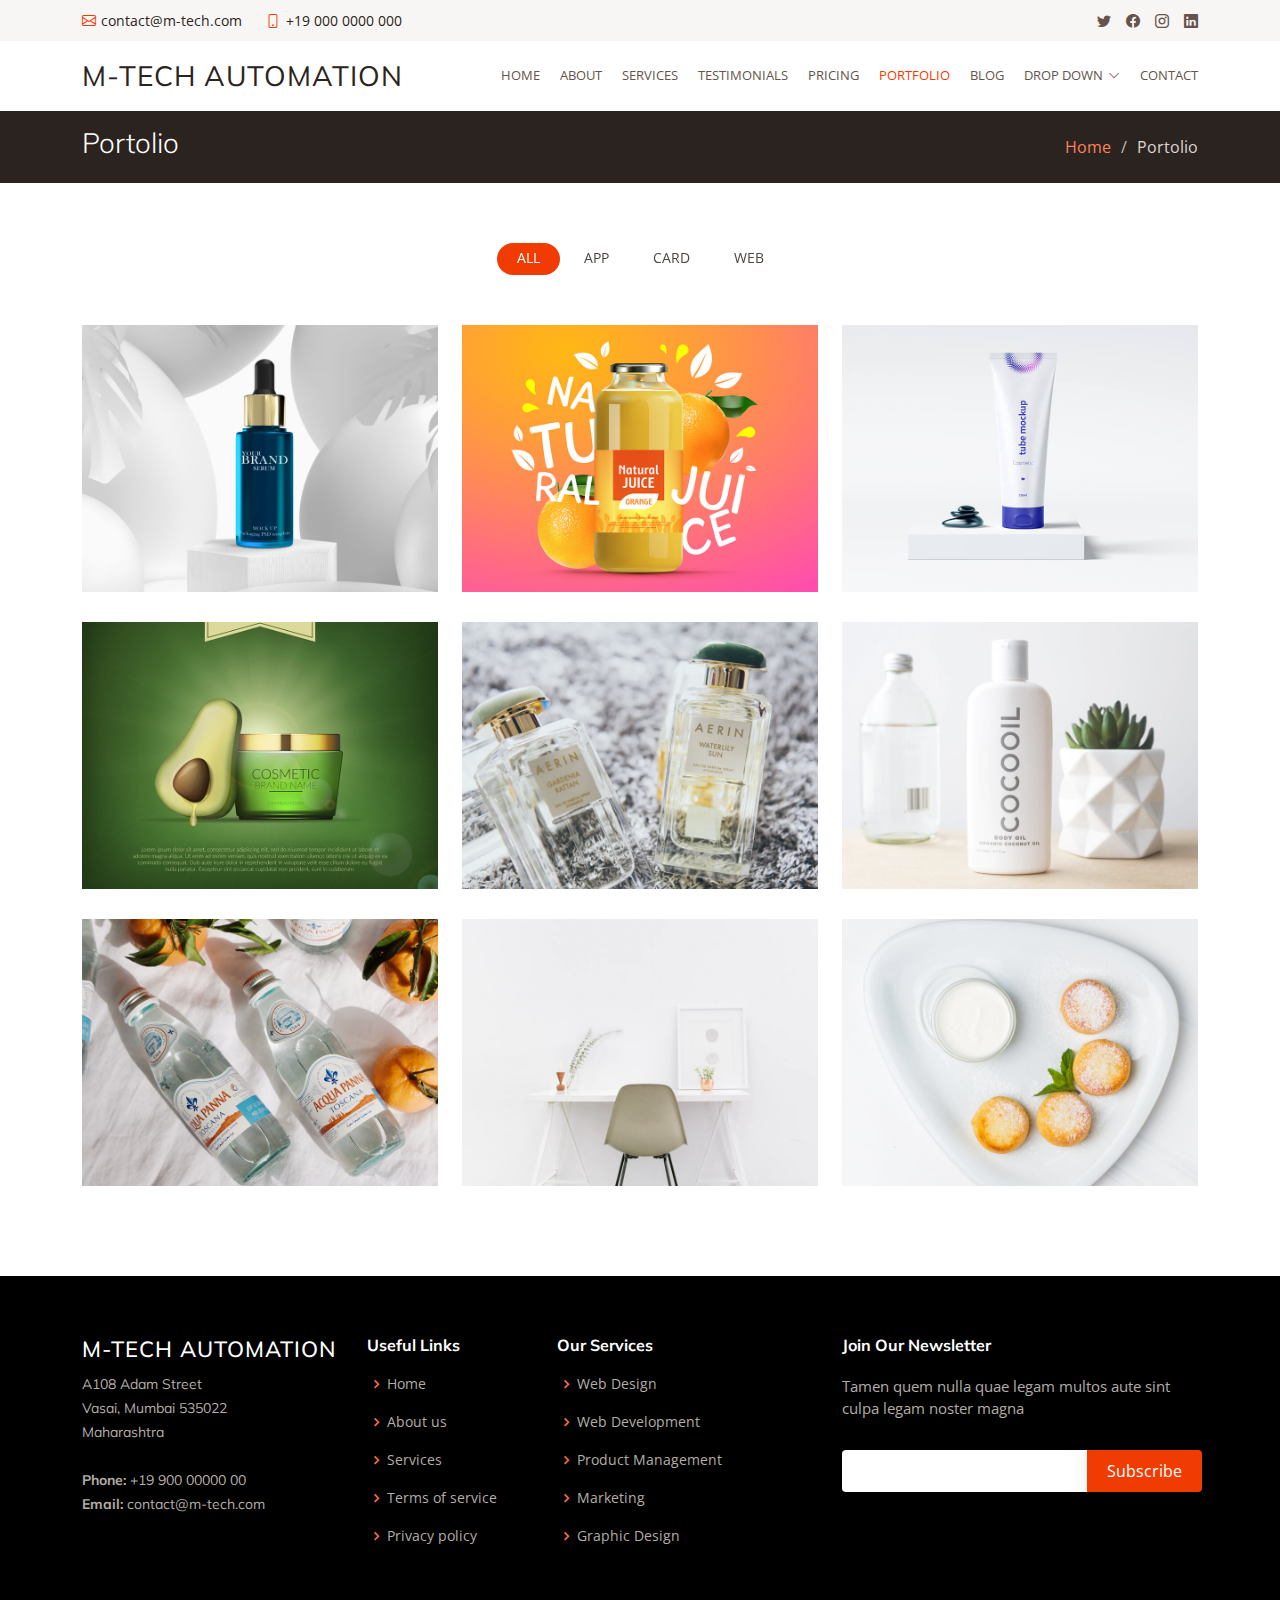
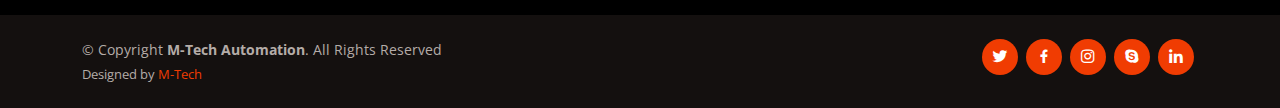
<file: portfolio.html>
<!DOCTYPE html>
<html lang="en">

<head>
  <meta charset="utf-8">
  <meta content="width=device-width, initial-scale=1.0" name="viewport">

  <title>Portfolio - M-Tech Automation</title>
  <meta content="" name="description">
  <meta content="" name="keywords">

  <!-- Favicons -->
  <link href="assets/img/home-icon-vector.png" rel="icon">
  <link href="assets/img/home-icon-vector.png" rel="apple-touch-icon">

  <!-- Google Fonts -->
  <link href="https://fonts.googleapis.com/css?family=Open+Sans:300,300i,400,400i,600,600i,700,700i|Muli:300,300i,400,400i,500,500i,600,600i,700,700i|Poppins:300,300i,400,400i,500,500i,600,600i,700,700i" rel="stylesheet">

  <!-- Vendor CSS Files -->
  <link href="assets/vendor/animate.css/animate.min.css" rel="stylesheet">
  <link href="assets/vendor/aos/aos.css" rel="stylesheet">
  <link href="assets/vendor/bootstrap/css/bootstrap.min.css" rel="stylesheet">
  <link href="assets/vendor/bootstrap-icons/bootstrap-icons.css" rel="stylesheet">
  <link href="assets/vendor/boxicons/css/boxicons.min.css" rel="stylesheet">
  <link href="assets/vendor/glightbox/css/glightbox.min.css" rel="stylesheet">
  <link href="assets/vendor/swiper/swiper-bundle.min.css" rel="stylesheet">

  <!-- Template Main CSS File -->
  <link href="assets/css/style.css" rel="stylesheet">

  <!-- =======================================================
  * Template Name: Flattern - v4.3.0
  * Template URL: https://bootstrapmade.com/flattern-multipurpose-bootstrap-template/
  * Author: BootstrapMade.com
  * License: https://bootstrapmade.com/license/
  ======================================================== -->
</head>

<body>

  <!-- ======= Top Bar ======= -->
  <section id="topbar" class="d-flex align-items-center">
    <div class="container d-flex justify-content-center justify-content-md-between">
      <div class="contact-info d-flex align-items-center">
        <i class="bi bi-envelope d-flex align-items-center"><a href="mailto:contact@example.com">contact@m-tech.com</a></i>
        <i class="bi bi-phone d-flex align-items-center ms-4"><span>+19 000 0000 000</span></i>
      </div>
      <div class="social-links d-none d-md-flex align-items-center">
        <a href="#" class="twitter"><i class="bi bi-twitter"></i></a>
        <a href="#" class="facebook"><i class="bi bi-facebook"></i></a>
        <a href="#" class="instagram"><i class="bi bi-instagram"></i></a>
        <a href="#" class="linkedin"><i class="bi bi-linkedin"></i></i></a>
      </div>
    </div>
  </section>

  <!-- ======= Header ======= -->
  <header id="header" class="d-flex align-items-center">
    <div class="container d-flex justify-content-between">

      <div class="logo">
        <h1 class="text-light"><a href="index.html">M-Tech Automation</a></h1>
        <!-- Uncomment below if you prefer to use an image logo -->
        <!-- <a href="index.html"><img src="assets/img/logo.png" alt="" class="img-fluid"></a>-->
      </div>

      <nav id="navbar" class="navbar">
        <ul>
          <li><a href="index.html">Home</a></li>
          <li><a href="about.html">About</a></li>
          <li><a href="services.html">Services</a></li>
          <li><a href="testimonials.html">Testimonials</a></li>
          <li><a href="pricing.html">Pricing</a></li>
          <li><a class="active" href="portfolio.html">Portfolio</a></li>
          <li><a href="blog.html">Blog</a></li>
          <li class="dropdown"><a href="#"><span>Drop Down</span> <i class="bi bi-chevron-down"></i></a>
            <ul>
              <li><a href="#">Drop Down 1</a></li>
              <li class="dropdown"><a href="#"><span>Deep Drop Down</span> <i class="bi bi-chevron-right"></i></a>
                <ul>
                  <li><a href="#">Deep Drop Down 1</a></li>
                  <li><a href="#">Deep Drop Down 2</a></li>
                  <li><a href="#">Deep Drop Down 3</a></li>
                  <li><a href="#">Deep Drop Down 4</a></li>
                  <li><a href="#">Deep Drop Down 5</a></li>
                </ul>
              </li>
              <li><a href="#">Drop Down 2</a></li>
              <li><a href="#">Drop Down 3</a></li>
              <li><a href="#">Drop Down 4</a></li>
            </ul>
          </li>
          <li><a href="contact.html">Contact</a></li>
        </ul>
        <i class="bi bi-list mobile-nav-toggle"></i>
      </nav><!-- .navbar -->

    </div>
  </header><!-- End Header -->

  <main id="main">

    <!-- ======= Breadcrumbs ======= -->
    <section id="breadcrumbs" class="breadcrumbs">
      <div class="container">

        <div class="d-flex justify-content-between align-items-center">
          <h2>Portolio</h2>
          <ol>
            <li><a href="index.html">Home</a></li>
            <li>Portolio</li>
          </ol>
        </div>

      </div>
    </section><!-- End Breadcrumbs -->

    <!-- ======= Portfolio Section ======= -->
    <section id="portfolio" class="portfolio">
      <div class="container">

        <div class="row" data-aos="fade-up">
          <div class="col-lg-12 d-flex justify-content-center">
            <ul id="portfolio-flters">
              <li data-filter="*" class="filter-active">All</li>
              <li data-filter=".filter-app">App</li>
              <li data-filter=".filter-card">Card</li>
              <li data-filter=".filter-web">Web</li>
            </ul>
          </div>
        </div>

        <div class="row portfolio-container" data-aos="fade-up">

          <div class="col-lg-4 col-md-6 portfolio-item filter-app">
            <img src="assets/img/portfolio/portfolio-1.jpg" class="img-fluid" alt="">
            <div class="portfolio-info">
              <h4>App 1</h4>
              <p>App</p>
              <a href="assets/img/portfolio/portfolio-1.jpg" data-gallery="portfolioGallery" class="portfolio-lightbox preview-link" title="App 1"><i class="bx bx-plus"></i></a>
              <a href="portfolio-details.html" class="details-link" title="More Details"><i class="bx bx-link"></i></a>
            </div>
          </div>

          <div class="col-lg-4 col-md-6 portfolio-item filter-web">
            <img src="assets/img/portfolio/portfolio-2.jpg" class="img-fluid" alt="">
            <div class="portfolio-info">
              <h4>Web 3</h4>
              <p>Web</p>
              <a href="assets/img/portfolio/portfolio-2.jpg" data-gallery="portfolioGallery" class="portfolio-lightbox preview-link" title="Web 3"><i class="bx bx-plus"></i></a>
              <a href="portfolio-details.html" class="details-link" title="More Details"><i class="bx bx-link"></i></a>
            </div>
          </div>

          <div class="col-lg-4 col-md-6 portfolio-item filter-app">
            <img src="assets/img/portfolio/portfolio-3.jpg" class="img-fluid" alt="">
            <div class="portfolio-info">
              <h4>App 2</h4>
              <p>App</p>
              <a href="assets/img/portfolio/portfolio-3.jpg" data-gallery="portfolioGallery" class="portfolio-lightbox preview-link" title="App 2"><i class="bx bx-plus"></i></a>
              <a href="portfolio-details.html" class="details-link" title="More Details"><i class="bx bx-link"></i></a>
            </div>
          </div>

          <div class="col-lg-4 col-md-6 portfolio-item filter-card">
            <img src="assets/img/portfolio/portfolio-4.jpg" class="img-fluid" alt="">
            <div class="portfolio-info">
              <h4>Card 2</h4>
              <p>Card</p>
              <a href="assets/img/portfolio/portfolio-4.jpg" data-gallery="portfolioGallery" class="portfolio-lightbox preview-link" title="Card 2"><i class="bx bx-plus"></i></a>
              <a href="portfolio-details.html" class="details-link" title="More Details"><i class="bx bx-link"></i></a>
            </div>
          </div>

          <div class="col-lg-4 col-md-6 portfolio-item filter-web">
            <img src="assets/img/portfolio/portfolio-5.jpg" class="img-fluid" alt="">
            <div class="portfolio-info">
              <h4>Web 2</h4>
              <p>Web</p>
              <a href="assets/img/portfolio/portfolio-5.jpg" data-gallery="portfolioGallery" class="portfolio-lightbox preview-link" title="Web 2"><i class="bx bx-plus"></i></a>
              <a href="portfolio-details.html" class="details-link" title="More Details"><i class="bx bx-link"></i></a>
            </div>
          </div>

          <div class="col-lg-4 col-md-6 portfolio-item filter-app">
            <img src="assets/img/portfolio/portfolio-6.jpg" class="img-fluid" alt="">
            <div class="portfolio-info">
              <h4>App 3</h4>
              <p>App</p>
              <a href="assets/img/portfolio/portfolio-6.jpg" data-gallery="portfolioGallery" class="portfolio-lightbox preview-link" title="App 3"><i class="bx bx-plus"></i></a>
              <a href="portfolio-details.html" class="details-link" title="More Details"><i class="bx bx-link"></i></a>
            </div>
          </div>

          <div class="col-lg-4 col-md-6 portfolio-item filter-card">
            <img src="assets/img/portfolio/portfolio-7.jpg" class="img-fluid" alt="">
            <div class="portfolio-info">
              <h4>Card 1</h4>
              <p>Card</p>
              <a href="assets/img/portfolio/portfolio-7.jpg" data-gallery="portfolioGallery" class="portfolio-lightbox preview-link" title="Card 1"><i class="bx bx-plus"></i></a>
              <a href="portfolio-details.html" class="details-link" title="More Details"><i class="bx bx-link"></i></a>
            </div>
          </div>

          <div class="col-lg-4 col-md-6 portfolio-item filter-card">
            <img src="assets/img/portfolio/portfolio-8.jpg" class="img-fluid" alt="">
            <div class="portfolio-info">
              <h4>Card 3</h4>
              <p>Card</p>
              <a href="assets/img/portfolio/portfolio-8.jpg" data-gallery="portfolioGallery" class="portfolio-lightbox preview-link" title="Card 3"><i class="bx bx-plus"></i></a>
              <a href="portfolio-details.html" class="details-link" title="More Details"><i class="bx bx-link"></i></a>
            </div>
          </div>

          <div class="col-lg-4 col-md-6 portfolio-item filter-web">
            <img src="assets/img/portfolio/portfolio-9.jpg" class="img-fluid" alt="">
            <div class="portfolio-info">
              <h4>Web 3</h4>
              <p>Web</p>
              <a href="assets/img/portfolio/portfolio-9.jpg" data-gallery="portfolioGallery" class="portfolio-lightbox preview-link" title="Web 3"><i class="bx bx-plus"></i></a>
              <a href="portfolio-details.html" class="details-link" title="More Details"><i class="bx bx-link"></i></a>
            </div>
          </div>

        </div>

      </div>
    </section><!-- End Portfolio Section -->

  </main><!-- End #main -->

  <!-- ======= Footer ======= -->
  <footer id="footer">

    <div class="footer-top">
      <div class="container">
        <div class="row">

          <div class="col-lg-3 col-md-6 footer-contact">
            <h3>M-Tech Automation</h3>
            <p>
              A108 Adam Street <br>
              Vasai, Mumbai 535022<br>
              Maharashtra <br><br>
              <strong>Phone:</strong> +19 900 00000 00<br>
              <strong>Email:</strong> contact@m-tech.com<br>
            </p>
          </div>

          <div class="col-lg-2 col-md-6 footer-links">
            <h4>Useful Links</h4>
            <ul>
              <li><i class="bx bx-chevron-right"></i> <a href="#">Home</a></li>
              <li><i class="bx bx-chevron-right"></i> <a href="#">About us</a></li>
              <li><i class="bx bx-chevron-right"></i> <a href="#">Services</a></li>
              <li><i class="bx bx-chevron-right"></i> <a href="#">Terms of service</a></li>
              <li><i class="bx bx-chevron-right"></i> <a href="#">Privacy policy</a></li>
            </ul>
          </div>

          <div class="col-lg-3 col-md-6 footer-links">
            <h4>Our Services</h4>
            <ul>
              <li><i class="bx bx-chevron-right"></i> <a href="#">Web Design</a></li>
              <li><i class="bx bx-chevron-right"></i> <a href="#">Web Development</a></li>
              <li><i class="bx bx-chevron-right"></i> <a href="#">Product Management</a></li>
              <li><i class="bx bx-chevron-right"></i> <a href="#">Marketing</a></li>
              <li><i class="bx bx-chevron-right"></i> <a href="#">Graphic Design</a></li>
            </ul>
          </div>

          <div class="col-lg-4 col-md-6 footer-newsletter">
            <h4>Join Our Newsletter</h4>
            <p>Tamen quem nulla quae legam multos aute sint culpa legam noster magna</p>
            <form action="" method="post">
              <input type="email" name="email"><input type="submit" value="Subscribe">
            </form>
          </div>

        </div>
      </div>
    </div>

    <div class="container d-md-flex py-4">

      <div class="me-md-auto text-center text-md-start">
        <div class="copyright">
          &copy; Copyright <strong><span>M-Tech Automation</span></strong>. All Rights Reserved
        </div>
        <div class="credits">
          <!-- All the links in the footer should remain intact. -->
          <!-- You can delete the links only if you purchased the pro version. -->
          <!-- Licensing information: https://bootstrapmade.com/license/ -->
          <!-- Purchase the pro version with working PHP/AJAX contact form: https://bootstrapmade.com/flattern-multipurpose-bootstrap-template/ -->
          Designed by <a href="#">M-Tech</a>
        </div>
      </div>
      <div class="social-links text-center text-md-right pt-3 pt-md-0">
        <a href="#" class="twitter"><i class="bx bxl-twitter"></i></a>
        <a href="#" class="facebook"><i class="bx bxl-facebook"></i></a>
        <a href="#" class="instagram"><i class="bx bxl-instagram"></i></a>
        <a href="#" class="google-plus"><i class="bx bxl-skype"></i></a>
        <a href="#" class="linkedin"><i class="bx bxl-linkedin"></i></a>
      </div>
    </div>
  </footer><!-- End Footer -->

  <a href="#" class="back-to-top d-flex align-items-center justify-content-center"><i class="bi bi-arrow-up-short"></i></a>

  <!-- Vendor JS Files -->
  <script src="assets/vendor/aos/aos.js"></script>
  <script src="assets/vendor/bootstrap/js/bootstrap.bundle.min.js"></script>
  <script src="assets/vendor/glightbox/js/glightbox.min.js"></script>
  <script src="assets/vendor/isotope-layout/isotope.pkgd.min.js"></script>
  <script src="assets/vendor/php-email-form/validate.js"></script>
  <script src="assets/vendor/swiper/swiper-bundle.min.js"></script>
  <script src="assets/vendor/waypoints/noframework.waypoints.js"></script>

  <!-- Template Main JS File -->
  <script src="assets/js/main.js"></script>

</body>

</html>
</file>
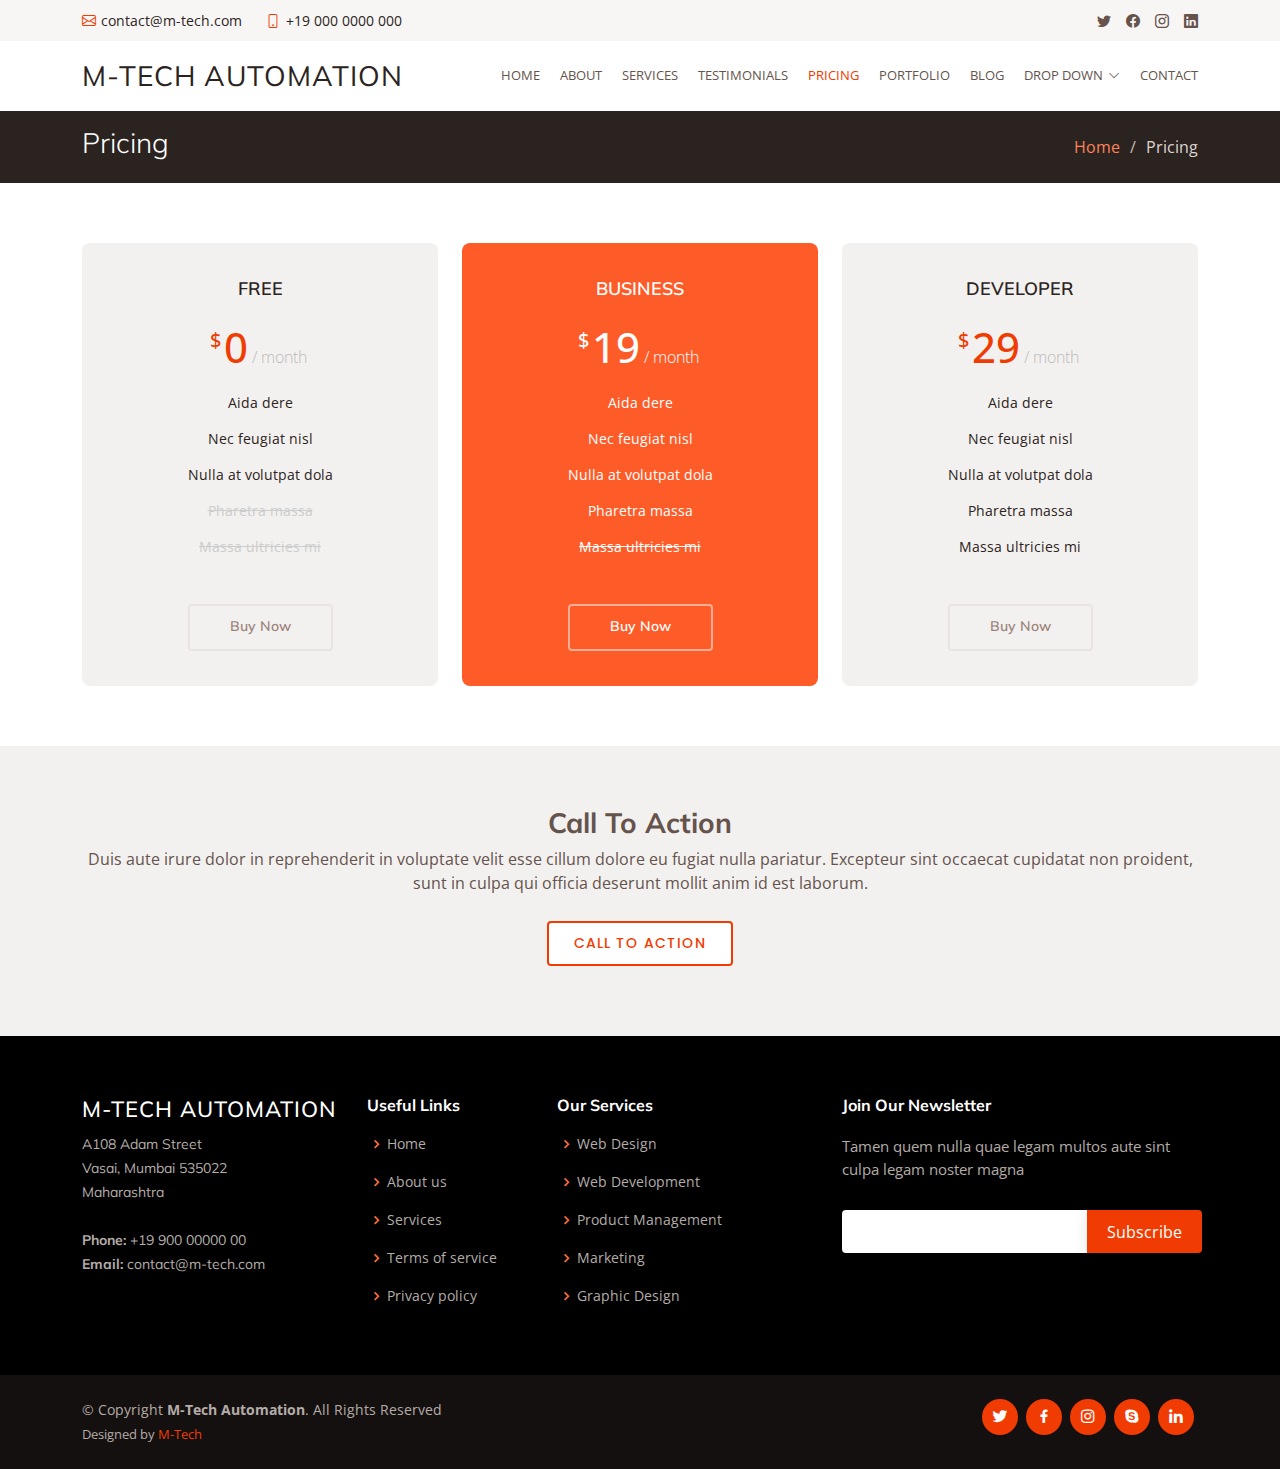
<file: pricing.html>
<!DOCTYPE html>
<html lang="en">

<head>
  <meta charset="utf-8">
  <meta content="width=device-width, initial-scale=1.0" name="viewport">

  <title>Pricing - M-Tech Automation</title>
  <meta content="" name="description">
  <meta content="" name="keywords">

  <!-- Favicons -->
  <link href="assets/img/home-icon-vector.png" rel="icon">
  <link href="assets/img/home-icon-vector.png" rel="apple-touch-icon">

  <!-- Google Fonts -->
  <link href="https://fonts.googleapis.com/css?family=Open+Sans:300,300i,400,400i,600,600i,700,700i|Muli:300,300i,400,400i,500,500i,600,600i,700,700i|Poppins:300,300i,400,400i,500,500i,600,600i,700,700i" rel="stylesheet">

  <!-- Vendor CSS Files -->
  <link href="assets/vendor/animate.css/animate.min.css" rel="stylesheet">
  <link href="assets/vendor/aos/aos.css" rel="stylesheet">
  <link href="assets/vendor/bootstrap/css/bootstrap.min.css" rel="stylesheet">
  <link href="assets/vendor/bootstrap-icons/bootstrap-icons.css" rel="stylesheet">
  <link href="assets/vendor/boxicons/css/boxicons.min.css" rel="stylesheet">
  <link href="assets/vendor/glightbox/css/glightbox.min.css" rel="stylesheet">
  <link href="assets/vendor/swiper/swiper-bundle.min.css" rel="stylesheet">

  <!-- Template Main CSS File -->
  <link href="assets/css/style.css" rel="stylesheet">

  <!-- =======================================================
  * Template Name: Flattern - v4.3.0
  * Template URL: https://bootstrapmade.com/flattern-multipurpose-bootstrap-template/
  * Author: BootstrapMade.com
  * License: https://bootstrapmade.com/license/
  ======================================================== -->
</head>

<body>

  <!-- ======= Top Bar ======= -->
  <section id="topbar" class="d-flex align-items-center">
    <div class="container d-flex justify-content-center justify-content-md-between">
      <div class="contact-info d-flex align-items-center">
        <i class="bi bi-envelope d-flex align-items-center"><a href="mailto:contact@example.com">contact@m-tech.com</a></i>
        <i class="bi bi-phone d-flex align-items-center ms-4"><span>+19 000 0000 000</span></i>
      </div>
      <div class="social-links d-none d-md-flex align-items-center">
        <a href="#" class="twitter"><i class="bi bi-twitter"></i></a>
        <a href="#" class="facebook"><i class="bi bi-facebook"></i></a>
        <a href="#" class="instagram"><i class="bi bi-instagram"></i></a>
        <a href="#" class="linkedin"><i class="bi bi-linkedin"></i></i></a>
      </div>
    </div>
  </section>

  <!-- ======= Header ======= -->
  <header id="header" class="d-flex align-items-center">
    <div class="container d-flex justify-content-between">

      <div class="logo">
        <h1 class="text-light"><a href="index.html">M-Tech Automation</a></h1>
        <!-- Uncomment below if you prefer to use an image logo -->
        <!-- <a href="index.html"><img src="assets/img/logo.png" alt="" class="img-fluid"></a>-->
      </div>

      <nav id="navbar" class="navbar">
        <ul>
          <li><a href="index.html">Home</a></li>
          <li><a href="about.html">About</a></li>
          <li><a href="services.html">Services</a></li>
          <li><a href="testimonials.html">Testimonials</a></li>
          <li><a class="active" href="pricing.html">Pricing</a></li>
          <li><a href="portfolio.html">Portfolio</a></li>
          <li><a href="blog.html">Blog</a></li>
          <li class="dropdown"><a href="#"><span>Drop Down</span> <i class="bi bi-chevron-down"></i></a>
            <ul>
              <li><a href="#">Drop Down 1</a></li>
              <li class="dropdown"><a href="#"><span>Deep Drop Down</span> <i class="bi bi-chevron-right"></i></a>
                <ul>
                  <li><a href="#">Deep Drop Down 1</a></li>
                  <li><a href="#">Deep Drop Down 2</a></li>
                  <li><a href="#">Deep Drop Down 3</a></li>
                  <li><a href="#">Deep Drop Down 4</a></li>
                  <li><a href="#">Deep Drop Down 5</a></li>
                </ul>
              </li>
              <li><a href="#">Drop Down 2</a></li>
              <li><a href="#">Drop Down 3</a></li>
              <li><a href="#">Drop Down 4</a></li>
            </ul>
          </li>
          <li><a href="contact.html">Contact</a></li>
        </ul>
        <i class="bi bi-list mobile-nav-toggle"></i>
      </nav><!-- .navbar -->

    </div>
  </header><!-- End Header -->

  <main id="main">

    <!-- ======= Breadcrumbs ======= -->
    <section id="breadcrumbs" class="breadcrumbs">
      <div class="container">

        <div class="d-flex justify-content-between align-items-center">
          <h2>Pricing</h2>
          <ol>
            <li><a href="index.html">Home</a></li>
            <li>Pricing</li>
          </ol>
        </div>

      </div>
    </section><!-- End Breadcrumbs -->

    <!-- ======= Pricing Section ======= -->
    <section id="pricing" class="pricing">
      <div class="container">

        <div class="row">

          <div class="col-lg-4 col-md-6">
            <div class="box" data-aos="fade-right">
              <h3>Free</h3>
              <h4><sup>$</sup>0<span> / month</span></h4>
              <ul>
                <li>Aida dere</li>
                <li>Nec feugiat nisl</li>
                <li>Nulla at volutpat dola</li>
                <li class="na">Pharetra massa</li>
                <li class="na">Massa ultricies mi</li>
              </ul>
              <div class="btn-wrap">
                <a href="#" class="btn-buy">Buy Now</a>
              </div>
            </div>
          </div>

          <div class="col-lg-4 col-md-6 mt-4 mt-md-0">
            <div class="box featured" data-aos="fade-up">
              <h3>Business</h3>
              <h4><sup>$</sup>19<span> / month</span></h4>
              <ul>
                <li>Aida dere</li>
                <li>Nec feugiat nisl</li>
                <li>Nulla at volutpat dola</li>
                <li>Pharetra massa</li>
                <li class="na">Massa ultricies mi</li>
              </ul>
              <div class="btn-wrap">
                <a href="#" class="btn-buy">Buy Now</a>
              </div>
            </div>
          </div>

          <div class="col-lg-4 col-md-6 mt-4 mt-lg-0">
            <div class="box" data-aos="fade-left">
              <h3>Developer</h3>
              <h4><sup>$</sup>29<span> / month</span></h4>
              <ul>
                <li>Aida dere</li>
                <li>Nec feugiat nisl</li>
                <li>Nulla at volutpat dola</li>
                <li>Pharetra massa</li>
                <li>Massa ultricies mi</li>
              </ul>
              <div class="btn-wrap">
                <a href="#" class="btn-buy">Buy Now</a>
              </div>
            </div>
          </div>

        </div>

      </div>
    </section><!-- End Pricing Section -->

    <!-- ======= Cta Pricing Section ======= -->
    <section id="cta-pricing" class="cta-pricing">
      <div class="container">

        <div class="text-center">
          <h3>Call To Action</h3>
          <p> Duis aute irure dolor in reprehenderit in voluptate velit esse cillum dolore eu fugiat nulla pariatur. Excepteur sint occaecat cupidatat non proident, sunt in culpa qui officia deserunt mollit anim id est laborum.</p>
          <a class="cta-btn" href="#">Call To Action</a>
        </div>

      </div>
    </section><!-- End Cta Pricing Section -->

  </main><!-- End #main -->

  <!-- ======= Footer ======= -->
  <footer id="footer">

    <div class="footer-top">
      <div class="container">
        <div class="row">

          <div class="col-lg-3 col-md-6 footer-contact">
            <h3>M-Tech Automation</h3>
            <p>
              A108 Adam Street <br>
              Vasai, Mumbai 535022<br>
              Maharashtra <br><br>
              <strong>Phone:</strong> +19 900 00000 00<br>
              <strong>Email:</strong> contact@m-tech.com<br>
            </p>
          </div>

          <div class="col-lg-2 col-md-6 footer-links">
            <h4>Useful Links</h4>
            <ul>
              <li><i class="bx bx-chevron-right"></i> <a href="#">Home</a></li>
              <li><i class="bx bx-chevron-right"></i> <a href="#">About us</a></li>
              <li><i class="bx bx-chevron-right"></i> <a href="#">Services</a></li>
              <li><i class="bx bx-chevron-right"></i> <a href="#">Terms of service</a></li>
              <li><i class="bx bx-chevron-right"></i> <a href="#">Privacy policy</a></li>
            </ul>
          </div>

          <div class="col-lg-3 col-md-6 footer-links">
            <h4>Our Services</h4>
            <ul>
              <li><i class="bx bx-chevron-right"></i> <a href="#">Web Design</a></li>
              <li><i class="bx bx-chevron-right"></i> <a href="#">Web Development</a></li>
              <li><i class="bx bx-chevron-right"></i> <a href="#">Product Management</a></li>
              <li><i class="bx bx-chevron-right"></i> <a href="#">Marketing</a></li>
              <li><i class="bx bx-chevron-right"></i> <a href="#">Graphic Design</a></li>
            </ul>
          </div>

          <div class="col-lg-4 col-md-6 footer-newsletter">
            <h4>Join Our Newsletter</h4>
            <p>Tamen quem nulla quae legam multos aute sint culpa legam noster magna</p>
            <form action="" method="post">
              <input type="email" name="email"><input type="submit" value="Subscribe">
            </form>
          </div>

        </div>
      </div>
    </div>

    <div class="container d-md-flex py-4">

      <div class="me-md-auto text-center text-md-start">
        <div class="copyright">
          &copy; Copyright <strong><span>M-Tech Automation</span></strong>. All Rights Reserved
        </div>
        <div class="credits">
          <!-- All the links in the footer should remain intact. -->
          <!-- You can delete the links only if you purchased the pro version. -->
          <!-- Licensing information: https://bootstrapmade.com/license/ -->
          <!-- Purchase the pro version with working PHP/AJAX contact form: https://bootstrapmade.com/flattern-multipurpose-bootstrap-template/ -->
          Designed by <a href="#">M-Tech</a>
        </div>
      </div>
      <div class="social-links text-center text-md-right pt-3 pt-md-0">
        <a href="#" class="twitter"><i class="bx bxl-twitter"></i></a>
        <a href="#" class="facebook"><i class="bx bxl-facebook"></i></a>
        <a href="#" class="instagram"><i class="bx bxl-instagram"></i></a>
        <a href="#" class="google-plus"><i class="bx bxl-skype"></i></a>
        <a href="#" class="linkedin"><i class="bx bxl-linkedin"></i></a>
      </div>
    </div>
  </footer><!-- End Footer -->

  <a href="#" class="back-to-top d-flex align-items-center justify-content-center"><i class="bi bi-arrow-up-short"></i></a>

  <!-- Vendor JS Files -->
  <script src="assets/vendor/aos/aos.js"></script>
  <script src="assets/vendor/bootstrap/js/bootstrap.bundle.min.js"></script>
  <script src="assets/vendor/glightbox/js/glightbox.min.js"></script>
  <script src="assets/vendor/isotope-layout/isotope.pkgd.min.js"></script>
  <script src="assets/vendor/php-email-form/validate.js"></script>
  <script src="assets/vendor/swiper/swiper-bundle.min.js"></script>
  <script src="assets/vendor/waypoints/noframework.waypoints.js"></script>

  <!-- Template Main JS File -->
  <script src="assets/js/main.js"></script>

</body>

</html>
</file>
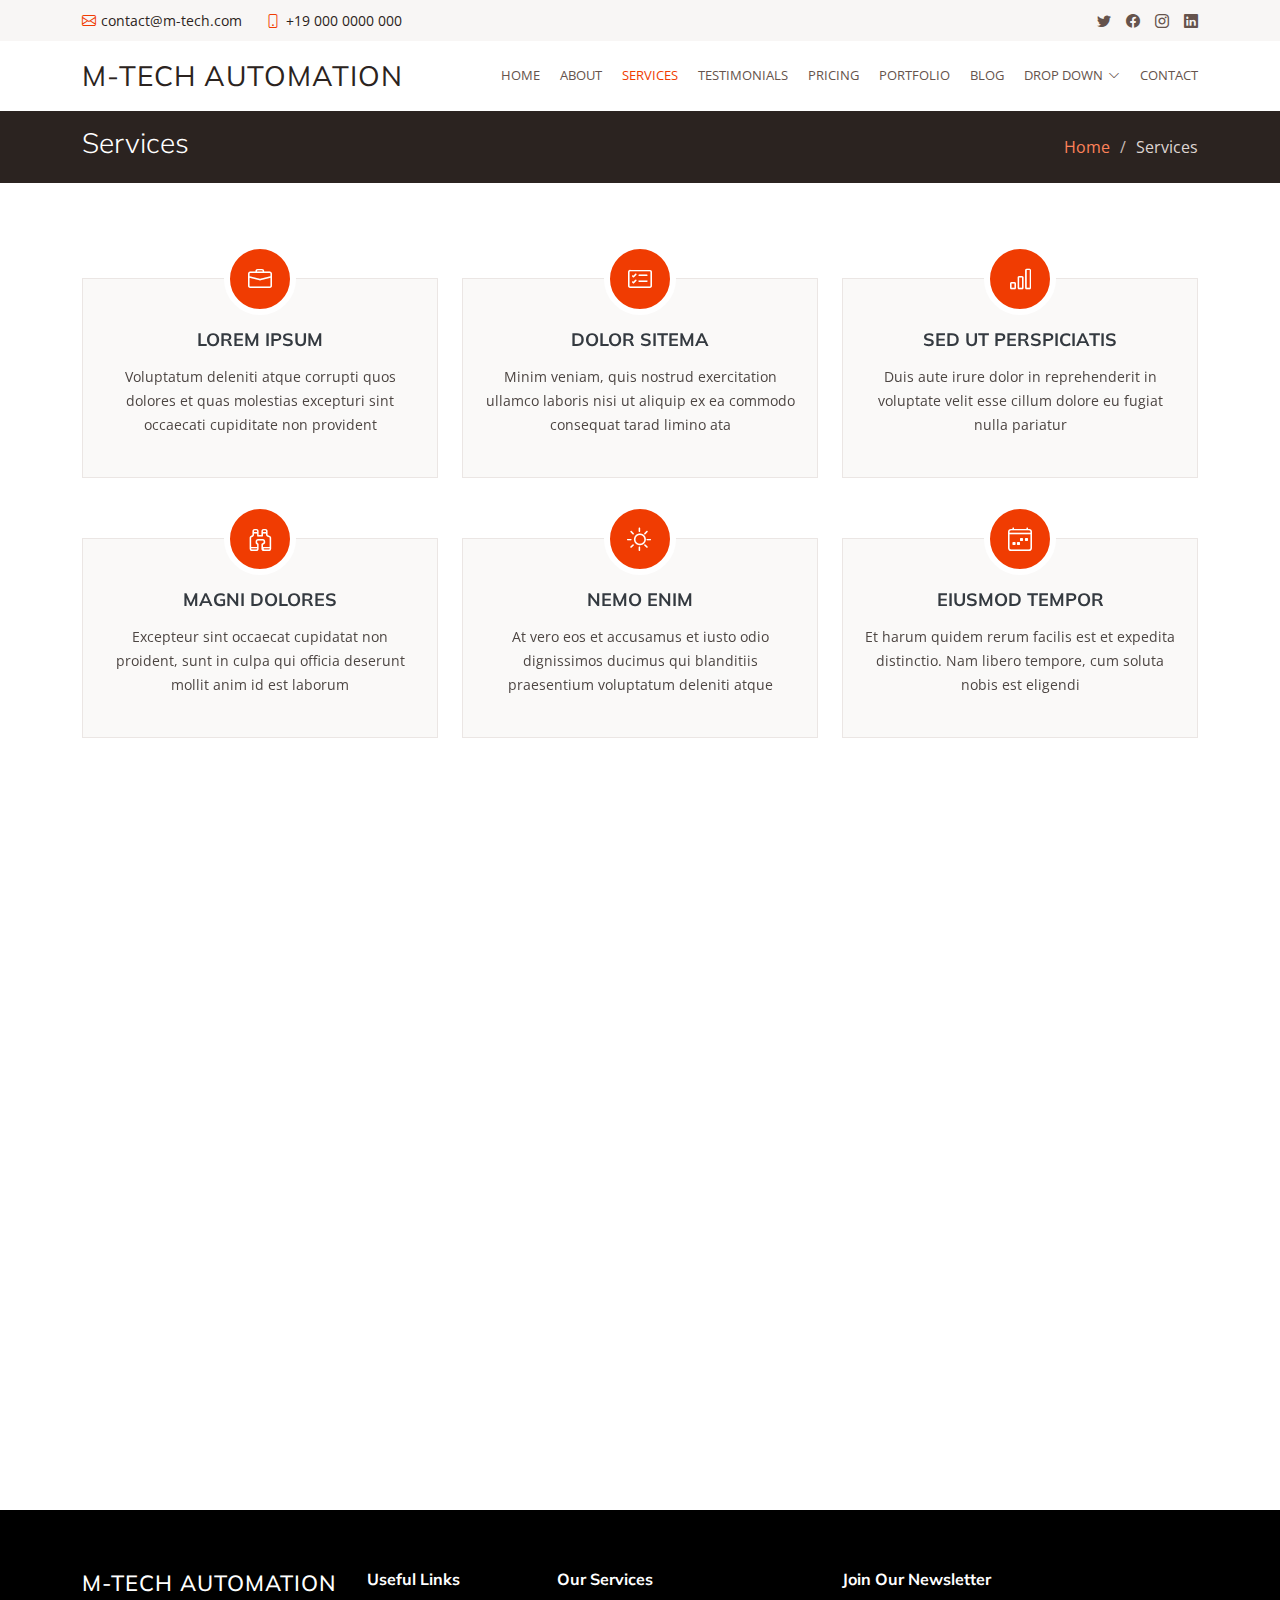
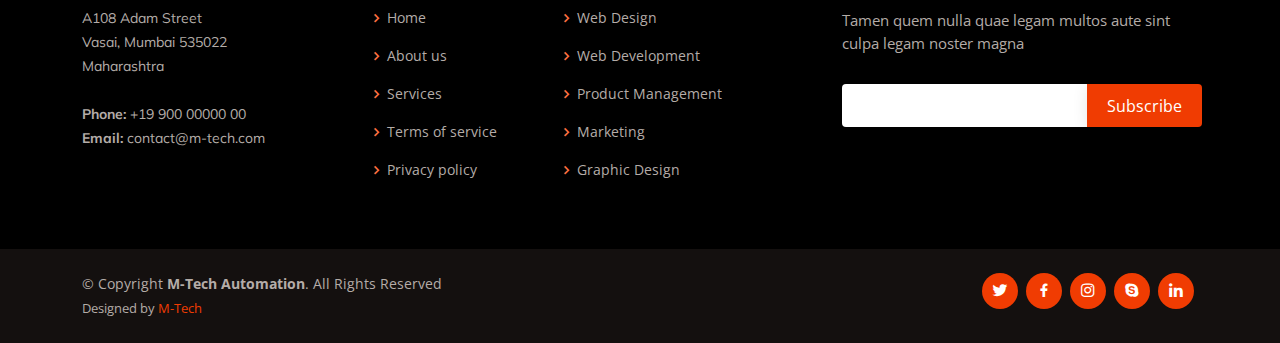
<file: services.html>
<!DOCTYPE html>
<html lang="en">

<head>
  <meta charset="utf-8">
  <meta content="width=device-width, initial-scale=1.0" name="viewport">

  <title>Services - M-Tech Automation</title>
  <meta content="" name="description">
  <meta content="" name="keywords">

  <!-- Favicons -->
  <link href="assets/img/home-icon-vector.png" rel="icon">
  <link href="assets/img/home-icon-vector.png" rel="apple-touch-icon">

  <!-- Google Fonts -->
  <link href="https://fonts.googleapis.com/css?family=Open+Sans:300,300i,400,400i,600,600i,700,700i|Muli:300,300i,400,400i,500,500i,600,600i,700,700i|Poppins:300,300i,400,400i,500,500i,600,600i,700,700i" rel="stylesheet">

  <!-- Vendor CSS Files -->
  <link href="assets/vendor/animate.css/animate.min.css" rel="stylesheet">
  <link href="assets/vendor/aos/aos.css" rel="stylesheet">
  <link href="assets/vendor/bootstrap/css/bootstrap.min.css" rel="stylesheet">
  <link href="assets/vendor/bootstrap-icons/bootstrap-icons.css" rel="stylesheet">
  <link href="assets/vendor/boxicons/css/boxicons.min.css" rel="stylesheet">
  <link href="assets/vendor/glightbox/css/glightbox.min.css" rel="stylesheet">
  <link href="assets/vendor/swiper/swiper-bundle.min.css" rel="stylesheet">

  <!-- Template Main CSS File -->
  <link href="assets/css/style.css" rel="stylesheet">

  <!-- =======================================================
  * Template Name: Flattern - v4.3.0
  * Template URL: https://bootstrapmade.com/flattern-multipurpose-bootstrap-template/
  * Author: BootstrapMade.com
  * License: https://bootstrapmade.com/license/
  ======================================================== -->
</head>

<body>

  <!-- ======= Top Bar ======= -->
  <section id="topbar" class="d-flex align-items-center">
    <div class="container d-flex justify-content-center justify-content-md-between">
      <div class="contact-info d-flex align-items-center">
        <i class="bi bi-envelope d-flex align-items-center"><a href="mailto:contact@example.com">contact@m-tech.com</a></i>
        <i class="bi bi-phone d-flex align-items-center ms-4"><span>+19 000 0000 000</span></i>
      </div>
      <div class="social-links d-none d-md-flex align-items-center">
        <a href="#" class="twitter"><i class="bi bi-twitter"></i></a>
        <a href="#" class="facebook"><i class="bi bi-facebook"></i></a>
        <a href="#" class="instagram"><i class="bi bi-instagram"></i></a>
        <a href="#" class="linkedin"><i class="bi bi-linkedin"></i></i></a>
      </div>
    </div>
  </section>

  <!-- ======= Header ======= -->
  <header id="header" class="d-flex align-items-center">
    <div class="container d-flex justify-content-between">

      <div class="logo">
        <h1 class="text-light"><a href="index.html">M-Tech Automation</a></h1>
        <!-- Uncomment below if you prefer to use an image logo -->
        <!-- <a href="index.html"><img src="assets/img/logo.png" alt="" class="img-fluid"></a>-->
      </div>

      <nav id="navbar" class="navbar">
        <ul>
          <li><a href="index.html">Home</a></li>
          <li><a href="about.html">About</a></li>
          <li><a class="active" href="services.html">Services</a></li>
          <li><a href="testimonials.html">Testimonials</a></li>
          <li><a href="pricing.html">Pricing</a></li>
          <li><a href="portfolio.html">Portfolio</a></li>
          <li><a href="blog.html">Blog</a></li>
          <li class="dropdown"><a href="#"><span>Drop Down</span> <i class="bi bi-chevron-down"></i></a>
            <ul>
              <li><a href="#">Drop Down 1</a></li>
              <li class="dropdown"><a href="#"><span>Deep Drop Down</span> <i class="bi bi-chevron-right"></i></a>
                <ul>
                  <li><a href="#">Deep Drop Down 1</a></li>
                  <li><a href="#">Deep Drop Down 2</a></li>
                  <li><a href="#">Deep Drop Down 3</a></li>
                  <li><a href="#">Deep Drop Down 4</a></li>
                  <li><a href="#">Deep Drop Down 5</a></li>
                </ul>
              </li>
              <li><a href="#">Drop Down 2</a></li>
              <li><a href="#">Drop Down 3</a></li>
              <li><a href="#">Drop Down 4</a></li>
            </ul>
          </li>
          <li><a href="contact.html">Contact</a></li>
        </ul>
        <i class="bi bi-list mobile-nav-toggle"></i>
      </nav><!-- .navbar -->

    </div>
  </header><!-- End Header -->

  <main id="main">

    <!-- ======= Breadcrumbs ======= -->
    <section id="breadcrumbs" class="breadcrumbs">
      <div class="container">

        <div class="d-flex justify-content-between align-items-center">
          <h2>Services</h2>
          <ol>
            <li><a href="index.html">Home</a></li>
            <li>Services</li>
          </ol>
        </div>

      </div>
    </section><!-- End Breadcrumbs -->

    <!-- ======= Services Section ======= -->
    <section id="services" class="services">
      <div class="container">

        <div class="row">
          <div class="col-lg-4 col-md-6">
            <div class="icon-box" data-aos="fade-up">
              <div class="icon"><i class="bi bi-briefcase"></i></div>
              <h4 class="title"><a href="">Lorem Ipsum</a></h4>
              <p class="description">Voluptatum deleniti atque corrupti quos dolores et quas molestias excepturi sint occaecati cupiditate non provident</p>
            </div>
          </div>
          <div class="col-lg-4 col-md-6">
            <div class="icon-box" data-aos="fade-up" data-aos-delay="100">
              <div class="icon"><i class="bi bi-card-checklist"></i></div>
              <h4 class="title"><a href="">Dolor Sitema</a></h4>
              <p class="description">Minim veniam, quis nostrud exercitation ullamco laboris nisi ut aliquip ex ea commodo consequat tarad limino ata</p>
            </div>
          </div>
          <div class="col-lg-4 col-md-6">
            <div class="icon-box" data-aos="fade-up" data-aos-delay="200">
              <div class="icon"><i class="bi bi-bar-chart"></i></div>
              <h4 class="title"><a href="">Sed ut perspiciatis</a></h4>
              <p class="description">Duis aute irure dolor in reprehenderit in voluptate velit esse cillum dolore eu fugiat nulla pariatur</p>
            </div>
          </div>
          <div class="col-lg-4 col-md-6">
            <div class="icon-box" data-aos="fade-up" data-aos-delay="200">
              <div class="icon"><i class="bi bi-binoculars"></i></div>
              <h4 class="title"><a href="">Magni Dolores</a></h4>
              <p class="description">Excepteur sint occaecat cupidatat non proident, sunt in culpa qui officia deserunt mollit anim id est laborum</p>
            </div>
          </div>
          <div class="col-lg-4 col-md-6">
            <div class="icon-box" data-aos="fade-up" data-aos-delay="300">
              <div class="icon"><i class="bi bi-brightness-high"></i></div>
              <h4 class="title"><a href="">Nemo Enim</a></h4>
              <p class="description">At vero eos et accusamus et iusto odio dignissimos ducimus qui blanditiis praesentium voluptatum deleniti atque</p>
            </div>
          </div>
          <div class="col-lg-4 col-md-6">
            <div class="icon-box" data-aos="fade-up" data-aos-delay="400">
              <div class="icon"><i class="bi bi-calendar4-week"></i></div>
              <h4 class="title"><a href="">Eiusmod Tempor</a></h4>
              <p class="description">Et harum quidem rerum facilis est et expedita distinctio. Nam libero tempore, cum soluta nobis est eligendi</p>
            </div>
          </div>
        </div>

      </div>
    </section><!-- End Services Section -->

    <!-- ======= Features Section ======= -->
    <section id="features" class="features">
      <div class="container">

        <div class="section-title" data-aos="fade-up">
          <h2>Some <strong>Features</strong> we do provide</h2>
          <p>Magnam dolores commodi suscipit. Necessitatibus eius consequatur ex aliquid fuga eum quidem. Sit sint consectetur velit. Quisquam quos quisquam cupiditate. Et nemo qui impedit suscipit alias ea. Quia fugiat sit in iste officiis commodi quidem hic quas.</p>
        </div>

        <div class="row">
          <div class="col-lg-4 mb-5 mb-lg-0" data-aos="fade-right">
            <ul class="nav nav-tabs flex-column">
              <li class="nav-item">
                <a class="nav-link active show" data-bs-toggle="tab" href="#tab-1">
                  <h4>Modi sit est</h4>
                  <p>Quis excepturi porro totam sint earum quo nulla perspiciatis eius.</p>
                </a>
              </li>
              <li class="nav-item mt-2">
                <a class="nav-link" data-bs-toggle="tab" href="#tab-2">
                  <h4>Unde praesentium sed</h4>
                  <p>Voluptas vel esse repudiandae quo excepturi.</p>
                </a>
              </li>
              <li class="nav-item mt-2">
                <a class="nav-link" data-bs-toggle="tab" href="#tab-3">
                  <h4>Pariatur explicabo vel</h4>
                  <p>Velit veniam ipsa sit nihil blanditiis mollitia natus.</p>
                </a>
              </li>
              <li class="nav-item mt-2">
                <a class="nav-link" data-bs-toggle="tab" href="#tab-4">
                  <h4>Nostrum qui quasi</h4>
                  <p>Ratione hic sapiente nostrum doloremque illum nulla praesentium id</p>
                </a>
              </li>
            </ul>
          </div>
          <div class="col-lg-7 ml-auto" data-aos="fade-left" data-aos-delay="100">
            <div class="tab-content">
              <div class="tab-pane active show" id="tab-1">
                <figure>
                  <img src="assets/img/features-1.png" alt="" class="img-fluid">
                </figure>
              </div>
              <div class="tab-pane" id="tab-2">
                <figure>
                  <img src="assets/img/features-2.png" alt="" class="img-fluid">
                </figure>
              </div>
              <div class="tab-pane" id="tab-3">
                <figure>
                  <img src="assets/img/features-3.png" alt="" class="img-fluid">
                </figure>
              </div>
              <div class="tab-pane" id="tab-4">
                <figure>
                  <img src="assets/img/features-4.png" alt="" class="img-fluid">
                </figure>
              </div>
            </div>
          </div>
        </div>

      </div>
    </section><!-- End Features Section -->

  </main><!-- End #main -->

  <!-- ======= Footer ======= -->
  <footer id="footer">

    <div class="footer-top">
      <div class="container">
        <div class="row">

          <div class="col-lg-3 col-md-6 footer-contact">
            <h3>M-Tech Automation</h3>
            <p>
              A108 Adam Street <br>
              Vasai, Mumbai 535022<br>
              Maharashtra <br><br>
              <strong>Phone:</strong> +19 900 00000 00<br>
              <strong>Email:</strong> contact@m-tech.com<br>
            </p>
          </div>

          <div class="col-lg-2 col-md-6 footer-links">
            <h4>Useful Links</h4>
            <ul>
              <li><i class="bx bx-chevron-right"></i> <a href="#">Home</a></li>
              <li><i class="bx bx-chevron-right"></i> <a href="#">About us</a></li>
              <li><i class="bx bx-chevron-right"></i> <a href="#">Services</a></li>
              <li><i class="bx bx-chevron-right"></i> <a href="#">Terms of service</a></li>
              <li><i class="bx bx-chevron-right"></i> <a href="#">Privacy policy</a></li>
            </ul>
          </div>

          <div class="col-lg-3 col-md-6 footer-links">
            <h4>Our Services</h4>
            <ul>
              <li><i class="bx bx-chevron-right"></i> <a href="#">Web Design</a></li>
              <li><i class="bx bx-chevron-right"></i> <a href="#">Web Development</a></li>
              <li><i class="bx bx-chevron-right"></i> <a href="#">Product Management</a></li>
              <li><i class="bx bx-chevron-right"></i> <a href="#">Marketing</a></li>
              <li><i class="bx bx-chevron-right"></i> <a href="#">Graphic Design</a></li>
            </ul>
          </div>

          <div class="col-lg-4 col-md-6 footer-newsletter">
            <h4>Join Our Newsletter</h4>
            <p>Tamen quem nulla quae legam multos aute sint culpa legam noster magna</p>
            <form action="" method="post">
              <input type="email" name="email"><input type="submit" value="Subscribe">
            </form>
          </div>

        </div>
      </div>
    </div>

    <div class="container d-md-flex py-4">

      <div class="me-md-auto text-center text-md-start">
        <div class="copyright">
          &copy; Copyright <strong><span>M-Tech Automation</span></strong>. All Rights Reserved
        </div>
        <div class="credits">
          <!-- All the links in the footer should remain intact. -->
          <!-- You can delete the links only if you purchased the pro version. -->
          <!-- Licensing information: https://bootstrapmade.com/license/ -->
          <!-- Purchase the pro version with working PHP/AJAX contact form: https://bootstrapmade.com/flattern-multipurpose-bootstrap-template/ -->
          Designed by <a href="#">M-Tech</a>
        </div>
      </div>
      <div class="social-links text-center text-md-right pt-3 pt-md-0">
        <a href="#" class="twitter"><i class="bx bxl-twitter"></i></a>
        <a href="#" class="facebook"><i class="bx bxl-facebook"></i></a>
        <a href="#" class="instagram"><i class="bx bxl-instagram"></i></a>
        <a href="#" class="google-plus"><i class="bx bxl-skype"></i></a>
        <a href="#" class="linkedin"><i class="bx bxl-linkedin"></i></a>
      </div>
    </div>
  </footer><!-- End Footer -->

  <a href="#" class="back-to-top d-flex align-items-center justify-content-center"><i class="bi bi-arrow-up-short"></i></a>

  <!-- Vendor JS Files -->
  <script src="assets/vendor/aos/aos.js"></script>
  <script src="assets/vendor/bootstrap/js/bootstrap.bundle.min.js"></script>
  <script src="assets/vendor/glightbox/js/glightbox.min.js"></script>
  <script src="assets/vendor/isotope-layout/isotope.pkgd.min.js"></script>
  <script src="assets/vendor/php-email-form/validate.js"></script>
  <script src="assets/vendor/swiper/swiper-bundle.min.js"></script>
  <script src="assets/vendor/waypoints/noframework.waypoints.js"></script>

  <!-- Template Main JS File -->
  <script src="assets/js/main.js"></script>

</body>

</html>
</file>
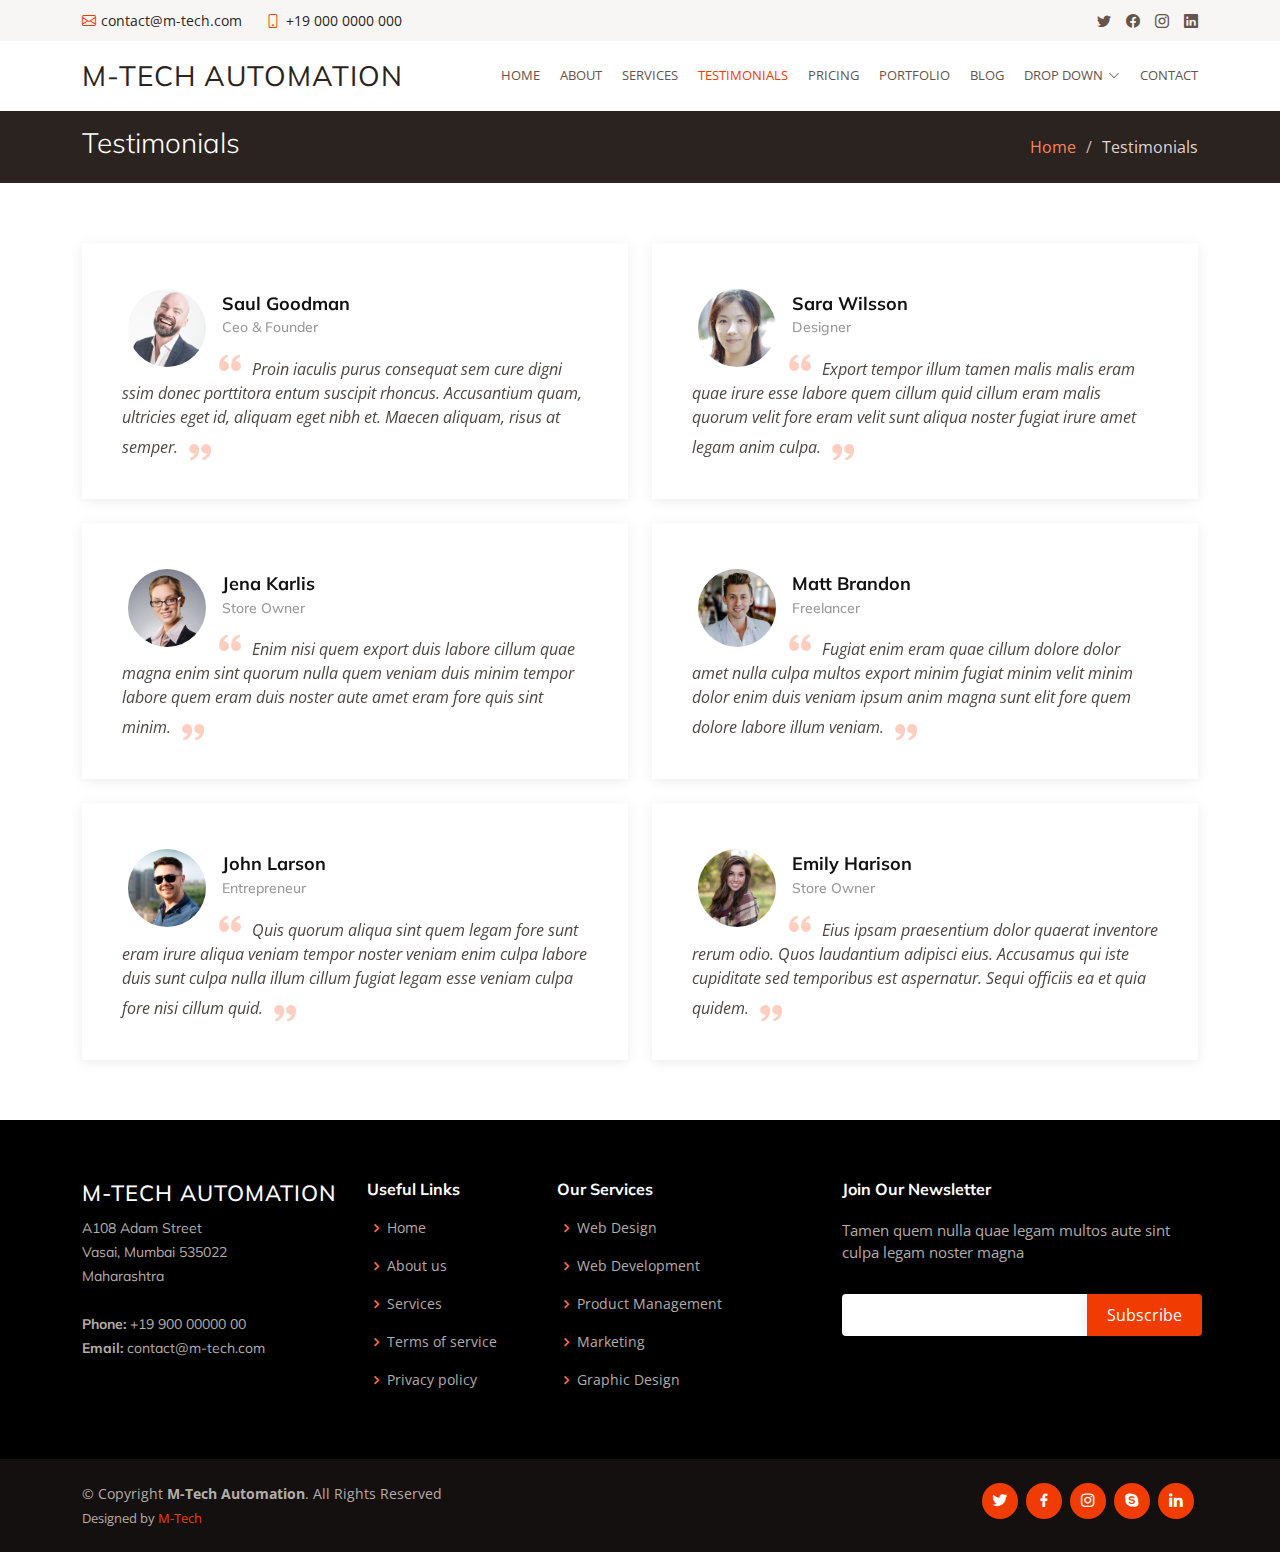
<file: testimonials.html>
<!DOCTYPE html>
<html lang="en">

<head>
  <meta charset="utf-8">
  <meta content="width=device-width, initial-scale=1.0" name="viewport">

  <title>Testimonials - M-Tech Automation</title>
  <meta content="" name="description">
  <meta content="" name="keywords">

  <!-- Favicons -->
  <link href="assets/img/home-icon-vector.png" rel="icon">
  <link href="assets/img/home-icon-vector.png" rel="apple-touch-icon">

  <!-- Google Fonts -->
  <link href="https://fonts.googleapis.com/css?family=Open+Sans:300,300i,400,400i,600,600i,700,700i|Muli:300,300i,400,400i,500,500i,600,600i,700,700i|Poppins:300,300i,400,400i,500,500i,600,600i,700,700i" rel="stylesheet">

  <!-- Vendor CSS Files -->
  <link href="assets/vendor/animate.css/animate.min.css" rel="stylesheet">
  <link href="assets/vendor/aos/aos.css" rel="stylesheet">
  <link href="assets/vendor/bootstrap/css/bootstrap.min.css" rel="stylesheet">
  <link href="assets/vendor/bootstrap-icons/bootstrap-icons.css" rel="stylesheet">
  <link href="assets/vendor/boxicons/css/boxicons.min.css" rel="stylesheet">
  <link href="assets/vendor/glightbox/css/glightbox.min.css" rel="stylesheet">
  <link href="assets/vendor/swiper/swiper-bundle.min.css" rel="stylesheet">

  <!-- Template Main CSS File -->
  <link href="assets/css/style.css" rel="stylesheet">

  <!-- =======================================================
  * Template Name: Flattern - v4.3.0
  * Template URL: https://bootstrapmade.com/flattern-multipurpose-bootstrap-template/
  * Author: BootstrapMade.com
  * License: https://bootstrapmade.com/license/
  ======================================================== -->
</head>

<body>

  <!-- ======= Top Bar ======= -->
  <section id="topbar" class="d-flex align-items-center">
    <div class="container d-flex justify-content-center justify-content-md-between">
      <div class="contact-info d-flex align-items-center">
        <i class="bi bi-envelope d-flex align-items-center"><a href="mailto:contact@example.com">contact@m-tech.com</a></i>
        <i class="bi bi-phone d-flex align-items-center ms-4"><span>+19 000 0000 000</span></i>
      </div>
      <div class="social-links d-none d-md-flex align-items-center">
        <a href="#" class="twitter"><i class="bi bi-twitter"></i></a>
        <a href="#" class="facebook"><i class="bi bi-facebook"></i></a>
        <a href="#" class="instagram"><i class="bi bi-instagram"></i></a>
        <a href="#" class="linkedin"><i class="bi bi-linkedin"></i></i></a>
      </div>
    </div>
  </section>

  <!-- ======= Header ======= -->
  <header id="header" class="d-flex align-items-center">
    <div class="container d-flex justify-content-between">

      <div class="logo">
        <h1 class="text-light"><a href="index.html">M-Tech Automation</a></h1>
        <!-- Uncomment below if you prefer to use an image logo -->
        <!-- <a href="index.html"><img src="assets/img/logo.png" alt="" class="img-fluid"></a>-->
      </div>

      <nav id="navbar" class="navbar">
        <ul>
          <li><a href="index.html">Home</a></li>
          <li><a href="about.html">About</a></li>
          <li><a href="services.html">Services</a></li>
          <li><a class="active" href="testimonials.html">Testimonials</a></li>
          <li><a href="pricing.html">Pricing</a></li>
          <li><a href="portfolio.html">Portfolio</a></li>
          <li><a href="blog.html">Blog</a></li>
          <li class="dropdown"><a href="#"><span>Drop Down</span> <i class="bi bi-chevron-down"></i></a>
            <ul>
              <li><a href="#">Drop Down 1</a></li>
              <li class="dropdown"><a href="#"><span>Deep Drop Down</span> <i class="bi bi-chevron-right"></i></a>
                <ul>
                  <li><a href="#">Deep Drop Down 1</a></li>
                  <li><a href="#">Deep Drop Down 2</a></li>
                  <li><a href="#">Deep Drop Down 3</a></li>
                  <li><a href="#">Deep Drop Down 4</a></li>
                  <li><a href="#">Deep Drop Down 5</a></li>
                </ul>
              </li>
              <li><a href="#">Drop Down 2</a></li>
              <li><a href="#">Drop Down 3</a></li>
              <li><a href="#">Drop Down 4</a></li>
            </ul>
          </li>
          <li><a href="contact.html">Contact</a></li>
        </ul>
        <i class="bi bi-list mobile-nav-toggle"></i>
      </nav><!-- .navbar -->

    </div>
  </header><!-- End Header -->

  <main id="main">

    <!-- ======= Breadcrumbs ======= -->
    <section id="breadcrumbs" class="breadcrumbs">
      <div class="container">

        <div class="d-flex justify-content-between align-items-center">
          <h2>Testimonials</h2>
          <ol>
            <li><a href="index.html">Home</a></li>
            <li>Testimonials</li>
          </ol>
        </div>

      </div>
    </section><!-- End Breadcrumbs -->

    <!-- ======= Testimonials Section ======= -->
    <section id="testimonials" class="testimonials">
      <div class="container">

        <div class="row">

          <div class="col-lg-6" data-aos="fade-up">
            <div class="testimonial-item">
              <img src="assets/img/testimonials/testimonials-1.jpg" class="testimonial-img" alt="">
              <h3>Saul Goodman</h3>
              <h4>Ceo &amp; Founder</h4>
              <p>
                <i class="bx bxs-quote-alt-left quote-icon-left"></i>
                Proin iaculis purus consequat sem cure digni ssim donec porttitora entum suscipit rhoncus. Accusantium quam, ultricies eget id, aliquam eget nibh et. Maecen aliquam, risus at semper.
                <i class="bx bxs-quote-alt-right quote-icon-right"></i>
              </p>
            </div>
          </div>

          <div class="col-lg-6" data-aos="fade-up" data-aos-delay="100">
            <div class="testimonial-item mt-4 mt-lg-0">
              <img src="assets/img/testimonials/testimonials-2.jpg" class="testimonial-img" alt="">
              <h3>Sara Wilsson</h3>
              <h4>Designer</h4>
              <p>
                <i class="bx bxs-quote-alt-left quote-icon-left"></i>
                Export tempor illum tamen malis malis eram quae irure esse labore quem cillum quid cillum eram malis quorum velit fore eram velit sunt aliqua noster fugiat irure amet legam anim culpa.
                <i class="bx bxs-quote-alt-right quote-icon-right"></i>
              </p>
            </div>
          </div>

          <div class="col-lg-6" data-aos="fade-up" data-aos-delay="200">
            <div class="testimonial-item mt-4">
              <img src="assets/img/testimonials/testimonials-3.jpg" class="testimonial-img" alt="">
              <h3>Jena Karlis</h3>
              <h4>Store Owner</h4>
              <p>
                <i class="bx bxs-quote-alt-left quote-icon-left"></i>
                Enim nisi quem export duis labore cillum quae magna enim sint quorum nulla quem veniam duis minim tempor labore quem eram duis noster aute amet eram fore quis sint minim.
                <i class="bx bxs-quote-alt-right quote-icon-right"></i>
              </p>
            </div>
          </div>

          <div class="col-lg-6" data-aos="fade-up" data-aos-delay="300">
            <div class="testimonial-item mt-4">
              <img src="assets/img/testimonials/testimonials-4.jpg" class="testimonial-img" alt="">
              <h3>Matt Brandon</h3>
              <h4>Freelancer</h4>
              <p>
                <i class="bx bxs-quote-alt-left quote-icon-left"></i>
                Fugiat enim eram quae cillum dolore dolor amet nulla culpa multos export minim fugiat minim velit minim dolor enim duis veniam ipsum anim magna sunt elit fore quem dolore labore illum veniam.
                <i class="bx bxs-quote-alt-right quote-icon-right"></i>
              </p>
            </div>
          </div>

          <div class="col-lg-6" data-aos="fade-up" data-aos-delay="400">
            <div class="testimonial-item mt-4">
              <img src="assets/img/testimonials/testimonials-5.jpg" class="testimonial-img" alt="">
              <h3>John Larson</h3>
              <h4>Entrepreneur</h4>
              <p>
                <i class="bx bxs-quote-alt-left quote-icon-left"></i>
                Quis quorum aliqua sint quem legam fore sunt eram irure aliqua veniam tempor noster veniam enim culpa labore duis sunt culpa nulla illum cillum fugiat legam esse veniam culpa fore nisi cillum quid.
                <i class="bx bxs-quote-alt-right quote-icon-right"></i>
              </p>
            </div>
          </div>

          <div class="col-lg-6" data-aos="fade-up" data-aos-delay="500">
            <div class="testimonial-item mt-4">
              <img src="assets/img/testimonials/testimonials-6.jpg" class="testimonial-img" alt="">
              <h3>Emily Harison</h3>
              <h4>Store Owner</h4>
              <p>
                <i class="bx bxs-quote-alt-left quote-icon-left"></i>
                Eius ipsam praesentium dolor quaerat inventore rerum odio. Quos laudantium adipisci eius. Accusamus qui iste cupiditate sed temporibus est aspernatur. Sequi officiis ea et quia quidem.
                <i class="bx bxs-quote-alt-right quote-icon-right"></i>
              </p>
            </div>
          </div>

        </div>

      </div>
    </section><!-- End Testimonials Section -->

  </main><!-- End #main -->

  <!-- ======= Footer ======= -->
  <footer id="footer">

    <div class="footer-top">
      <div class="container">
        <div class="row">

          <div class="col-lg-3 col-md-6 footer-contact">
            <h3>M-Tech Automation</h3>
            <p>
              A108 Adam Street <br>
              Vasai, Mumbai 535022<br>
              Maharashtra <br><br>
              <strong>Phone:</strong> +19 900 00000 00<br>
              <strong>Email:</strong> contact@m-tech.com<br>
            </p>
          </div>

          <div class="col-lg-2 col-md-6 footer-links">
            <h4>Useful Links</h4>
            <ul>
              <li><i class="bx bx-chevron-right"></i> <a href="#">Home</a></li>
              <li><i class="bx bx-chevron-right"></i> <a href="#">About us</a></li>
              <li><i class="bx bx-chevron-right"></i> <a href="#">Services</a></li>
              <li><i class="bx bx-chevron-right"></i> <a href="#">Terms of service</a></li>
              <li><i class="bx bx-chevron-right"></i> <a href="#">Privacy policy</a></li>
            </ul>
          </div>

          <div class="col-lg-3 col-md-6 footer-links">
            <h4>Our Services</h4>
            <ul>
              <li><i class="bx bx-chevron-right"></i> <a href="#">Web Design</a></li>
              <li><i class="bx bx-chevron-right"></i> <a href="#">Web Development</a></li>
              <li><i class="bx bx-chevron-right"></i> <a href="#">Product Management</a></li>
              <li><i class="bx bx-chevron-right"></i> <a href="#">Marketing</a></li>
              <li><i class="bx bx-chevron-right"></i> <a href="#">Graphic Design</a></li>
            </ul>
          </div>

          <div class="col-lg-4 col-md-6 footer-newsletter">
            <h4>Join Our Newsletter</h4>
            <p>Tamen quem nulla quae legam multos aute sint culpa legam noster magna</p>
            <form action="" method="post">
              <input type="email" name="email"><input type="submit" value="Subscribe">
            </form>
          </div>

        </div>
      </div>
    </div>

    <div class="container d-md-flex py-4">

      <div class="me-md-auto text-center text-md-start">
        <div class="copyright">
          &copy; Copyright <strong><span>M-Tech Automation</span></strong>. All Rights Reserved
        </div>
        <div class="credits">
          <!-- All the links in the footer should remain intact. -->
          <!-- You can delete the links only if you purchased the pro version. -->
          <!-- Licensing information: https://bootstrapmade.com/license/ -->
          <!-- Purchase the pro version with working PHP/AJAX contact form: https://bootstrapmade.com/flattern-multipurpose-bootstrap-template/ -->
          Designed by <a href="#">M-Tech</a>
        </div>
      </div>
      <div class="social-links text-center text-md-right pt-3 pt-md-0">
        <a href="#" class="twitter"><i class="bx bxl-twitter"></i></a>
        <a href="#" class="facebook"><i class="bx bxl-facebook"></i></a>
        <a href="#" class="instagram"><i class="bx bxl-instagram"></i></a>
        <a href="#" class="google-plus"><i class="bx bxl-skype"></i></a>
        <a href="#" class="linkedin"><i class="bx bxl-linkedin"></i></a>
      </div>
    </div>
  </footer><!-- End Footer -->

  <a href="#" class="back-to-top d-flex align-items-center justify-content-center"><i class="bi bi-arrow-up-short"></i></a>

  <!-- Vendor JS Files -->
  <script src="assets/vendor/aos/aos.js"></script>
  <script src="assets/vendor/bootstrap/js/bootstrap.bundle.min.js"></script>
  <script src="assets/vendor/glightbox/js/glightbox.min.js"></script>
  <script src="assets/vendor/isotope-layout/isotope.pkgd.min.js"></script>
  <script src="assets/vendor/php-email-form/validate.js"></script>
  <script src="assets/vendor/swiper/swiper-bundle.min.js"></script>
  <script src="assets/vendor/waypoints/noframework.waypoints.js"></script>

  <!-- Template Main JS File -->
  <script src="assets/js/main.js"></script>

</body>

</html>
</file>
<file: assets/css/style.css>
body {
  font-family: "Open Sans", sans-serif;
  color: #4d4643;
}

a {
  color: #f03c02;
  text-decoration: none;
}

a:hover {
  color: #fd5c28;
  text-decoration: none;
}

h1, h2, h3, h4, h5, h6 {
  font-family: "Muli", sans-serif;
}

/*--------------------------------------------------------------
# Back to top button
--------------------------------------------------------------*/
.back-to-top {
  position: fixed;
  visibility: hidden;
  opacity: 0;
  right: 15px;
  bottom: 15px;
  z-index: 996;
  background: #f03c02;
  width: 40px;
  height: 40px;
  border-radius: 4px;
  transition: all 0.4s;
}

.back-to-top i {
  font-size: 28px;
  color: #fff;
  line-height: 0;
}

.back-to-top:hover {
  background: #fd541e;
  color: #fff;
}

.back-to-top.active {
  visibility: visible;
  opacity: 1;
}

/*--------------------------------------------------------------
# Disable AOS delay on mobile
--------------------------------------------------------------*/
@media screen and (max-width: 768px) {
  [data-aos-delay] {
    transition-delay: 0 !important;
  }
}

/*--------------------------------------------------------------
# Top Bar
--------------------------------------------------------------*/
#topbar {
  background: #f8f6f5;
  padding: 10px 0;
  font-size: 14px;
}

#topbar .contact-info i {
  font-style: normal;
  color: #f03c02;
}

#topbar .contact-info i a, #topbar .contact-info i span {
  padding-left: 5px;
  color: #2b2320;
}

#topbar .contact-info i a {
  line-height: 0;
  transition: 0.3s;
}

#topbar .contact-info i a:hover {
  color: #f03c02;
}

#topbar .social-links a {
  color: #65534c;
  line-height: 0;
  transition: 0.3s;
  margin-left: 15px;
}

#topbar .social-links a:hover {
  color: #f03c02;
}

/*--------------------------------------------------------------
# Header
--------------------------------------------------------------*/
#header {
  height: 70px;
  transition: all 0.5s;
  z-index: 997;
  transition: all 0.5s;
  background: #fff;
}

#header.fixed-top {
  box-shadow: 0px 0px 20px 0px rgba(0, 0, 0, 0.1);
}

#header .logo h1 {
  font-size: 28px;
  margin: 0;
  padding: 10px 0;
  line-height: 1;
  font-weight: 400;
  letter-spacing: 1px;
  text-transform: uppercase;
}

#header .logo h1 a, #header .logo h1 a:hover {
  color: #2b2320;
  text-decoration: none;
}

#header .logo img {
  padding: 0;
  margin: 0;
  max-height: 40px;
}

.scrolled-offset {
  margin-top: 70px;
}

/*--------------------------------------------------------------
# Navigation Menu
--------------------------------------------------------------*/
/**
* Desktop Navigation 
*/
.navbar {
  padding: 0;
}

.navbar ul {
  margin: 0;
  padding: 0;
  display: flex;
  list-style: none;
  align-items: center;
}

.navbar li {
  position: relative;
}

.navbar a, .navbar a:focus {
  display: flex;
  align-items: center;
  justify-content: space-between;
  padding: 10px 0 10px 20px;
  font-size: 13px;
  color: #65534c;
  white-space: nowrap;
  text-transform: uppercase;
  transition: 0.3s;
}

.navbar a i, .navbar a:focus i {
  font-size: 12px;
  line-height: 0;
  margin-left: 5px;
}

.navbar a:hover, .navbar .active, .navbar .active:focus, .navbar li:hover > a {
  color: #f03c02;
}

.navbar .getstarted {
  background: #f03c02;
  padding: 8px 20px;
  margin-left: 30px;
  border-radius: 4px;
  color: #fff;
}

.navbar .getstarted:hover {
  color: #fff;
  background: #fd490f;
}

.navbar .dropdown ul {
  display: block;
  position: absolute;
  left: 14px;
  top: calc(100% + 30px);
  margin: 0;
  padding: 10px 0;
  z-index: 99;
  opacity: 0;
  visibility: hidden;
  background: #fff;
  box-shadow: 0px 0px 30px rgba(127, 137, 161, 0.25);
  transition: 0.3s;
}

.navbar .dropdown ul li {
  min-width: 200px;
}

.navbar .dropdown ul a {
  padding: 10px 20px;
  font-size: 13px;
  text-transform: none;
  font-weight: 500;
  color: #581601;
}

.navbar .dropdown ul a i {
  font-size: 12px;
}

.navbar .dropdown ul a:hover, .navbar .dropdown ul .active:hover, .navbar .dropdown ul li:hover > a {
  color: #f03c02;
}

.navbar .dropdown:hover > ul {
  opacity: 1;
  top: 100%;
  visibility: visible;
}

.navbar .dropdown .dropdown ul {
  top: 0;
  left: calc(100% - 30px);
  visibility: hidden;
}

.navbar .dropdown .dropdown:hover > ul {
  opacity: 1;
  top: 0;
  left: 100%;
  visibility: visible;
}

@media (max-width: 1366px) {
  .navbar .dropdown .dropdown ul {
    left: -90%;
  }
  .navbar .dropdown .dropdown:hover > ul {
    left: -100%;
  }
}

/**
* Mobile Navigation 
*/
.mobile-nav-toggle {
  color: #2b2320;
  font-size: 28px;
  cursor: pointer;
  display: none;
  line-height: 0;
  transition: 0.5s;
}

.mobile-nav-toggle.bi-x {
  color: #fff;
}

@media (max-width: 991px) {
  .mobile-nav-toggle {
    display: block;
  }
  .navbar ul {
    display: none;
  }
}

.navbar-mobile {
  position: fixed;
  overflow: hidden;
  top: 0;
  right: 0;
  left: 0;
  bottom: 0;
  background: rgba(14, 11, 10, 0.9);
  transition: 0.3s;
  z-index: 999;
}

.navbar-mobile .mobile-nav-toggle {
  position: absolute;
  top: 15px;
  right: 15px;
}

.navbar-mobile ul {
  display: block;
  position: absolute;
  top: 55px;
  right: 15px;
  bottom: 15px;
  left: 15px;
  padding: 10px 0;
  background-color: #fff;
  overflow-y: auto;
  transition: 0.3s;
}

.navbar-mobile a {
  padding: 10px 20px;
  font-size: 15px;
  color: #581601;
}

.navbar-mobile a:hover, .navbar-mobile .active, .navbar-mobile li:hover > a {
  color: #f03c02;
}

.navbar-mobile .getstarted {
  margin: 15px;
}

.navbar-mobile .dropdown ul {
  position: static;
  display: none;
  margin: 10px 20px;
  padding: 10px 0;
  z-index: 99;
  opacity: 1;
  visibility: visible;
  background: #fff;
  box-shadow: 0px 0px 30px rgba(127, 137, 161, 0.25);
}

.navbar-mobile .dropdown ul li {
  min-width: 200px;
}

.navbar-mobile .dropdown ul a {
  padding: 10px 20px;
}

.navbar-mobile .dropdown ul a i {
  font-size: 12px;
}

.navbar-mobile .dropdown ul a:hover, .navbar-mobile .dropdown ul .active:hover, .navbar-mobile .dropdown ul li:hover > a {
  color: #f03c02;
}

.navbar-mobile .dropdown > .dropdown-active {
  display: block;
}

/*--------------------------------------------------------------
# Hero Section
--------------------------------------------------------------*/
#hero {
  width: 100%;
  height: 70vh;
  overflow: hidden;
  position: relative;
  padding: 0;
}

#hero .carousel, #hero .carousel-inner, #hero .carousel-item, #hero .carousel-item::before {
  background-size: cover;
  background-position: center;
  background-repeat: no-repeat;
  position: absolute;
  top: 0;
  right: 0;
  left: 0;
  bottom: 0;
}

#hero .carousel-container {
  display: flex;
  align-items: flex-end;
  justify-content: center;
  position: absolute;
  bottom: 60px;
  top: 110px;
  left: 50px;
  right: 50px;
}

#hero .carousel-content {
  background: rgba(28, 23, 21, 0.7);
  padding: 20px;
  color: #fff;
  -webkit-animation-duration: .5s;
  animation-duration: .5s;
  border-top: 5px solid #f03c02;
}

#hero .carousel-content h2 {
  color: #fff;
  margin-bottom: 30px;
  font-size: 28px;
  font-weight: 700;
}

#hero .btn-get-started {
  font-family: "Muli", sans-serif;
  font-weight: 500;
  font-size: 14px;
  letter-spacing: 1px;
  display: inline-block;
  padding: 12px 32px;
  border-radius: 4px;
  transition: 0.5s;
  line-height: 1;
  margin: 10px;
  color: #fff;
  -webkit-animation-delay: 0.8s;
  animation-delay: 0.8s;
  border: 2px solid #f03c02;
}

#hero .btn-get-started:hover {
  background: #f03c02;
  color: #fff;
  text-decoration: none;
}

#hero .carousel-inner .carousel-item {
  transition-property: opacity;
}

#hero .carousel-inner .carousel-item,
#hero .carousel-inner .active.carousel-item-start,
#hero .carousel-inner .active.carousel-item-end {
  opacity: 0;
}

#hero .carousel-inner .active,
#hero .carousel-inner .carousel-item-next.carousel-item-start,
#hero .carousel-inner .carousel-item-prev.carousel-item-end {
  opacity: 1;
  transition: 0.5s;
}

#hero .carousel-inner .carousel-item-next,
#hero .carousel-inner .carousel-item-prev,
#hero .carousel-inner .active.carousel-item-start,
#hero .carousel-inner .active.carousel-item-end {
  left: 0;
  transform: translate3d(0, 0, 0);
}

#hero .carousel-control-prev, #hero .carousel-control-next {
  width: 10%;
}

#hero .carousel-control-next-icon, #hero .carousel-control-prev-icon {
  background: none;
  font-size: 48px;
  line-height: 1;
  width: auto;
  height: auto;
}

#hero .carousel-indicators li {
  cursor: pointer;
}

@media (min-width: 1024px) {
  #hero .carousel-content {
    width: 60%;
  }
  #hero .carousel-control-prev, #hero .carousel-control-next {
    width: 5%;
  }
}

@media (max-width: 992px) {
  #hero {
    height: calc(100vh - 70px);
  }
  #hero .carousel-content h2 {
    margin-bottom: 15px;
    font-size: 22px;
  }
  #hero .carousel-content p {
    font-size: 15px;
  }
}

@media (max-height: 500px) {
  #hero {
    height: 120vh;
  }
}

/*--------------------------------------------------------------
# Sections General
--------------------------------------------------------------*/
section {
  padding: 60px 0;
  overflow: hidden;
}

.section-bg {
  background-color: #f6f3f2;
}

.section-title {
  padding-bottom: 30px;
  text-align: center;
}

.section-title h2 {
  font-size: 28px;
  font-weight: 300;
  margin-bottom: 20px;
  padding-bottom: 0;
  color: #65534c;
}

.section-title h2 strong {
  font-weight: 700;
}

.section-title p {
  margin-bottom: 0;
}

/*--------------------------------------------------------------
# Breadcrumbs
--------------------------------------------------------------*/
.breadcrumbs {
  padding: 15px 0;
  background: #2b2320;
  min-height: 40px;
}

.breadcrumbs h2 {
  font-size: 28px;
  font-weight: 300;
  color: #fff;
}

.breadcrumbs ol {
  display: flex;
  flex-wrap: wrap;
  list-style: none;
  padding: 0;
  margin: 0;
  color: #ded5d2;
}

.breadcrumbs ol a {
  color: #fe825a;
}

.breadcrumbs ol li + li {
  padding-left: 10px;
}

.breadcrumbs ol li + li::before {
  display: inline-block;
  padding-right: 10px;
  color: #c8bab5;
  content: "/";
}

@media (max-width: 768px) {
  .breadcrumbs .d-flex {
    display: block !important;
  }
  .breadcrumbs ol {
    display: block;
  }
  .breadcrumbs ol li {
    display: inline-block;
  }
}

/*--------------------------------------------------------------
# Cta
--------------------------------------------------------------*/
.cta {
  background: #f3f1f0;
  padding: 60px 0;
  color: #574741;
}

.cta h3 {
  font-size: 28px;
  font-weight: 700;
}

.cta h3 span {
  color: #f03c02;
}

.cta p {
  padding: 0;
  margin: 0;
}

.cta .cta-btn {
  font-family: "Poppins", sans-serif;
  text-transform: uppercase;
  font-weight: 500;
  font-size: 14px;
  letter-spacing: 1px;
  display: inline-block;
  padding: 10px 25px;
  border-radius: 2px;
  transition: 0.4s;
  margin: 10px;
  border-radius: 4px;
  border: 2px solid #f03c02;
  color: #f03c02;
  background: #fff;
}

.cta .cta-btn:hover {
  background: #f03c02;
  color: #fff;
}

@media (max-width: 1024px) {
  .cta {
    background-attachment: scroll;
  }
}

@media (min-width: 769px) {
  .cta .cta-btn-container {
    display: flex;
    align-items: center;
    justify-content: flex-end;
  }
}

/*--------------------------------------------------------------
# Services
--------------------------------------------------------------*/
.services .icon-box {
  padding: 50px 20px;
  margin-top: 35px;
  margin-bottom: 25px;
  text-align: center;
  border: 1px solid #ebe6e4;
  height: 200px;
  position: relative;
  background: #faf9f8;
}

.services .icon {
  position: absolute;
  top: -36px;
  left: calc(50% - 36px);
  transition: 0.2s;
  border-radius: 50%;
  border: 6px solid #fff;
  display: flex;
  justify-content: center;
  align-items: center;
  text-align: center;
  width: 72px;
  height: 72px;
  background: #f03c02;
}

.services .icon i {
  color: #fff;
  font-size: 24px;
  line-height: 0;
}

.services .title {
  font-weight: 700;
  margin-bottom: 15px;
  font-size: 18px;
  text-transform: uppercase;
}

.services .title a {
  color: #343a40;
}

.services .icon-box:hover .icon {
  background: #fff;
  border: 2px solid #f03c02;
}

.services .icon-box:hover .icon i {
  color: #f03c02;
}

.services .icon-box:hover .title a {
  color: #f03c02;
}

.services .description {
  line-height: 24px;
  font-size: 14px;
}

/*--------------------------------------------------------------
# Portfolio
--------------------------------------------------------------*/
.portfolio #portfolio-flters {
  padding: 0;
  margin: 0 auto 50px auto;
  list-style: none;
  text-align: center;
}

.portfolio #portfolio-flters li {
  cursor: pointer;
  display: inline-block;
  padding: 8px 20px 10px 20px;
  font-size: 14px;
  font-weight: 400;
  line-height: 1;
  text-transform: uppercase;
  color: #4d4643;
  transition: all 0.3s;
  border-radius: 50px;
}

.portfolio #portfolio-flters li:hover, .portfolio #portfolio-flters li.filter-active {
  color: #fff;
  background: #f03c02;
}

.portfolio #portfolio-flters li:last-child {
  margin-right: 0;
}

.portfolio .portfolio-item {
  margin-bottom: 30px;
}

.portfolio .portfolio-item .portfolio-info {
  opacity: 0;
  position: absolute;
  left: 30px;
  right: 30px;
  bottom: 0;
  z-index: 3;
  transition: all ease-in-out 0.3s;
  background: rgba(255, 255, 255, 0.9);
  padding: 15px;
}

.portfolio .portfolio-item .portfolio-info h4 {
  font-size: 18px;
  color: #fff;
  font-weight: 600;
  color: #2b2320;
}

.portfolio .portfolio-item .portfolio-info p {
  color: #65534c;
  font-size: 14px;
  margin-bottom: 0;
}

.portfolio .portfolio-item .portfolio-info .preview-link, .portfolio .portfolio-item .portfolio-info .details-link {
  position: absolute;
  right: 40px;
  font-size: 24px;
  top: calc(50% - 18px);
  color: #483b36;
}

.portfolio .portfolio-item .portfolio-info .preview-link:hover, .portfolio .portfolio-item .portfolio-info .details-link:hover {
  color: #f03c02;
}

.portfolio .portfolio-item .portfolio-info .details-link {
  right: 10px;
}

.portfolio .portfolio-item .portfolio-links {
  opacity: 0;
  left: 0;
  right: 0;
  text-align: center;
  z-index: 3;
  position: absolute;
  transition: all ease-in-out 0.3s;
}

.portfolio .portfolio-item .portfolio-links a {
  color: #fff;
  margin: 0 2px;
  font-size: 28px;
  display: inline-block;
  transition: 0.3s;
}

.portfolio .portfolio-item .portfolio-links a:hover {
  color: #fe825a;
}

.portfolio .portfolio-item:hover .portfolio-info {
  opacity: 1;
  bottom: 20px;
}

/*--------------------------------------------------------------
# Portfolio Details
--------------------------------------------------------------*/
.portfolio-details {
  padding-top: 40px;
}

.portfolio-details .portfolio-details-slider img {
  width: 100%;
}

.portfolio-details .portfolio-details-slider .swiper-pagination {
  margin-top: 20px;
  position: relative;
}

.portfolio-details .portfolio-details-slider .swiper-pagination .swiper-pagination-bullet {
  width: 12px;
  height: 12px;
  background-color: #fff;
  opacity: 1;
  border: 1px solid #f03c02;
}

.portfolio-details .portfolio-details-slider .swiper-pagination .swiper-pagination-bullet-active {
  background-color: #f03c02;
}

.portfolio-details .portfolio-info {
  padding: 30px;
  box-shadow: 0px 0 30px rgba(43, 35, 32, 0.08);
}

.portfolio-details .portfolio-info h3 {
  font-size: 22px;
  font-weight: 700;
  margin-bottom: 20px;
  padding-bottom: 20px;
  border-bottom: 1px solid #eee;
}

.portfolio-details .portfolio-info ul {
  list-style: none;
  padding: 0;
  font-size: 15px;
}

.portfolio-details .portfolio-info ul li + li {
  margin-top: 10px;
}

.portfolio-details .portfolio-description {
  padding-top: 30px;
}

.portfolio-details .portfolio-description h2 {
  font-size: 26px;
  font-weight: 700;
  margin-bottom: 20px;
}

.portfolio-details .portfolio-description p {
  padding: 0;
}

/*--------------------------------------------------------------
# Clients
--------------------------------------------------------------*/
.clients .clients-wrap {
  border-top: 1px solid #f1eeed;
  border-left: 1px solid #f1eeed;
}

.clients .client-logo {
  padding: 20px;
  display: flex;
  justify-content: center;
  align-items: center;
  border-right: 1px solid #f1eeed;
  border-bottom: 1px solid #f1eeed;
  overflow: hidden;
  background: #fff;
  height: 100px;
}

.clients .client-logo img {
  transition: all 0.3s ease-in-out;
  height: 36px;
  filter: grayscale(100%);
}

.clients .client-logo:hover img {
  filter: none;
  transform: scale(1.1);
}

/*--------------------------------------------------------------
# About Us
--------------------------------------------------------------*/
.about-us .content {
  padding: 30px 0;
}

.about-us .content h3 {
  font-weight: 700;
  font-size: 34px;
}

.about-us .content p {
  margin-bottom: 0;
}

.about-us .content .icon-box {
  margin-top: 25px;
}

.about-us .content .icon-box h4 {
  font-size: 20px;
  font-weight: 700;
  margin: 5px 0 10px 60px;
}

.about-us .content .icon-box i {
  font-size: 48px;
  float: left;
  color: #f03c02;
}

.about-us .content .icon-box p {
  font-size: 15px;
  color: #90847f;
  margin-left: 60px;
}

.about-us .image {
  background: url("../img/about-us-intro.jpg") center center no-repeat;
  background-size: cover;
  min-height: 400px;
}

@media (max-width: 991px) {
  .about-us .image {
    text-align: center;
  }
  .about-us .image img {
    max-width: 80%;
  }
}

@media (max-width: 667px) {
  .about-us .image img {
    max-width: 100%;
  }
}

/*--------------------------------------------------------------
# Our Team
--------------------------------------------------------------*/
.team .member {
  margin-bottom: 20px;
  overflow: hidden;
  text-align: center;
  border-radius: 5px;
  background: #fff;
  box-shadow: 0px 2px 15px rgba(0, 0, 0, 0.1);
}

.team .member .member-img {
  position: relative;
  overflow: hidden;
}

.team .member .social {
  position: absolute;
  left: 0;
  bottom: 0;
  right: 0;
  height: 40px;
  opacity: 0;
  transition: ease-in-out 0.3s;
  background: rgba(255, 255, 255, 0.85);
  display: flex;
  align-items: center;
  justify-content: center;
}

.team .member .social a {
  transition: color 0.3s;
  color: #2b2320;
  margin: 0 10px;
  display: inline-flex;
  align-items: center;
  justify-content: center;
}

.team .member .social a:hover {
  color: #f03c02;
}

.team .member .social i {
  font-size: 18px;
  line-height: 0;
}

.team .member .member-info {
  padding: 25px 15px;
}

.team .member .member-info h4 {
  font-weight: 700;
  margin-bottom: 5px;
  font-size: 18px;
  color: #2b2320;
}

.team .member .member-info span {
  display: block;
  font-size: 13px;
  font-weight: 400;
  color: #b4aca8;
}

.team .member .member-info p {
  font-style: italic;
  font-size: 14px;
  line-height: 26px;
  color: #847872;
}

.team .member:hover .social {
  opacity: 1;
}

/*--------------------------------------------------------------
# Our Skills
--------------------------------------------------------------*/
.skills .progress {
  height: 50px;
  display: block;
  background: none;
}

.skills .progress .skill {
  padding: 0;
  margin: 0 0 6px 0;
  text-transform: uppercase;
  display: block;
  font-weight: 600;
  font-family: "Poppins", sans-serif;
  color: #2b2320;
}

.skills .progress .skill .val {
  float: right;
  font-style: normal;
}

.skills .progress-bar-wrap {
  background: #ded5d2;
}

.skills .progress-bar {
  width: 1px;
  height: 10px;
  transition: .9s;
  background-color: #f03c02;
}

/*--------------------------------------------------------------
# Features
--------------------------------------------------------------*/
.features {
  padding-top: 0;
}

.features .nav-tabs {
  border: 0;
}

.features .nav-link {
  border: 0;
  padding: 25px 20px;
  transition: 0.3s;
  color: #2b2320;
}

.features .nav-link:hover {
  color: #f03c02;
}

.features .nav-link h4 {
  font-size: 18px;
  font-weight: 600;
}

.features .nav-link p {
  font-size: 14px;
  margin-bottom: 0;
}

.features .nav-link.active {
  box-shadow: 0px 0 15px rgba(0, 0, 0, 0.12);
  color: #f03c02;
}

.features .tab-pane.active {
  -webkit-animation: slide-down 0.5s ease-out;
  animation: slide-down 0.5s ease-out;
}

@-webkit-keyframes slide-down {
  0% {
    opacity: 0;
  }
  100% {
    opacity: 1;
  }
}

@keyframes slide-down {
  0% {
    opacity: 0;
  }
  100% {
    opacity: 1;
  }
}

/*--------------------------------------------------------------
# Pricing
--------------------------------------------------------------*/
.pricing .box {
  padding: 20px;
  background: #f3f1f0;
  text-align: center;
  border-radius: 8px;
  position: relative;
  overflow: hidden;
}

.pricing h3 {
  font-weight: 400;
  padding: 15px;
  font-size: 18px;
  text-transform: uppercase;
  font-weight: 600;
  color: #2b2320;
}

.pricing h4 {
  font-size: 42px;
  color: #f03c02;
  font-weight: 500;
  font-family: "Open Sans", sans-serif;
  margin-bottom: 20px;
}

.pricing h4 sup {
  font-size: 20px;
  top: -15px;
  left: -3px;
}

.pricing h4 span {
  color: #bababa;
  font-size: 16px;
  font-weight: 300;
}

.pricing ul {
  padding: 0;
  list-style: none;
  color: #2b2320;
  text-align: center;
  line-height: 20px;
  font-size: 14px;
}

.pricing ul li {
  padding-bottom: 16px;
}

.pricing ul .na {
  color: #ccc;
  text-decoration: line-through;
}

.pricing .btn-wrap {
  padding: 15px;
  text-align: center;
}

.pricing .btn-buy {
  color: #9c847b;
  border: 2px solid #e9e3e1;
  display: inline-block;
  padding: 10px 40px 12px 40px;
  border-radius: 4px;
  transition: none;
  font-size: 14px;
  font-weight: 400;
  font-family: "Muli", sans-serif;
  font-weight: 600;
  transition: 0.3s;
}

.pricing .btn-buy:hover {
  color: #f03c02;
  border-color: #f03c02;
}

.pricing .featured {
  background: #fd5c28;
  box-shadow: none;
}

.pricing .featured h3, .pricing .featured h4, .pricing .featured h4 span, .pricing .featured ul, .pricing .featured ul .na {
  color: #fff;
}

.pricing .featured .btn-wrap {
  padding: 15px;
  text-align: center;
}

.pricing .featured .btn-buy {
  color: #fff;
  border-color: rgba(255, 255, 255, 0.5);
}

.pricing .featured .btn-buy:hover {
  color: #f03c02;
  background: #fff;
  border-color: #fff;
}

/*--------------------------------------------------------------
# Cta Pricing
--------------------------------------------------------------*/
.cta-pricing {
  background: #f3f1f0;
  color: #65534c;
}

.cta-pricing h3 {
  font-size: 28px;
  font-weight: 700;
}

.cta-pricing .cta-btn {
  font-family: "Poppins", sans-serif;
  text-transform: uppercase;
  font-weight: 500;
  font-size: 14px;
  letter-spacing: 1px;
  display: inline-block;
  padding: 10px 25px;
  border-radius: 2px;
  transition: 0.4s;
  margin: 10px;
  border-radius: 4px;
  border: 2px solid #f03c02;
  color: #f03c02;
  background: #fff;
}

.cta-pricing .cta-btn:hover {
  background: #f03c02;
  color: #fff;
}

/*--------------------------------------------------------------
# Testimonials
--------------------------------------------------------------*/
.testimonials .testimonial-item {
  box-sizing: content-box;
  padding: 40px;
  box-shadow: 0px 2px 12px rgba(0, 0, 0, 0.08);
  position: relative;
  background: #fff;
}

.testimonials .testimonial-item .testimonial-img {
  width: 90px;
  border-radius: 50px;
  border: 6px solid #fff;
  float: left;
  margin: 0 10px 0 0;
}

.testimonials .testimonial-item h3 {
  font-size: 18px;
  font-weight: bold;
  margin: 10px 0 5px 0;
  color: #111;
}

.testimonials .testimonial-item h4 {
  font-size: 14px;
  color: #999;
  margin: 0;
}

.testimonials .testimonial-item .quote-icon-left, .testimonials .testimonial-item .quote-icon-right {
  color: #fecfc0;
  font-size: 26px;
}

.testimonials .testimonial-item .quote-icon-left {
  display: inline-block;
  left: -5px;
  position: relative;
}

.testimonials .testimonial-item .quote-icon-right {
  display: inline-block;
  right: -5px;
  position: relative;
  top: 10px;
}

.testimonials .testimonial-item p {
  font-style: italic;
  margin: 15px 0 0 0;
  padding: 0;
}

/*--------------------------------------------------------------
# Contact
--------------------------------------------------------------*/
.contact .info-wrap {
  box-shadow: 0px 2px 15px rgba(0, 0, 0, 0.1);
  padding: 30px;
}

.contact .info {
  background: #fff;
}

.contact .info i {
  font-size: 20px;
  color: #f03c02;
  float: left;
  width: 44px;
  height: 44px;
  background: #ffeee8;
  display: flex;
  justify-content: center;
  align-items: center;
  border-radius: 50px;
  transition: all 0.3s ease-in-out;
}

.contact .info h4 {
  padding: 0 0 0 60px;
  font-size: 22px;
  font-weight: 600;
  margin-bottom: 5px;
  color: #2b2320;
}

.contact .info p {
  padding: 0 0 0 60px;
  margin-bottom: 0;
  font-size: 14px;
  color: #65534c;
}

.contact .info:hover i {
  background: #f03c02;
  color: #fff;
}

.contact .php-email-form {
  width: 100%;
  box-shadow: 0 0 24px 0 rgba(0, 0, 0, 0.12);
  padding: 30px;
  background: #fff;
}

.contact .php-email-form .form-group {
  padding-bottom: 8px;
}

.contact .php-email-form .error-message {
  display: none;
  color: #fff;
  background: #ed3c0d;
  text-align: left;
  padding: 15px;
  font-weight: 600;
}

.contact .php-email-form .error-message br + br {
  margin-top: 25px;
}

.contact .php-email-form .sent-message {
  display: none;
  color: #fff;
  background: #18d26e;
  text-align: center;
  padding: 15px;
  font-weight: 600;
}

.contact .php-email-form .loading {
  display: none;
  background: #fff;
  text-align: center;
  padding: 15px;
}

.contact .php-email-form .loading:before {
  content: "";
  display: inline-block;
  border-radius: 50%;
  width: 24px;
  height: 24px;
  margin: 0 10px -6px 0;
  border: 3px solid #18d26e;
  border-top-color: #eee;
  -webkit-animation: animate-loading 1s linear infinite;
  animation: animate-loading 1s linear infinite;
}

.contact .php-email-form input, .contact .php-email-form textarea {
  border-radius: 0;
  box-shadow: none;
  font-size: 14px;
}

.contact .php-email-form input {
  height: 44px;
}

.contact .php-email-form textarea {
  padding: 10px 12px;
}

.contact .php-email-form button[type="submit"] {
  background: #f03c02;
  border: 0;
  padding: 10px 24px;
  color: #fff;
  transition: 0.4s;
  border-radius: 4px;
}

.contact .php-email-form button[type="submit"]:hover {
  background: #fd5c28;
}

@-webkit-keyframes animate-loading {
  0% {
    transform: rotate(0deg);
  }
  100% {
    transform: rotate(360deg);
  }
}

@keyframes animate-loading {
  0% {
    transform: rotate(0deg);
  }
  100% {
    transform: rotate(360deg);
  }
}

/*--------------------------------------------------------------
# Blog
--------------------------------------------------------------*/
.blog {
  padding: 40px 0 20px 0;
}

.blog .entry {
  padding: 30px;
  margin-bottom: 60px;
  box-shadow: 0 4px 16px rgba(0, 0, 0, 0.1);
}

.blog .entry .entry-img {
  max-height: 440px;
  margin: -30px -30px 20px -30px;
  overflow: hidden;
}

.blog .entry .entry-title {
  font-size: 28px;
  font-weight: bold;
  padding: 0;
  margin: 0 0 20px 0;
}

.blog .entry .entry-title a {
  color: #2b2320;
  transition: 0.3s;
}

.blog .entry .entry-title a:hover {
  color: #f03c02;
}

.blog .entry .entry-meta {
  margin-bottom: 15px;
  color: #9c847b;
}

.blog .entry .entry-meta ul {
  display: flex;
  flex-wrap: wrap;
  list-style: none;
  align-items: center;
  padding: 0;
  margin: 0;
}

.blog .entry .entry-meta ul li + li {
  padding-left: 20px;
}

.blog .entry .entry-meta i {
  font-size: 16px;
  margin-right: 8px;
  line-height: 0;
}

.blog .entry .entry-meta a {
  color: #847872;
  font-size: 14px;
  display: inline-block;
  line-height: 1;
}

.blog .entry .entry-content p {
  line-height: 24px;
}

.blog .entry .entry-content .read-more {
  -moz-text-align-last: right;
  text-align-last: right;
}

.blog .entry .entry-content .read-more a {
  display: inline-block;
  background: #f03c02;
  color: #fff;
  padding: 6px 20px;
  transition: 0.3s;
  font-size: 14px;
  border-radius: 4px;
}

.blog .entry .entry-content .read-more a:hover {
  background: #fd490f;
}

.blog .entry .entry-content h3 {
  font-size: 22px;
  margin-top: 30px;
  font-weight: bold;
}

.blog .entry .entry-content blockquote {
  overflow: hidden;
  background-color: #fafafa;
  padding: 60px;
  position: relative;
  text-align: center;
  margin: 20px 0;
}

.blog .entry .entry-content blockquote p {
  color: #4d4643;
  line-height: 1.6;
  margin-bottom: 0;
  font-style: italic;
  font-weight: 500;
  font-size: 22px;
}

.blog .entry .entry-content blockquote::after {
  content: '';
  position: absolute;
  left: 0;
  top: 0;
  bottom: 0;
  width: 3px;
  background-color: #2b2320;
  margin-top: 20px;
  margin-bottom: 20px;
}

.blog .entry .entry-footer {
  padding-top: 10px;
  border-top: 1px solid #e6e6e6;
}

.blog .entry .entry-footer i {
  color: #836a61;
  display: inline;
}

.blog .entry .entry-footer a {
  color: #3a2f2b;
  transition: 0.3s;
}

.blog .entry .entry-footer a:hover {
  color: #f03c02;
}

.blog .entry .entry-footer .cats {
  list-style: none;
  display: inline;
  padding: 0 20px 0 0;
  font-size: 14px;
}

.blog .entry .entry-footer .cats li {
  display: inline-block;
}

.blog .entry .entry-footer .tags {
  list-style: none;
  display: inline;
  padding: 0;
  font-size: 14px;
}

.blog .entry .entry-footer .tags li {
  display: inline-block;
}

.blog .entry .entry-footer .tags li + li::before {
  padding-right: 6px;
  color: #6c757d;
  content: ",";
}

.blog .entry .entry-footer .share {
  font-size: 16px;
}

.blog .entry .entry-footer .share i {
  padding-left: 5px;
}

.blog .entry-single {
  margin-bottom: 30px;
}

.blog .blog-author {
  padding: 20px;
  margin-bottom: 30px;
  box-shadow: 0 4px 16px rgba(0, 0, 0, 0.1);
}

.blog .blog-author img {
  width: 120px;
  margin-right: 20px;
}

.blog .blog-author h4 {
  font-weight: 600;
  font-size: 22px;
  margin-bottom: 0px;
  padding: 0;
  color: #2b2320;
}

.blog .blog-author .social-links {
  margin: 0 10px 10px 0;
}

.blog .blog-author .social-links a {
  color: rgba(43, 35, 32, 0.5);
  margin-right: 5px;
}

.blog .blog-author p {
  font-style: italic;
  color: #bfb9b6;
}

.blog .blog-comments {
  margin-bottom: 30px;
}

.blog .blog-comments .comments-count {
  font-weight: bold;
}

.blog .blog-comments .comment {
  margin-top: 30px;
  position: relative;
}

.blog .blog-comments .comment .comment-img {
  margin-right: 14px;
}

.blog .blog-comments .comment .comment-img img {
  width: 60px;
}

.blog .blog-comments .comment h5 {
  font-size: 16px;
  margin-bottom: 2px;
}

.blog .blog-comments .comment h5 a {
  font-weight: bold;
  color: #4d4643;
  transition: 0.3s;
}

.blog .blog-comments .comment h5 a:hover {
  color: #f03c02;
}

.blog .blog-comments .comment h5 .reply {
  padding-left: 10px;
  color: #2b2320;
}

.blog .blog-comments .comment h5 .reply i {
  font-size: 20px;
}

.blog .blog-comments .comment time {
  display: block;
  font-size: 14px;
  color: #483b36;
  margin-bottom: 5px;
}

.blog .blog-comments .comment.comment-reply {
  padding-left: 40px;
}

.blog .blog-comments .reply-form {
  margin-top: 30px;
  padding: 30px;
  box-shadow: 0 4px 16px rgba(0, 0, 0, 0.1);
}

.blog .blog-comments .reply-form h4 {
  font-weight: bold;
  font-size: 22px;
}

.blog .blog-comments .reply-form p {
  font-size: 14px;
}

.blog .blog-comments .reply-form input {
  border-radius: 4px;
  padding: 10px 10px;
  font-size: 14px;
}

.blog .blog-comments .reply-form input:focus {
  box-shadow: none;
  border-color: #fe825a;
}

.blog .blog-comments .reply-form textarea {
  border-radius: 4px;
  padding: 10px 10px;
  font-size: 14px;
}

.blog .blog-comments .reply-form textarea:focus {
  box-shadow: none;
  border-color: #fe825a;
}

.blog .blog-comments .reply-form .form-group {
  margin-bottom: 25px;
}

.blog .blog-comments .reply-form .btn-primary {
  border-radius: 4px;
  padding: 10px 20px;
  border: 0;
  background-color: #2b2320;
}

.blog .blog-comments .reply-form .btn-primary:hover {
  background-color: #3a2f2b;
}

.blog .blog-pagination {
  color: #65534c;
}

.blog .blog-pagination ul {
  display: flex;
  padding: 0;
  margin: 0;
  list-style: none;
}

.blog .blog-pagination li {
  margin: 0 5px;
  transition: 0.3s;
}

.blog .blog-pagination li a {
  color: #2b2320;
  padding: 7px 16px;
  display: flex;
  align-items: center;
  justify-content: center;
}

.blog .blog-pagination li.active, .blog .blog-pagination li:hover {
  background: #f03c02;
}

.blog .blog-pagination li.active a, .blog .blog-pagination li:hover a {
  color: #fff;
}

.blog .sidebar {
  padding: 30px;
  margin: 0 0 60px 20px;
  box-shadow: 0 4px 16px rgba(0, 0, 0, 0.1);
}

.blog .sidebar .sidebar-title {
  font-size: 20px;
  font-weight: 700;
  padding: 0 0 0 0;
  margin: 0 0 15px 0;
  color: #2b2320;
  position: relative;
}

.blog .sidebar .sidebar-item {
  margin-bottom: 30px;
}

.blog .sidebar .search-form form {
  background: #fff;
  border: 1px solid #ddd;
  padding: 3px 10px;
  position: relative;
}

.blog .sidebar .search-form form input[type="text"] {
  border: 0;
  padding: 4px;
  border-radius: 4px;
  width: calc(100% - 40px);
}

.blog .sidebar .search-form form button {
  position: absolute;
  top: 0;
  right: 0;
  bottom: 0;
  border: 0;
  background: none;
  font-size: 16px;
  padding: 0 15px;
  margin: -1px;
  background: #f03c02;
  color: #fff;
  transition: 0.3s;
  border-radius: 0 4px 4px 0;
  line-height: 0;
}

.blog .sidebar .search-form form button i {
  line-height: 0;
}

.blog .sidebar .search-form form button:hover {
  background: #fd4509;
}

.blog .sidebar .categories ul {
  list-style: none;
  padding: 0;
}

.blog .sidebar .categories ul li + li {
  padding-top: 10px;
}

.blog .sidebar .categories ul a {
  color: #2b2320;
  transition: 0.3s;
}

.blog .sidebar .categories ul a:hover {
  color: #f03c02;
}

.blog .sidebar .categories ul a span {
  padding-left: 5px;
  color: #b4aca8;
  font-size: 14px;
}

.blog .sidebar .recent-posts .post-item + .post-item {
  margin-top: 15px;
}

.blog .sidebar .recent-posts img {
  width: 80px;
  float: left;
}

.blog .sidebar .recent-posts h4 {
  font-size: 15px;
  margin-left: 95px;
  font-weight: bold;
}

.blog .sidebar .recent-posts h4 a {
  color: #2b2320;
  transition: 0.3s;
}

.blog .sidebar .recent-posts h4 a:hover {
  color: #f03c02;
}

.blog .sidebar .recent-posts time {
  display: block;
  margin-left: 95px;
  font-style: italic;
  font-size: 14px;
  color: #b4aca8;
}

.blog .sidebar .tags {
  margin-bottom: -10px;
}

.blog .sidebar .tags ul {
  list-style: none;
  padding: 0;
}

.blog .sidebar .tags ul li {
  display: inline-block;
}

.blog .sidebar .tags ul a {
  color: #745f56;
  font-size: 14px;
  padding: 6px 14px;
  margin: 0 6px 8px 0;
  border: 1px solid #ded5d2;
  display: inline-block;
  transition: 0.3s;
}

.blog .sidebar .tags ul a:hover {
  color: #fff;
  border: 1px solid #f03c02;
  background: #f03c02;
}

.blog .sidebar .tags ul a span {
  padding-left: 5px;
  color: #c8bab5;
  font-size: 14px;
}

/*--------------------------------------------------------------
# Footer
--------------------------------------------------------------*/
#footer {
  color: #b4aca8;
  font-size: 14px;
  background: #14100f;
}

#footer .footer-top {
  padding: 60px 0 30px 0;
  background: black;
}

#footer .footer-top .footer-contact {
  margin-bottom: 30px;
}

#footer .footer-top .footer-contact h3 {
  font-size: 22px;
  margin: 0 0 10px 0;
  padding: 2px 0 2px 0;
  line-height: 1;
  font-weight: 500;
  letter-spacing: 1px;
  text-transform: uppercase;
  color: #fff;
}

#footer .footer-top .footer-contact p {
  font-size: 14px;
  line-height: 24px;
  margin-bottom: 0;
  font-family: "Muli", sans-serif;
  color: #b4aca8;
}

#footer .footer-top h4 {
  font-size: 16px;
  font-weight: bold;
  color: #fff;
  position: relative;
  padding-bottom: 12px;
}

#footer .footer-top .footer-links {
  margin-bottom: 30px;
}

#footer .footer-top .footer-links ul {
  list-style: none;
  padding: 0;
  margin: 0;
}

#footer .footer-top .footer-links ul i {
  padding-right: 2px;
  color: #fd6f41;
  font-size: 18px;
  line-height: 1;
}

#footer .footer-top .footer-links ul li {
  padding: 10px 0;
  display: flex;
  align-items: center;
}

#footer .footer-top .footer-links ul li:first-child {
  padding-top: 0;
}

#footer .footer-top .footer-links ul a {
  color: #b4aca8;
  transition: 0.3s;
  display: inline-block;
  line-height: 1;
}

#footer .footer-top .footer-links ul a:hover {
  text-decoration: none;
  color: #fd6f41;
}

#footer .footer-newsletter {
  font-size: 15px;
}

#footer .footer-newsletter h4 {
  font-size: 16px;
  font-weight: bold;
  color: #fff;
  position: relative;
  padding-bottom: 12px;
}

#footer .footer-newsletter form {
  margin-top: 30px;
  background: #fff;
  padding: 6px 10px;
  position: relative;
  border-radius: 4px 0 0 4px;
  text-align: left;
}

#footer .footer-newsletter form input[type="email"] {
  border: 0;
  padding: 4px 8px;
  width: calc(100% - 100px);
}

#footer .footer-newsletter form input[type="submit"] {
  position: absolute;
  top: 0;
  right: -4px;
  bottom: 0;
  border: 0;
  background: none;
  font-size: 16px;
  padding: 0 20px;
  background: #f03c02;
  color: #fff;
  transition: 0.3s;
  border-radius: 0 4px 4px 0;
  box-shadow: 0px 2px 15px rgba(0, 0, 0, 0.1);
}

#footer .footer-newsletter form input[type="submit"]:hover {
  background: #fd5c28;
}

#footer .credits {
  padding-top: 5px;
  font-size: 13px;
  color: #b4aca8;
}

#footer .social-links a {
  font-size: 18px;
  display: inline-block;
  background: #f03c02;
  color: #fff;
  line-height: 1;
  padding: 8px 0;
  margin-right: 4px;
  border-radius: 50%;
  text-align: center;
  width: 36px;
  height: 36px;
  transition: 0.3s;
}

#footer .social-links a:hover {
  background: #fd5c28;
  color: #fff;
  text-decoration: none;
}
</file>
